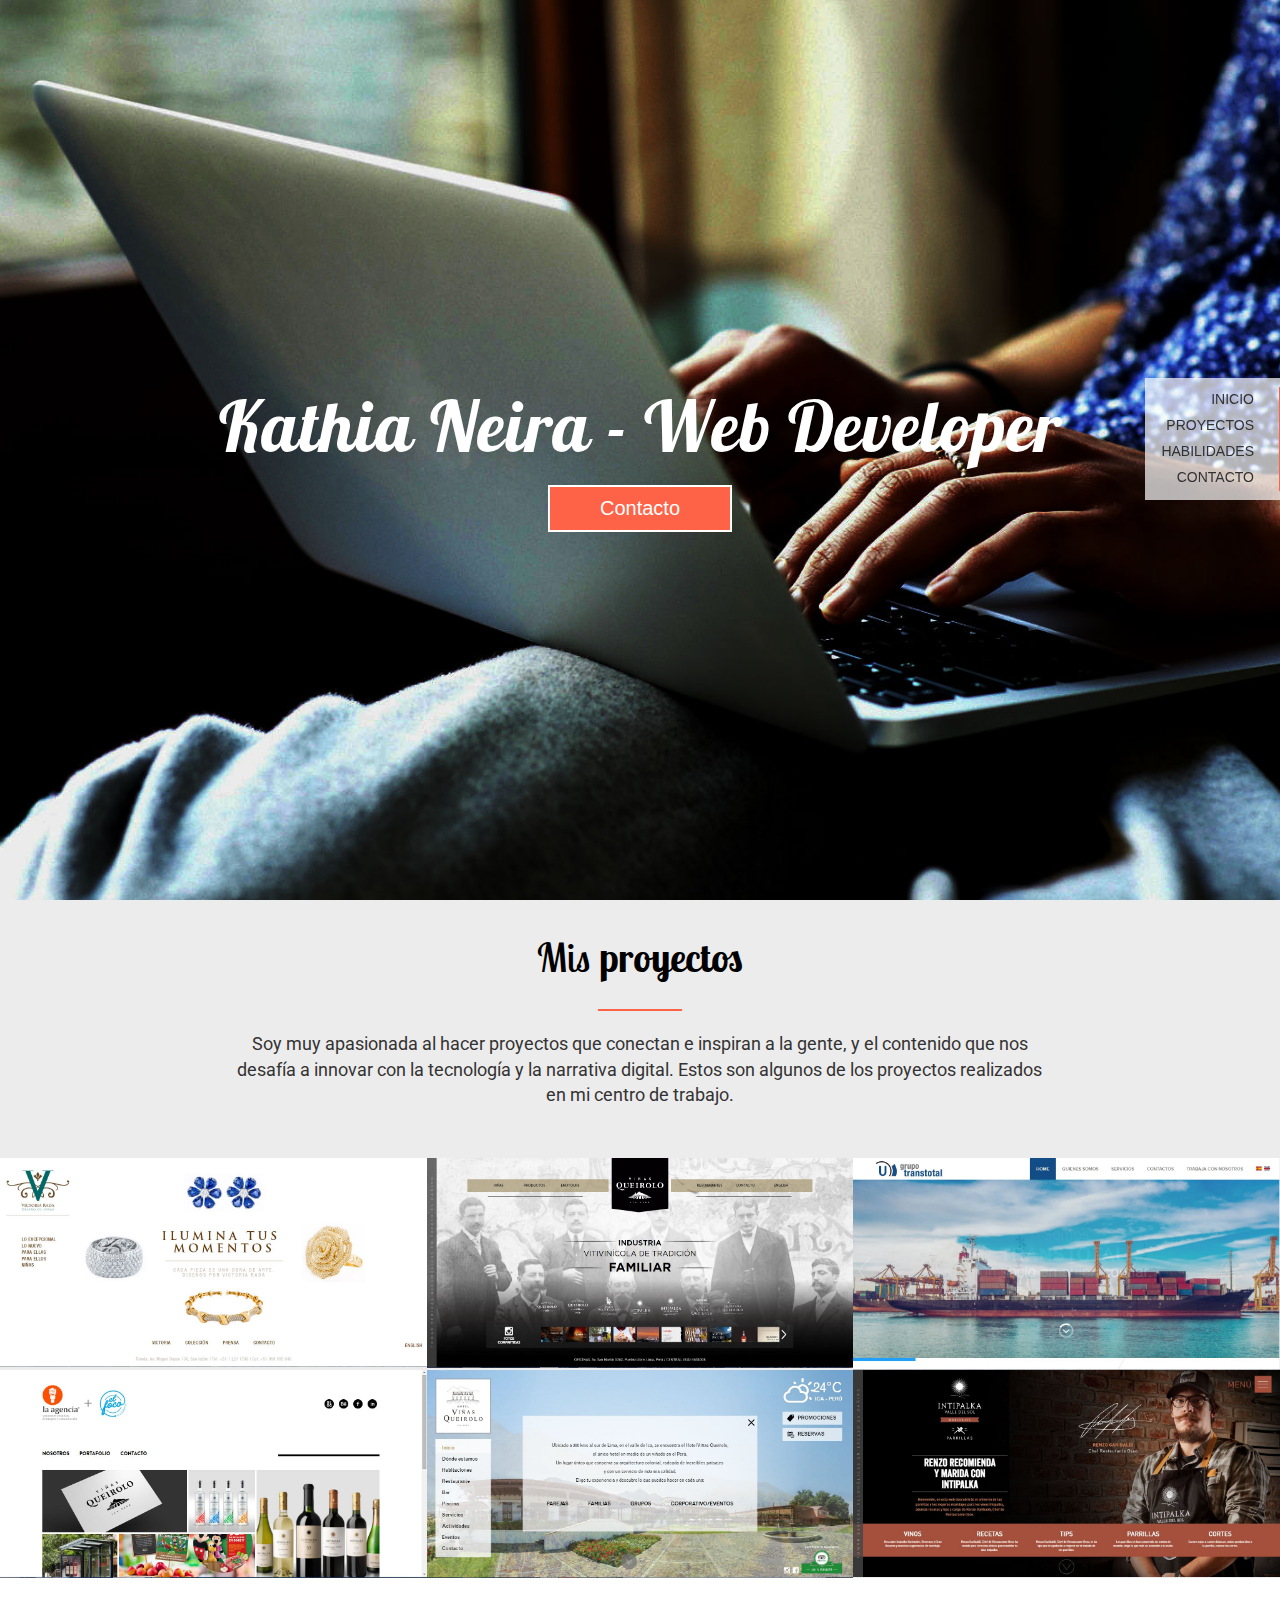
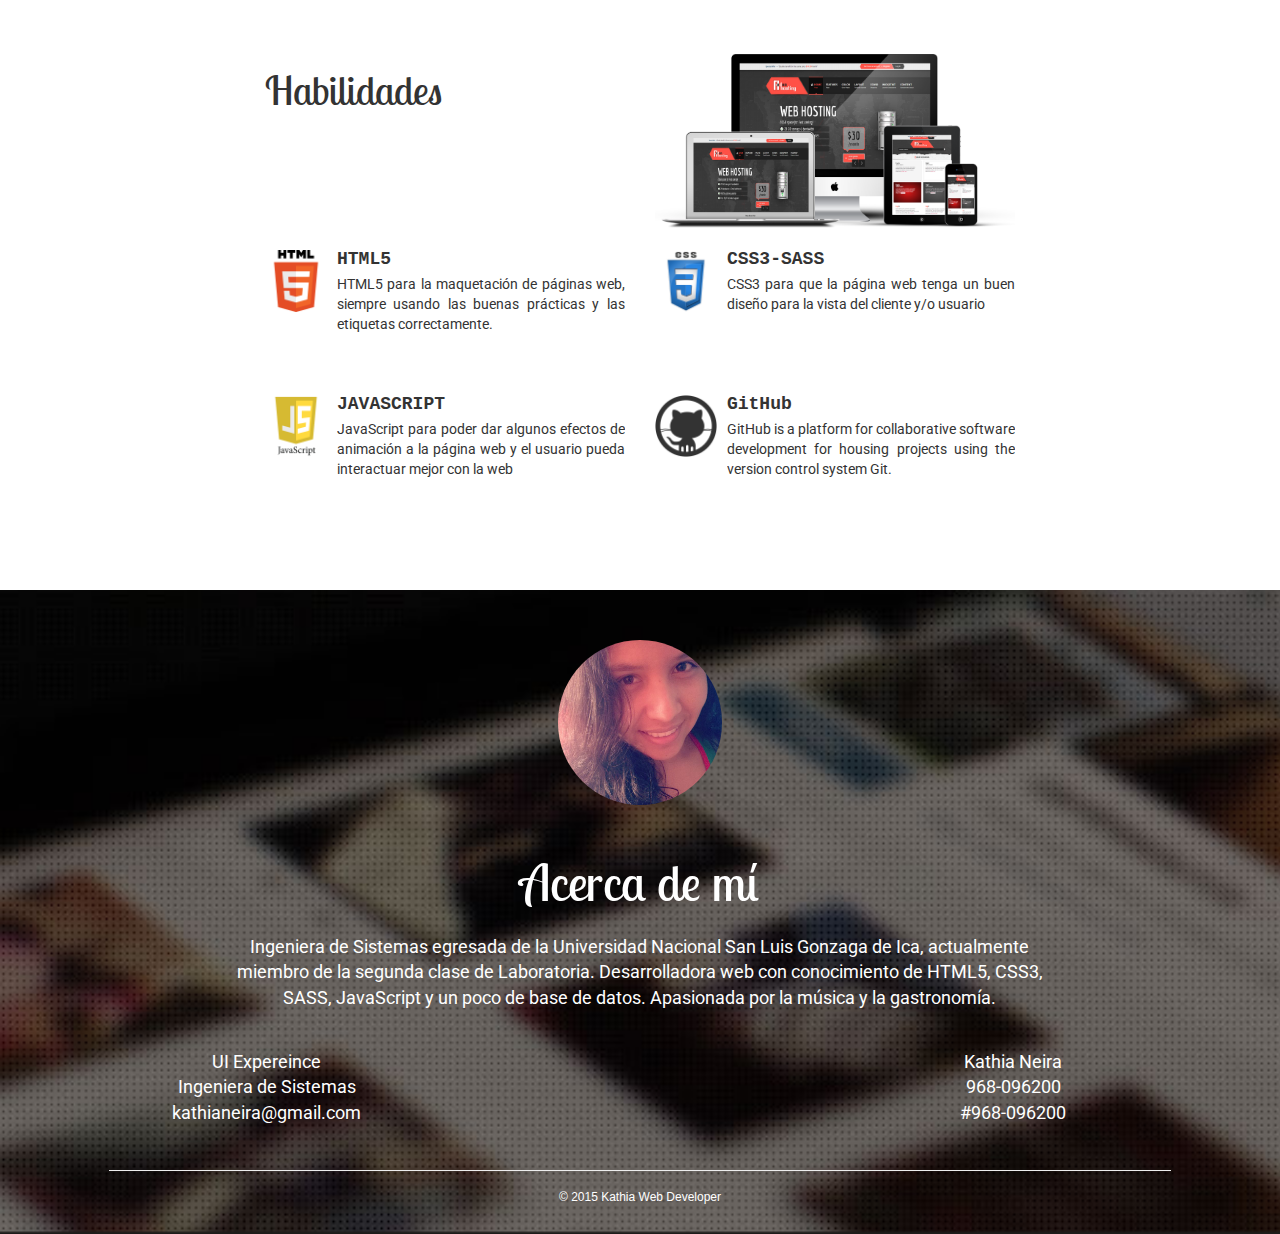
<file: index.html>
<html>
	<head>
		<meta charset="utf-8">
		<title>Portafolio</title>
		<link rel="stylesheet" type="text/css" href="stylesheets/main.css">
		<link href='http://fonts.googleapis.com/css?family=Lobster' rel='stylesheet' type='text/css'>
		<link href='http://fonts.googleapis.com/css?family=Lobster+Two' rel='stylesheet' type='text/css'>
		<link href='http://fonts.googleapis.com/css?family=Roboto:300' rel='stylesheet' type='text/css'>
	</head>
	<body>
		<nav class="main navbar navbar-default col-xs-12 col-md-12">
			<a class="nav-logo scroll" href="#portada">
				<div class="imagen">
					<!--<img src="img/logo.png">-->
				</div>
			</a>
			<div class="navbar-header">
				      <button type="button" class="navbar-toggle collapsed" data-toggle="collapse" data-target="#bs-example-navbar-collapse-1">
				        <span class="sr-only">Toggle navigation</span>
				        <span class="icon-bar"></span>
				        <span class="icon-bar"></span>
				        <span class="icon-bar"></span>
				      </button>
			    	</div>
			<div class="collapse navbar-collapse" id="bs-example-navbar-collapse-1">
				 <ul class="nav navbar-nav">
				    <li><a href="#"></a></li>
				    <li><a href="#works">Proyectos</a></li>
				    <li><a href="#skill">Habilidades</a></li>
				    <li><a href="#footer">Contacto</a></li>
				</ul>
			</div>
		</nav>
		<section id="section-scroll" class="hidden-sm hidden-xs">
			<ul>
				<li>
					<a href="#portada" class="animated bounceInright ad-0 scroll-ref-0 atm-scroll-item">Inicio</a>
				</li>
				<li>
					<a href="#works" class="animated bounceInright ad-0 scroll-ref-0 atm-scroll-item">Proyectos</a>
				</li>
				<li>
					<a href="#skill" class="animated bounceInright ad-0 scroll-ref-0 atm-scroll-item">Habilidades</a>
				</li>
				<li>
					<a href="#footer" class="animated bounceInright ad-0 scroll-ref-0 atm-scroll-item">Contacto</a>
				</li>
			</ul>
        </section>
		<section id="portada">
			<div class="portada">
				<div class="text-vertical-center text-muted">
						<h1>Kathia Neira - Web Developer</h1>
						<br>
						<a href="#footer"><button class="btn btn-custom">Contacto</button></a>
				</div>
		</section>
		<!-- <section id="nosotros">
		 <div class="container text-center">
				<h2>El desarrollo de mi trabajo</h2>
				<hr>
				<div class="row p-0">
					<div class="col-md-4">
						<div class="nosotros">
							<div class="photo">
								<img src="img/plan.png">
							</div>
							<h3>Planificación</h3>
							<p>The process by which hierarchies are located all ideas that the user wants, goes well to meet your specific needs.</p>
						</div>
					</div>
					<div class="col-md-4">
						<div class="nosotros">
							<div class="photo">
								<img src="img/diseño.png">
							</div>
							<h3>Design</h3>
							<p>Creativity is the process we developed to give originality to projects, including colors, typography and style depending on each client.</p>
						</div>
					</div>
					<div class="col-md-4">
						<div class="nosotros">
							<div class="photo">
								<img src="img/code.png">
							</div>
							<h3>Coding</h3>
							<p>Codified the structure with specific functions of the website, professionally structuring by hierarchies already raised above.</p>
						</div>
					</div>
				</div>
		 </div>
		</section> -->
		<section id="works">
			<div class="container-fluid text-center">
				<div class="row trabajos">
					<div class="col-md-2"></div>
					<div class="col-md-8">
						<h2>Mis <strong>proyectos</strong></h2>
						<hr>
						<p>Soy muy apasionada al hacer proyectos que conectan e inspiran a la gente,
							y el contenido que nos desafía a innovar con la tecnología y la narrativa digital. Estos son algunos de los proyectos realizados en mi centro de trabajo.</p>
					</div>
				</div>
				<div class="row p-0">
					<div class="col-md-4 p-0">
						<div class="work">
							<img src="img/trabajos/victoria.JPG">
							<div class="overlay text-center text-muted">
								<h4>Victoria Rada</h4>
								<a target="_blank" href="http://www.victoriarada.com/"><button class="btn btn-custom">Visitar Web</button></a>
							</div>
						</div>
					</div>
					<div class="col-md-4 p-0">
						<div class="work">
							<img src="img/trabajos/queirolo.JPG">
							<div class="overlay text-center text-muted">
								<h4>Santiago Queirolo</h4>
								<a target="_blank" href="http://www.santiagoqueirolo.com/es/"><button class="btn btn-custom">Visitar Web</button></a>
							</div>
						</div>
					</div>
					<div class="col-md-4 p-0">
						<div class="work">
							<img src="img/trabajos/transtotal.JPG">
							<div class="overlay text-center text-muted">
								<h4>Transtotal</h4>
								<a target="_blank" href="http://www.transtotalperu.com/es/"><button class="btn btn-custom">Visitar Web</button></a>
							</div>
						</div>
					</div>
				</div>
				<div class="row p-0">
					<div class="col-md-4 p-0">
						<div class="work">
							<img src="img/trabajos/la-agencia.JPG">
							<div class="overlay text-center text-muted">
								<h4>La Agencia</h4>
								<a target="_blank" href="http://la-agencia.pe/"><button class="btn btn-custom">Visitar Web</button></a>
							</div>
						</div>
					</div>
					<div class="col-md-4 p-0">
						<div class="work">
							<img src="img/trabajos/hotel.JPG">
							<div class="overlay text-center text-muted">
								<h4>Hotel Viñas Queirolo</h4>
								<a target="_blank" href="http://www.hotelvinasqueirolo.com/"><button class="btn btn-custom">Visitar Web</button></a>
							</div>
						</div>
					</div>
					<div class="col-md-4 p-0">
						<div class="work">
							<img src="img/trabajos/maridaje.JPG">
							<div class="overlay text-center text-muted">
								<h4>Maridaje Intipalka</h4>
								<a target="_blank" href="http://www.santiagoqueirolo.com/intipalka/maridajes/"><button class="btn btn-custom">Visitar Web</button></a>
							</div>
						</div>
					</div>
				</div>
			</div>
		</section>
		<section id="skill">
			<div class="container">
				<div class="row p-0 responsive">
					<div class="col-md-2"></div>
					<div class="col-md-4">
						<div class="skill">
							<h3>Habilidades</h3>
							<p></p>
						</div>
					</div>
					<div class="col-md-4">
						<img src="img/responsive.png">
					</div>
				</div>
				<div class="row p-0 skilltop">
					<div class="col-md-2"></div>
					<div class="col-md-4">
						<div class="media">
						  <div class="media-left">
						      <img class="media-object" src="img/html.png" alt="...">
						  </div>
						  <div class="media-body">
						    <h4 class="media-heading">HTML5</h4>
						    <p>HTML5 para la maquetación de páginas web, siempre usando las buenas prácticas y las etiquetas correctamente.</p>
						  </div>
						</div>
					</div>
					<div class="col-md-4">
						<div class="media">
						  <div class="media-left">
						      <img class="media-object" src="img/css3.png" alt="...">
						  </div>
						  <div class="media-body">
						    <h4 class="media-heading">CSS3-SASS</h4>
						    <p>CSS3 para que la página web tenga un buen diseño para la vista del cliente y/o usuario</p>
						  </div>
						</div>
					</div>
				</div>
				<div class="row p-0 skillbottom">
					<div class="col-md-2"></div>
					<div class="col-md-4">
						<div class="media">
						  <div class="media-left">
						      <img class="media-object" src="img/js.png" alt="...">
						  </div>
						  <div class="media-body">
						    <h4 class="media-heading">JAVASCRIPT</h4>
						    <p>JavaScript para poder dar algunos efectos de animación a la página web y el usuario pueda interactuar mejor con la web</p>
						  </div>
						</div>
					</div>
					<div class="col-md-4">
						<div class="media">
						  <div class="media-left">
						      <img class="media-object" src="img/git.png" alt="...">
						  </div>
						  <div class="media-body">
						    <h4 class="media-heading">GitHub</h4>
						    <p>GitHub is a platform for collaborative software development for housing projects using the version control system Git.</p>
						  </div>
						</div>
					</div>
				</div>
			</div>
		</section>
			<footer id="footer" class="text-center text-muted">
			<div class="container-fluid text-center text-muted">
				<div class="row">
					<div class="col-md-2"></div>
					<div class="col-md-8">
						<div class="imagen">
							<img src="img/profile.jpg">
						</div>
						<h2>Acerca de mí</h2>
						<p>Ingeniera de Sistemas egresada de la Universidad Nacional San Luis Gonzaga de Ica, actualmente miembro de la segunda clase de Laboratoria.
Desarrolladora web con conocimiento de HTML5, CSS3, SASS, JavaScript y un poco de base de datos. Apasionada por la música y la gastronomía.</p>
					</div>
				</div>
			</div>
			<!-- <div class="redes"> 
				<div class="rs">
					<a href=""><img src="img/fb.png"></a>
				</div>
				<div class="rs">
					<a href=""><img src="img/twitter.png"></a>
				</div>
				<div class="rs">
					<a href=""><img src="img/in.png"></a>
				</div>
			</div> --> 
			<div class="row m-0">
				<div class="col-md-1"></div>
				<div class="col-md-3">
					<p>UI Expereince<br>Ingeniera de Sistemas<br>kathianeira@gmail.com</p>
				</div>
				<div class="col-md-4"></div>
				<div class="col-md-3">
					<p>Kathia Neira<br>968-096200<br>#968-096200</p>
				</div>
			</div>
			<hr>
			<h6> © 2015 Kathia Web Developer</h6>
		</footer>
		<script src="https://ajax.googleapis.com/ajax/libs/jquery/1.11.2/jquery.min.js"></script>
		<script src="https://maxcdn.bootstrapcdn.com/bootstrap/3.3.2/js/bootstrap.min.js"></script>
	</body>
</html>
</file>
<file: stylesheets/main.css>
/*========================================
=          Twitter Bootstrap 3.2      =
========================================*/
/*! normalize.css v3.0.2 | MIT License | git.io/normalize */
html {
  font-family: sans-serif;
  -ms-text-size-adjust: 100%;
  -webkit-text-size-adjust: 100%; }

body {
  margin: 0; }

article,
aside,
details,
figcaption,
figure,
footer,
header,
hgroup,
main,
menu,
nav,
section,
summary {
  display: block; }

audio,
canvas,
progress,
video {
  display: inline-block;
  vertical-align: baseline; }

audio:not([controls]) {
  display: none;
  height: 0; }

[hidden],
template {
  display: none; }

a {
  background-color: transparent; }

a:active,
a:hover {
  outline: 0; }

abbr[title] {
  border-bottom: 1px dotted; }

b,
strong {
  font-weight: bold; }

dfn {
  font-style: italic; }

h1 {
  font-size: 2em;
  margin: 0.67em 0; }

mark {
  background: #ff0;
  color: #000; }

small {
  font-size: 80%; }

sub,
sup {
  font-size: 75%;
  line-height: 0;
  position: relative;
  vertical-align: baseline; }

sup {
  top: -0.5em; }

sub {
  bottom: -0.25em; }

img {
  border: 0; }

svg:not(:root) {
  overflow: hidden; }

figure {
  margin: 1em 40px; }

hr {
  -moz-box-sizing: content-box;
  box-sizing: content-box;
  height: 0; }

pre {
  overflow: auto; }

code,
kbd,
pre,
samp {
  font-family: monospace, monospace;
  font-size: 1em; }

button,
input,
optgroup,
select,
textarea {
  color: inherit;
  font: inherit;
  margin: 0; }

button {
  overflow: visible; }

button,
select {
  text-transform: none; }

button,
html input[type="button"],
input[type="reset"],
input[type="submit"] {
  -webkit-appearance: button;
  cursor: pointer; }

button[disabled],
html input[disabled] {
  cursor: default; }

button::-moz-focus-inner,
input::-moz-focus-inner {
  border: 0;
  padding: 0; }

input {
  line-height: normal; }

input[type="checkbox"],
input[type="radio"] {
  box-sizing: border-box;
  padding: 0; }

input[type="number"]::-webkit-inner-spin-button,
input[type="number"]::-webkit-outer-spin-button {
  height: auto; }

input[type="search"] {
  -webkit-appearance: textfield;
  -moz-box-sizing: content-box;
  -webkit-box-sizing: content-box;
  box-sizing: content-box; }

input[type="search"]::-webkit-search-cancel-button,
input[type="search"]::-webkit-search-decoration {
  -webkit-appearance: none; }

fieldset {
  border: 1px solid #c0c0c0;
  margin: 0 2px;
  padding: 0.35em 0.625em 0.75em; }

legend {
  border: 0;
  padding: 0; }

textarea {
  overflow: auto; }

optgroup {
  font-weight: bold; }

table {
  border-collapse: collapse;
  border-spacing: 0; }

td,
th {
  padding: 0; }

* {
  -webkit-box-sizing: border-box;
  -moz-box-sizing: border-box;
  box-sizing: border-box; }

*:before,
*:after {
  -webkit-box-sizing: border-box;
  -moz-box-sizing: border-box;
  box-sizing: border-box; }

html {
  font-size: 10px;
  -webkit-tap-highlight-color: transparent; }

body {
  font-family: "Helvetica Neue", Helvetica, Arial, sans-serif;
  font-size: 14px;
  line-height: 1.42857;
  color: #333333;
  background-color: #fff; }

input,
button,
select,
textarea {
  font-family: inherit;
  font-size: inherit;
  line-height: inherit; }

a {
  color: #337ab7;
  text-decoration: none; }
  a:hover, a:focus {
    color: #23527c;
    text-decoration: underline; }
  a:focus {
    outline: thin dotted;
    outline: 5px auto -webkit-focus-ring-color;
    outline-offset: -2px; }

figure {
  margin: 0; }

img {
  vertical-align: middle; }

.img-responsive {
  display: block;
  max-width: 100%;
  height: auto; }

.img-rounded {
  border-radius: 6px; }

.img-thumbnail {
  padding: 4px;
  line-height: 1.42857;
  background-color: #fff;
  border: 1px solid #ddd;
  border-radius: 4px;
  -webkit-transition: all 0.2s ease-in-out;
  -o-transition: all 0.2s ease-in-out;
  transition: all 0.2s ease-in-out;
  display: inline-block;
  max-width: 100%;
  height: auto; }

.img-circle {
  border-radius: 50%; }

hr {
  margin-top: 20px;
  margin-bottom: 20px;
  border: 0;
  border-top: 1px solid #eeeeee; }

.sr-only {
  position: absolute;
  width: 1px;
  height: 1px;
  margin: -1px;
  padding: 0;
  overflow: hidden;
  clip: rect(0, 0, 0, 0);
  border: 0; }

.sr-only-focusable:active, .sr-only-focusable:focus {
  position: static;
  width: auto;
  height: auto;
  margin: 0;
  overflow: visible;
  clip: auto; }

/*! Source: https://github.com/h5bp/html5-boilerplate/blob/master/src/css/main.css */
@media print {
  *,
  *:before,
  *:after {
    background: transparent !important;
    color: #000 !important;
    box-shadow: none !important;
    text-shadow: none !important; }

  a,
  a:visited {
    text-decoration: underline; }

  a[href]:after {
    content: " (" attr(href) ")"; }

  abbr[title]:after {
    content: " (" attr(title) ")"; }

  a[href^="#"]:after,
  a[href^="javascript:"]:after {
    content: ""; }

  pre,
  blockquote {
    border: 1px solid #999;
    page-break-inside: avoid; }

  thead {
    display: table-header-group; }

  tr,
  img {
    page-break-inside: avoid; }

  img {
    max-width: 100% !important; }

  p,
  h2,
  h3 {
    orphans: 3;
    widows: 3; }

  h2,
  h3 {
    page-break-after: avoid; }

  select {
    background: #fff !important; }

  .navbar {
    display: none; }

  .btn > .caret,
  .dropup > .btn > .caret {
    border-top-color: #000 !important; }

  .label {
    border: 1px solid #000; }

  .table {
    border-collapse: collapse !important; }
    .table td,
    .table th {
      background-color: #fff !important; }

  .table-bordered th,
  .table-bordered td {
    border: 1px solid #ddd !important; } }
h1, h2, h3, h4, h5, h6,
.h1, .h2, .h3, .h4, .h5, .h6 {
  font-family: inherit;
  font-weight: 500;
  line-height: 1.1;
  color: inherit; }
  h1 small,
  h1 .small, h2 small,
  h2 .small, h3 small,
  h3 .small, h4 small,
  h4 .small, h5 small,
  h5 .small, h6 small,
  h6 .small,
  .h1 small,
  .h1 .small, .h2 small,
  .h2 .small, .h3 small,
  .h3 .small, .h4 small,
  .h4 .small, .h5 small,
  .h5 .small, .h6 small,
  .h6 .small {
    font-weight: normal;
    line-height: 1;
    color: #777777; }

h1, .h1,
h2, .h2,
h3, .h3 {
  margin-top: 20px;
  margin-bottom: 10px; }
  h1 small,
  h1 .small, .h1 small,
  .h1 .small,
  h2 small,
  h2 .small, .h2 small,
  .h2 .small,
  h3 small,
  h3 .small, .h3 small,
  .h3 .small {
    font-size: 65%; }

h4, .h4,
h5, .h5,
h6, .h6 {
  margin-top: 10px;
  margin-bottom: 10px; }
  h4 small,
  h4 .small, .h4 small,
  .h4 .small,
  h5 small,
  h5 .small, .h5 small,
  .h5 .small,
  h6 small,
  h6 .small, .h6 small,
  .h6 .small {
    font-size: 75%; }

h1, .h1 {
  font-size: 36px; }

h2, .h2 {
  font-size: 30px; }

h3, .h3 {
  font-size: 24px; }

h4, .h4 {
  font-size: 18px; }

h5, .h5 {
  font-size: 14px; }

h6, .h6 {
  font-size: 12px; }

p {
  margin: 0 0 10px; }

.lead {
  margin-bottom: 20px;
  font-size: 16px;
  font-weight: 300;
  line-height: 1.4; }
  @media (min-width: 768px) {
    .lead {
      font-size: 21px; } }

small,
.small {
  font-size: 85%; }

mark,
.mark {
  background-color: #fcf8e3;
  padding: .2em; }

.text-left {
  text-align: left; }

.text-right {
  text-align: right; }

.text-center {
  text-align: center; }

.text-justify {
  text-align: justify; }

.text-nowrap {
  white-space: nowrap; }

.text-lowercase {
  text-transform: lowercase; }

.text-uppercase {
  text-transform: uppercase; }

.text-capitalize {
  text-transform: capitalize; }

.text-muted {
  color: white; }

.text-primary {
  color: #337ab7; }

a.text-primary:hover {
  color: #286090; }

.text-success {
  color: #3c763d; }

a.text-success:hover {
  color: #2b542c; }

.text-info {
  color: #31708f; }

a.text-info:hover {
  color: #245269; }

.text-warning {
  color: #8a6d3b; }

a.text-warning:hover {
  color: #66512c; }

.text-danger {
  color: #a94442; }

a.text-danger:hover {
  color: #843534; }

.bg-primary {
  color: #fff; }

.bg-primary {
  background-color: #337ab7; }

a.bg-primary:hover {
  background-color: #286090; }

.bg-success {
  background-color: #dff0d8; }

a.bg-success:hover {
  background-color: #c1e2b3; }

.bg-info {
  background-color: #d9edf7; }

a.bg-info:hover {
  background-color: #afd9ee; }

.bg-warning {
  background-color: #fcf8e3; }

a.bg-warning:hover {
  background-color: #f7ecb5; }

.bg-danger {
  background-color: red; }

a.bg-danger:hover {
  background-color: #cc0000; }

.page-header {
  padding-bottom: 9px;
  margin: 40px 0 20px;
  border-bottom: 1px solid #eeeeee; }

ul,
ol {
  margin-top: 0;
  margin-bottom: 10px; }
  ul ul,
  ul ol,
  ol ul,
  ol ol {
    margin-bottom: 0; }

.list-unstyled {
  padding-left: 0;
  list-style: none; }

.list-inline {
  padding-left: 0;
  list-style: none;
  margin-left: -5px; }
  .list-inline > li {
    display: inline-block;
    padding-left: 5px;
    padding-right: 5px; }

dl {
  margin-top: 0;
  margin-bottom: 20px; }

dt,
dd {
  line-height: 1.42857; }

dt {
  font-weight: bold; }

dd {
  margin-left: 0; }

.dl-horizontal dd:before, .dl-horizontal dd:after {
  content: " ";
  display: table; }
.dl-horizontal dd:after {
  clear: both; }
@media (min-width: 768px) {
  .dl-horizontal dt {
    float: left;
    width: 160px;
    clear: left;
    text-align: right;
    overflow: hidden;
    text-overflow: ellipsis;
    white-space: nowrap; }
  .dl-horizontal dd {
    margin-left: 180px; } }

abbr[title],
abbr[data-original-title] {
  cursor: help;
  border-bottom: 1px dotted #777777; }

.initialism {
  font-size: 90%;
  text-transform: uppercase; }

blockquote {
  padding: 10px 20px;
  margin: 0 0 20px;
  font-size: 17.5px;
  border-left: 5px solid #eeeeee; }
  blockquote p:last-child,
  blockquote ul:last-child,
  blockquote ol:last-child {
    margin-bottom: 0; }
  blockquote footer,
  blockquote small,
  blockquote .small {
    display: block;
    font-size: 80%;
    line-height: 1.42857;
    color: #777777; }
    blockquote footer:before,
    blockquote small:before,
    blockquote .small:before {
      content: '\2014 \00A0'; }

.blockquote-reverse,
blockquote.pull-right {
  padding-right: 15px;
  padding-left: 0;
  border-right: 5px solid #eeeeee;
  border-left: 0;
  text-align: right; }
  .blockquote-reverse footer:before,
  .blockquote-reverse small:before,
  .blockquote-reverse .small:before,
  blockquote.pull-right footer:before,
  blockquote.pull-right small:before,
  blockquote.pull-right .small:before {
    content: ''; }
  .blockquote-reverse footer:after,
  .blockquote-reverse small:after,
  .blockquote-reverse .small:after,
  blockquote.pull-right footer:after,
  blockquote.pull-right small:after,
  blockquote.pull-right .small:after {
    content: '\00A0 \2014'; }

address {
  margin-bottom: 20px;
  font-style: normal;
  line-height: 1.42857; }

code,
kbd,
pre,
samp {
  font-family: Menlo, Monaco, Consolas, "Courier New", monospace; }

code {
  padding: 2px 4px;
  font-size: 90%;
  color: #c7254e;
  background-color: #f9f2f4;
  border-radius: 4px; }

kbd {
  padding: 2px 4px;
  font-size: 90%;
  color: #fff;
  background-color: #333;
  border-radius: 3px;
  box-shadow: inset 0 -1px 0 rgba(0, 0, 0, 0.25); }
  kbd kbd {
    padding: 0;
    font-size: 100%;
    font-weight: bold;
    box-shadow: none; }

pre {
  display: block;
  padding: 9.5px;
  margin: 0 0 10px;
  font-size: 13px;
  line-height: 1.42857;
  word-break: break-all;
  word-wrap: break-word;
  color: #333333;
  background-color: #f5f5f5;
  border: 1px solid #ccc;
  border-radius: 4px; }
  pre code {
    padding: 0;
    font-size: inherit;
    color: inherit;
    white-space: pre-wrap;
    background-color: transparent;
    border-radius: 0; }

.pre-scrollable {
  max-height: 340px;
  overflow-y: scroll; }

.container {
  margin-right: auto;
  margin-left: auto;
  padding-left: 15px;
  padding-right: 15px; }
  .container:before, .container:after {
    content: " ";
    display: table; }
  .container:after {
    clear: both; }
  @media (min-width: 768px) {
    .container {
      width: 750px; } }
  @media (min-width: 992px) {
    .container {
      width: 970px; } }
  @media (min-width: 1200px) {
    .container {
      width: 1170px; } }

.container-fluid {
  margin-right: auto;
  margin-left: auto;
  padding-left: 15px;
  padding-right: 15px; }
  .container-fluid:before, .container-fluid:after {
    content: " ";
    display: table; }
  .container-fluid:after {
    clear: both; }

.row {
  margin-left: -15px;
  margin-right: -15px; }
  .row:before, .row:after {
    content: " ";
    display: table; }
  .row:after {
    clear: both; }

.col-xs-1, .col-sm-1, .col-md-1, .col-lg-1, .col-xs-2, .col-sm-2, .col-md-2, .col-lg-2, .col-xs-3, .col-sm-3, .col-md-3, .col-lg-3, .col-xs-4, .col-sm-4, .col-md-4, .col-lg-4, .col-xs-5, .col-sm-5, .col-md-5, .col-lg-5, .col-xs-6, .col-sm-6, .col-md-6, .col-lg-6, .col-xs-7, .col-sm-7, .col-md-7, .col-lg-7, .col-xs-8, .col-sm-8, .col-md-8, .col-lg-8, .col-xs-9, .col-sm-9, .col-md-9, .col-lg-9, .col-xs-10, .col-sm-10, .col-md-10, .col-lg-10, .col-xs-11, .col-sm-11, .col-md-11, .col-lg-11, .col-xs-12, .col-sm-12, .col-md-12, .col-lg-12 {
  position: relative;
  min-height: 1px;
  padding-left: 15px;
  padding-right: 15px; }

.col-xs-1, .col-xs-2, .col-xs-3, .col-xs-4, .col-xs-5, .col-xs-6, .col-xs-7, .col-xs-8, .col-xs-9, .col-xs-10, .col-xs-11, .col-xs-12 {
  float: left; }

.col-xs-1 {
  width: 8.33333%; }

.col-xs-2 {
  width: 16.66667%; }

.col-xs-3 {
  width: 25%; }

.col-xs-4 {
  width: 33.33333%; }

.col-xs-5 {
  width: 41.66667%; }

.col-xs-6 {
  width: 50%; }

.col-xs-7 {
  width: 58.33333%; }

.col-xs-8 {
  width: 66.66667%; }

.col-xs-9 {
  width: 75%; }

.col-xs-10 {
  width: 83.33333%; }

.col-xs-11 {
  width: 91.66667%; }

.col-xs-12 {
  width: 100%; }

.col-xs-pull-0 {
  right: auto; }

.col-xs-pull-1 {
  right: 8.33333%; }

.col-xs-pull-2 {
  right: 16.66667%; }

.col-xs-pull-3 {
  right: 25%; }

.col-xs-pull-4 {
  right: 33.33333%; }

.col-xs-pull-5 {
  right: 41.66667%; }

.col-xs-pull-6 {
  right: 50%; }

.col-xs-pull-7 {
  right: 58.33333%; }

.col-xs-pull-8 {
  right: 66.66667%; }

.col-xs-pull-9 {
  right: 75%; }

.col-xs-pull-10 {
  right: 83.33333%; }

.col-xs-pull-11 {
  right: 91.66667%; }

.col-xs-pull-12 {
  right: 100%; }

.col-xs-push-0 {
  left: auto; }

.col-xs-push-1 {
  left: 8.33333%; }

.col-xs-push-2 {
  left: 16.66667%; }

.col-xs-push-3 {
  left: 25%; }

.col-xs-push-4 {
  left: 33.33333%; }

.col-xs-push-5 {
  left: 41.66667%; }

.col-xs-push-6 {
  left: 50%; }

.col-xs-push-7 {
  left: 58.33333%; }

.col-xs-push-8 {
  left: 66.66667%; }

.col-xs-push-9 {
  left: 75%; }

.col-xs-push-10 {
  left: 83.33333%; }

.col-xs-push-11 {
  left: 91.66667%; }

.col-xs-push-12 {
  left: 100%; }

.col-xs-offset-0 {
  margin-left: 0%; }

.col-xs-offset-1 {
  margin-left: 8.33333%; }

.col-xs-offset-2 {
  margin-left: 16.66667%; }

.col-xs-offset-3 {
  margin-left: 25%; }

.col-xs-offset-4 {
  margin-left: 33.33333%; }

.col-xs-offset-5 {
  margin-left: 41.66667%; }

.col-xs-offset-6 {
  margin-left: 50%; }

.col-xs-offset-7 {
  margin-left: 58.33333%; }

.col-xs-offset-8 {
  margin-left: 66.66667%; }

.col-xs-offset-9 {
  margin-left: 75%; }

.col-xs-offset-10 {
  margin-left: 83.33333%; }

.col-xs-offset-11 {
  margin-left: 91.66667%; }

.col-xs-offset-12 {
  margin-left: 100%; }

@media (min-width: 768px) {
  .col-sm-1, .col-sm-2, .col-sm-3, .col-sm-4, .col-sm-5, .col-sm-6, .col-sm-7, .col-sm-8, .col-sm-9, .col-sm-10, .col-sm-11, .col-sm-12 {
    float: left; }

  .col-sm-1 {
    width: 8.33333%; }

  .col-sm-2 {
    width: 16.66667%; }

  .col-sm-3 {
    width: 25%; }

  .col-sm-4 {
    width: 33.33333%; }

  .col-sm-5 {
    width: 41.66667%; }

  .col-sm-6 {
    width: 50%; }

  .col-sm-7 {
    width: 58.33333%; }

  .col-sm-8 {
    width: 66.66667%; }

  .col-sm-9 {
    width: 75%; }

  .col-sm-10 {
    width: 83.33333%; }

  .col-sm-11 {
    width: 91.66667%; }

  .col-sm-12 {
    width: 100%; }

  .col-sm-pull-0 {
    right: auto; }

  .col-sm-pull-1 {
    right: 8.33333%; }

  .col-sm-pull-2 {
    right: 16.66667%; }

  .col-sm-pull-3 {
    right: 25%; }

  .col-sm-pull-4 {
    right: 33.33333%; }

  .col-sm-pull-5 {
    right: 41.66667%; }

  .col-sm-pull-6 {
    right: 50%; }

  .col-sm-pull-7 {
    right: 58.33333%; }

  .col-sm-pull-8 {
    right: 66.66667%; }

  .col-sm-pull-9 {
    right: 75%; }

  .col-sm-pull-10 {
    right: 83.33333%; }

  .col-sm-pull-11 {
    right: 91.66667%; }

  .col-sm-pull-12 {
    right: 100%; }

  .col-sm-push-0 {
    left: auto; }

  .col-sm-push-1 {
    left: 8.33333%; }

  .col-sm-push-2 {
    left: 16.66667%; }

  .col-sm-push-3 {
    left: 25%; }

  .col-sm-push-4 {
    left: 33.33333%; }

  .col-sm-push-5 {
    left: 41.66667%; }

  .col-sm-push-6 {
    left: 50%; }

  .col-sm-push-7 {
    left: 58.33333%; }

  .col-sm-push-8 {
    left: 66.66667%; }

  .col-sm-push-9 {
    left: 75%; }

  .col-sm-push-10 {
    left: 83.33333%; }

  .col-sm-push-11 {
    left: 91.66667%; }

  .col-sm-push-12 {
    left: 100%; }

  .col-sm-offset-0 {
    margin-left: 0%; }

  .col-sm-offset-1 {
    margin-left: 8.33333%; }

  .col-sm-offset-2 {
    margin-left: 16.66667%; }

  .col-sm-offset-3 {
    margin-left: 25%; }

  .col-sm-offset-4 {
    margin-left: 33.33333%; }

  .col-sm-offset-5 {
    margin-left: 41.66667%; }

  .col-sm-offset-6 {
    margin-left: 50%; }

  .col-sm-offset-7 {
    margin-left: 58.33333%; }

  .col-sm-offset-8 {
    margin-left: 66.66667%; }

  .col-sm-offset-9 {
    margin-left: 75%; }

  .col-sm-offset-10 {
    margin-left: 83.33333%; }

  .col-sm-offset-11 {
    margin-left: 91.66667%; }

  .col-sm-offset-12 {
    margin-left: 100%; } }
@media (min-width: 992px) {
  .col-md-1, .col-md-2, .col-md-3, .col-md-4, .col-md-5, .col-md-6, .col-md-7, .col-md-8, .col-md-9, .col-md-10, .col-md-11, .col-md-12 {
    float: left; }

  .col-md-1 {
    width: 8.33333%; }

  .col-md-2 {
    width: 16.66667%; }

  .col-md-3 {
    width: 25%; }

  .col-md-4 {
    width: 33.33333%; }

  .col-md-5 {
    width: 41.66667%; }

  .col-md-6 {
    width: 50%; }

  .col-md-7 {
    width: 58.33333%; }

  .col-md-8 {
    width: 66.66667%; }

  .col-md-9 {
    width: 75%; }

  .col-md-10 {
    width: 83.33333%; }

  .col-md-11 {
    width: 91.66667%; }

  .col-md-12 {
    width: 100%; }

  .col-md-pull-0 {
    right: auto; }

  .col-md-pull-1 {
    right: 8.33333%; }

  .col-md-pull-2 {
    right: 16.66667%; }

  .col-md-pull-3 {
    right: 25%; }

  .col-md-pull-4 {
    right: 33.33333%; }

  .col-md-pull-5 {
    right: 41.66667%; }

  .col-md-pull-6 {
    right: 50%; }

  .col-md-pull-7 {
    right: 58.33333%; }

  .col-md-pull-8 {
    right: 66.66667%; }

  .col-md-pull-9 {
    right: 75%; }

  .col-md-pull-10 {
    right: 83.33333%; }

  .col-md-pull-11 {
    right: 91.66667%; }

  .col-md-pull-12 {
    right: 100%; }

  .col-md-push-0 {
    left: auto; }

  .col-md-push-1 {
    left: 8.33333%; }

  .col-md-push-2 {
    left: 16.66667%; }

  .col-md-push-3 {
    left: 25%; }

  .col-md-push-4 {
    left: 33.33333%; }

  .col-md-push-5 {
    left: 41.66667%; }

  .col-md-push-6 {
    left: 50%; }

  .col-md-push-7 {
    left: 58.33333%; }

  .col-md-push-8 {
    left: 66.66667%; }

  .col-md-push-9 {
    left: 75%; }

  .col-md-push-10 {
    left: 83.33333%; }

  .col-md-push-11 {
    left: 91.66667%; }

  .col-md-push-12 {
    left: 100%; }

  .col-md-offset-0 {
    margin-left: 0%; }

  .col-md-offset-1 {
    margin-left: 8.33333%; }

  .col-md-offset-2 {
    margin-left: 16.66667%; }

  .col-md-offset-3 {
    margin-left: 25%; }

  .col-md-offset-4 {
    margin-left: 33.33333%; }

  .col-md-offset-5 {
    margin-left: 41.66667%; }

  .col-md-offset-6 {
    margin-left: 50%; }

  .col-md-offset-7 {
    margin-left: 58.33333%; }

  .col-md-offset-8 {
    margin-left: 66.66667%; }

  .col-md-offset-9 {
    margin-left: 75%; }

  .col-md-offset-10 {
    margin-left: 83.33333%; }

  .col-md-offset-11 {
    margin-left: 91.66667%; }

  .col-md-offset-12 {
    margin-left: 100%; } }
@media (min-width: 1200px) {
  .col-lg-1, .col-lg-2, .col-lg-3, .col-lg-4, .col-lg-5, .col-lg-6, .col-lg-7, .col-lg-8, .col-lg-9, .col-lg-10, .col-lg-11, .col-lg-12 {
    float: left; }

  .col-lg-1 {
    width: 8.33333%; }

  .col-lg-2 {
    width: 16.66667%; }

  .col-lg-3 {
    width: 25%; }

  .col-lg-4 {
    width: 33.33333%; }

  .col-lg-5 {
    width: 41.66667%; }

  .col-lg-6 {
    width: 50%; }

  .col-lg-7 {
    width: 58.33333%; }

  .col-lg-8 {
    width: 66.66667%; }

  .col-lg-9 {
    width: 75%; }

  .col-lg-10 {
    width: 83.33333%; }

  .col-lg-11 {
    width: 91.66667%; }

  .col-lg-12 {
    width: 100%; }

  .col-lg-pull-0 {
    right: auto; }

  .col-lg-pull-1 {
    right: 8.33333%; }

  .col-lg-pull-2 {
    right: 16.66667%; }

  .col-lg-pull-3 {
    right: 25%; }

  .col-lg-pull-4 {
    right: 33.33333%; }

  .col-lg-pull-5 {
    right: 41.66667%; }

  .col-lg-pull-6 {
    right: 50%; }

  .col-lg-pull-7 {
    right: 58.33333%; }

  .col-lg-pull-8 {
    right: 66.66667%; }

  .col-lg-pull-9 {
    right: 75%; }

  .col-lg-pull-10 {
    right: 83.33333%; }

  .col-lg-pull-11 {
    right: 91.66667%; }

  .col-lg-pull-12 {
    right: 100%; }

  .col-lg-push-0 {
    left: auto; }

  .col-lg-push-1 {
    left: 8.33333%; }

  .col-lg-push-2 {
    left: 16.66667%; }

  .col-lg-push-3 {
    left: 25%; }

  .col-lg-push-4 {
    left: 33.33333%; }

  .col-lg-push-5 {
    left: 41.66667%; }

  .col-lg-push-6 {
    left: 50%; }

  .col-lg-push-7 {
    left: 58.33333%; }

  .col-lg-push-8 {
    left: 66.66667%; }

  .col-lg-push-9 {
    left: 75%; }

  .col-lg-push-10 {
    left: 83.33333%; }

  .col-lg-push-11 {
    left: 91.66667%; }

  .col-lg-push-12 {
    left: 100%; }

  .col-lg-offset-0 {
    margin-left: 0%; }

  .col-lg-offset-1 {
    margin-left: 8.33333%; }

  .col-lg-offset-2 {
    margin-left: 16.66667%; }

  .col-lg-offset-3 {
    margin-left: 25%; }

  .col-lg-offset-4 {
    margin-left: 33.33333%; }

  .col-lg-offset-5 {
    margin-left: 41.66667%; }

  .col-lg-offset-6 {
    margin-left: 50%; }

  .col-lg-offset-7 {
    margin-left: 58.33333%; }

  .col-lg-offset-8 {
    margin-left: 66.66667%; }

  .col-lg-offset-9 {
    margin-left: 75%; }

  .col-lg-offset-10 {
    margin-left: 83.33333%; }

  .col-lg-offset-11 {
    margin-left: 91.66667%; }

  .col-lg-offset-12 {
    margin-left: 100%; } }
table {
  background-color: transparent; }

caption {
  padding-top: 8px;
  padding-bottom: 8px;
  color: white;
  text-align: left; }

th {
  text-align: left; }

.table {
  width: 100%;
  max-width: 100%;
  margin-bottom: 20px; }
  .table > thead > tr > th,
  .table > thead > tr > td,
  .table > tbody > tr > th,
  .table > tbody > tr > td,
  .table > tfoot > tr > th,
  .table > tfoot > tr > td {
    padding: 8px;
    line-height: 1.42857;
    vertical-align: top;
    border-top: 1px solid #ddd; }
  .table > thead > tr > th {
    vertical-align: bottom;
    border-bottom: 2px solid #ddd; }
  .table > caption + thead > tr:first-child > th,
  .table > caption + thead > tr:first-child > td,
  .table > colgroup + thead > tr:first-child > th,
  .table > colgroup + thead > tr:first-child > td,
  .table > thead:first-child > tr:first-child > th,
  .table > thead:first-child > tr:first-child > td {
    border-top: 0; }
  .table > tbody + tbody {
    border-top: 2px solid #ddd; }
  .table .table {
    background-color: #fff; }

.table-condensed > thead > tr > th,
.table-condensed > thead > tr > td,
.table-condensed > tbody > tr > th,
.table-condensed > tbody > tr > td,
.table-condensed > tfoot > tr > th,
.table-condensed > tfoot > tr > td {
  padding: 5px; }

.table-bordered {
  border: 1px solid #ddd; }
  .table-bordered > thead > tr > th,
  .table-bordered > thead > tr > td,
  .table-bordered > tbody > tr > th,
  .table-bordered > tbody > tr > td,
  .table-bordered > tfoot > tr > th,
  .table-bordered > tfoot > tr > td {
    border: 1px solid #ddd; }
  .table-bordered > thead > tr > th,
  .table-bordered > thead > tr > td {
    border-bottom-width: 2px; }

.table-striped > tbody > tr:nth-of-type(odd) {
  background-color: #f9f9f9; }

.table-hover > tbody > tr:hover {
  background-color: #f5f5f5; }

table col[class*="col-"] {
  position: static;
  float: none;
  display: table-column; }

table td[class*="col-"],
table th[class*="col-"] {
  position: static;
  float: none;
  display: table-cell; }

.table > thead > tr > td.active,
.table > thead > tr > th.active, .table > thead > tr.active > td, .table > thead > tr.active > th,
.table > tbody > tr > td.active,
.table > tbody > tr > th.active,
.table > tbody > tr.active > td,
.table > tbody > tr.active > th,
.table > tfoot > tr > td.active,
.table > tfoot > tr > th.active,
.table > tfoot > tr.active > td,
.table > tfoot > tr.active > th {
  background-color: #f5f5f5; }

.table-hover > tbody > tr > td.active:hover,
.table-hover > tbody > tr > th.active:hover, .table-hover > tbody > tr.active:hover > td, .table-hover > tbody > tr:hover > .active, .table-hover > tbody > tr.active:hover > th {
  background-color: #e8e8e8; }

.table > thead > tr > td.success,
.table > thead > tr > th.success, .table > thead > tr.success > td, .table > thead > tr.success > th,
.table > tbody > tr > td.success,
.table > tbody > tr > th.success,
.table > tbody > tr.success > td,
.table > tbody > tr.success > th,
.table > tfoot > tr > td.success,
.table > tfoot > tr > th.success,
.table > tfoot > tr.success > td,
.table > tfoot > tr.success > th {
  background-color: #dff0d8; }

.table-hover > tbody > tr > td.success:hover,
.table-hover > tbody > tr > th.success:hover, .table-hover > tbody > tr.success:hover > td, .table-hover > tbody > tr:hover > .success, .table-hover > tbody > tr.success:hover > th {
  background-color: #d0e9c6; }

.table > thead > tr > td.info,
.table > thead > tr > th.info, .table > thead > tr.info > td, .table > thead > tr.info > th,
.table > tbody > tr > td.info,
.table > tbody > tr > th.info,
.table > tbody > tr.info > td,
.table > tbody > tr.info > th,
.table > tfoot > tr > td.info,
.table > tfoot > tr > th.info,
.table > tfoot > tr.info > td,
.table > tfoot > tr.info > th {
  background-color: #d9edf7; }

.table-hover > tbody > tr > td.info:hover,
.table-hover > tbody > tr > th.info:hover, .table-hover > tbody > tr.info:hover > td, .table-hover > tbody > tr:hover > .info, .table-hover > tbody > tr.info:hover > th {
  background-color: #c4e3f3; }

.table > thead > tr > td.warning,
.table > thead > tr > th.warning, .table > thead > tr.warning > td, .table > thead > tr.warning > th,
.table > tbody > tr > td.warning,
.table > tbody > tr > th.warning,
.table > tbody > tr.warning > td,
.table > tbody > tr.warning > th,
.table > tfoot > tr > td.warning,
.table > tfoot > tr > th.warning,
.table > tfoot > tr.warning > td,
.table > tfoot > tr.warning > th {
  background-color: #fcf8e3; }

.table-hover > tbody > tr > td.warning:hover,
.table-hover > tbody > tr > th.warning:hover, .table-hover > tbody > tr.warning:hover > td, .table-hover > tbody > tr:hover > .warning, .table-hover > tbody > tr.warning:hover > th {
  background-color: #faf2cc; }

.table > thead > tr > td.danger,
.table > thead > tr > th.danger, .table > thead > tr.danger > td, .table > thead > tr.danger > th,
.table > tbody > tr > td.danger,
.table > tbody > tr > th.danger,
.table > tbody > tr.danger > td,
.table > tbody > tr.danger > th,
.table > tfoot > tr > td.danger,
.table > tfoot > tr > th.danger,
.table > tfoot > tr.danger > td,
.table > tfoot > tr.danger > th {
  background-color: #f2dede; }

.table-hover > tbody > tr > td.danger:hover,
.table-hover > tbody > tr > th.danger:hover, .table-hover > tbody > tr.danger:hover > td, .table-hover > tbody > tr:hover > .danger, .table-hover > tbody > tr.danger:hover > th {
  background-color: #ebcccc; }

.table-responsive {
  overflow-x: auto;
  min-height: 0.01%; }
  @media screen and (max-width: 767px) {
    .table-responsive {
      width: 100%;
      margin-bottom: 15px;
      overflow-y: hidden;
      -ms-overflow-style: -ms-autohiding-scrollbar;
      border: 1px solid #ddd; }
      .table-responsive > .table {
        margin-bottom: 0; }
        .table-responsive > .table > thead > tr > th,
        .table-responsive > .table > thead > tr > td,
        .table-responsive > .table > tbody > tr > th,
        .table-responsive > .table > tbody > tr > td,
        .table-responsive > .table > tfoot > tr > th,
        .table-responsive > .table > tfoot > tr > td {
          white-space: nowrap; }
      .table-responsive > .table-bordered {
        border: 0; }
        .table-responsive > .table-bordered > thead > tr > th:first-child,
        .table-responsive > .table-bordered > thead > tr > td:first-child,
        .table-responsive > .table-bordered > tbody > tr > th:first-child,
        .table-responsive > .table-bordered > tbody > tr > td:first-child,
        .table-responsive > .table-bordered > tfoot > tr > th:first-child,
        .table-responsive > .table-bordered > tfoot > tr > td:first-child {
          border-left: 0; }
        .table-responsive > .table-bordered > thead > tr > th:last-child,
        .table-responsive > .table-bordered > thead > tr > td:last-child,
        .table-responsive > .table-bordered > tbody > tr > th:last-child,
        .table-responsive > .table-bordered > tbody > tr > td:last-child,
        .table-responsive > .table-bordered > tfoot > tr > th:last-child,
        .table-responsive > .table-bordered > tfoot > tr > td:last-child {
          border-right: 0; }
        .table-responsive > .table-bordered > tbody > tr:last-child > th,
        .table-responsive > .table-bordered > tbody > tr:last-child > td,
        .table-responsive > .table-bordered > tfoot > tr:last-child > th,
        .table-responsive > .table-bordered > tfoot > tr:last-child > td {
          border-bottom: 0; } }

fieldset {
  padding: 0;
  margin: 0;
  border: 0;
  min-width: 0; }

legend {
  display: block;
  width: 100%;
  padding: 0;
  margin-bottom: 20px;
  font-size: 21px;
  line-height: inherit;
  color: #333333;
  border: 0;
  border-bottom: 1px solid #e5e5e5; }

label {
  display: inline-block;
  max-width: 100%;
  margin-bottom: 5px;
  font-weight: bold; }

input[type="search"] {
  -webkit-box-sizing: border-box;
  -moz-box-sizing: border-box;
  box-sizing: border-box; }

input[type="radio"],
input[type="checkbox"] {
  margin: 4px 0 0;
  margin-top: 1px \9;
  line-height: normal; }

input[type="file"] {
  display: block; }

input[type="range"] {
  display: block;
  width: 100%; }

select[multiple],
select[size] {
  height: auto; }

input[type="file"]:focus,
input[type="radio"]:focus,
input[type="checkbox"]:focus {
  outline: thin dotted;
  outline: 5px auto -webkit-focus-ring-color;
  outline-offset: -2px; }

output {
  display: block;
  padding-top: 7px;
  font-size: 14px;
  line-height: 1.42857;
  color: #555555; }

.form-control {
  display: block;
  width: 100%;
  height: 34px;
  padding: 6px 12px;
  font-size: 14px;
  line-height: 1.42857;
  color: #555555;
  background-color: #fff;
  background-image: none;
  border: 1px solid #ccc;
  border-radius: 4px;
  -webkit-box-shadow: inset 0 1px 1px rgba(0, 0, 0, 0.075);
  box-shadow: inset 0 1px 1px rgba(0, 0, 0, 0.075);
  -webkit-transition: border-color ease-in-out 0.15s, box-shadow ease-in-out 0.15s;
  -o-transition: border-color ease-in-out 0.15s, box-shadow ease-in-out 0.15s;
  transition: border-color ease-in-out 0.15s, box-shadow ease-in-out 0.15s; }
  .form-control:focus {
    border-color: #66afe9;
    outline: 0;
    -webkit-box-shadow: inset 0 1px 1px rgba(0, 0, 0, 0.075), 0 0 8px rgba(102, 175, 233, 0.6);
    box-shadow: inset 0 1px 1px rgba(0, 0, 0, 0.075), 0 0 8px rgba(102, 175, 233, 0.6); }
  .form-control::-moz-placeholder {
    color: #999;
    opacity: 1; }
  .form-control:-ms-input-placeholder {
    color: #999; }
  .form-control::-webkit-input-placeholder {
    color: #999; }
  .form-control[disabled], .form-control[readonly], fieldset[disabled] .form-control {
    cursor: not-allowed;
    background-color: #eeeeee;
    opacity: 1; }

textarea.form-control {
  height: auto; }

input[type="search"] {
  -webkit-appearance: none; }

@media screen and (-webkit-min-device-pixel-ratio: 0) {
  input[type="date"],
  input[type="time"],
  input[type="datetime-local"],
  input[type="month"] {
    line-height: 34px; }
    input[type="date"].input-sm, .input-group-sm > input[type="date"].form-control,
    .input-group-sm > input[type="date"].input-group-addon,
    .input-group-sm > .input-group-btn > input[type="date"].btn, .input-group-sm input[type="date"],
    input[type="time"].input-sm,
    .input-group-sm > input[type="time"].form-control,
    .input-group-sm > input[type="time"].input-group-addon,
    .input-group-sm > .input-group-btn > input[type="time"].btn, .input-group-sm
    input[type="time"],
    input[type="datetime-local"].input-sm,
    .input-group-sm > input[type="datetime-local"].form-control,
    .input-group-sm > input[type="datetime-local"].input-group-addon,
    .input-group-sm > .input-group-btn > input[type="datetime-local"].btn, .input-group-sm
    input[type="datetime-local"],
    input[type="month"].input-sm,
    .input-group-sm > input[type="month"].form-control,
    .input-group-sm > input[type="month"].input-group-addon,
    .input-group-sm > .input-group-btn > input[type="month"].btn, .input-group-sm
    input[type="month"] {
      line-height: 30px; }
    input[type="date"].input-lg, .input-group-lg > input[type="date"].form-control,
    .input-group-lg > input[type="date"].input-group-addon,
    .input-group-lg > .input-group-btn > input[type="date"].btn, .input-group-lg input[type="date"],
    input[type="time"].input-lg,
    .input-group-lg > input[type="time"].form-control,
    .input-group-lg > input[type="time"].input-group-addon,
    .input-group-lg > .input-group-btn > input[type="time"].btn, .input-group-lg
    input[type="time"],
    input[type="datetime-local"].input-lg,
    .input-group-lg > input[type="datetime-local"].form-control,
    .input-group-lg > input[type="datetime-local"].input-group-addon,
    .input-group-lg > .input-group-btn > input[type="datetime-local"].btn, .input-group-lg
    input[type="datetime-local"],
    input[type="month"].input-lg,
    .input-group-lg > input[type="month"].form-control,
    .input-group-lg > input[type="month"].input-group-addon,
    .input-group-lg > .input-group-btn > input[type="month"].btn, .input-group-lg
    input[type="month"] {
      line-height: 46px; } }
.form-group {
  margin-bottom: 15px; }

.radio,
.checkbox {
  position: relative;
  display: block;
  margin-top: 10px;
  margin-bottom: 10px; }
  .radio label,
  .checkbox label {
    min-height: 20px;
    padding-left: 20px;
    margin-bottom: 0;
    font-weight: normal;
    cursor: pointer; }

.radio input[type="radio"],
.radio-inline input[type="radio"],
.checkbox input[type="checkbox"],
.checkbox-inline input[type="checkbox"] {
  position: absolute;
  margin-left: -20px;
  margin-top: 4px \9; }

.radio + .radio,
.checkbox + .checkbox {
  margin-top: -5px; }

.radio-inline,
.checkbox-inline {
  display: inline-block;
  padding-left: 20px;
  margin-bottom: 0;
  vertical-align: middle;
  font-weight: normal;
  cursor: pointer; }

.radio-inline + .radio-inline,
.checkbox-inline + .checkbox-inline {
  margin-top: 0;
  margin-left: 10px; }

input[type="radio"][disabled], input[type="radio"].disabled, fieldset[disabled] input[type="radio"],
input[type="checkbox"][disabled],
input[type="checkbox"].disabled, fieldset[disabled]
input[type="checkbox"] {
  cursor: not-allowed; }

.radio-inline.disabled, fieldset[disabled] .radio-inline,
.checkbox-inline.disabled, fieldset[disabled]
.checkbox-inline {
  cursor: not-allowed; }

.radio.disabled label, fieldset[disabled] .radio label,
.checkbox.disabled label, fieldset[disabled]
.checkbox label {
  cursor: not-allowed; }

.form-control-static {
  padding-top: 7px;
  padding-bottom: 7px;
  margin-bottom: 0; }
  .form-control-static.input-lg, .input-group-lg > .form-control-static.form-control,
  .input-group-lg > .form-control-static.input-group-addon,
  .input-group-lg > .input-group-btn > .form-control-static.btn, .form-control-static.input-sm, .input-group-sm > .form-control-static.form-control,
  .input-group-sm > .form-control-static.input-group-addon,
  .input-group-sm > .input-group-btn > .form-control-static.btn {
    padding-left: 0;
    padding-right: 0; }

.input-sm, .input-group-sm > .form-control,
.input-group-sm > .input-group-addon,
.input-group-sm > .input-group-btn > .btn {
  height: 30px;
  padding: 5px 10px;
  font-size: 12px;
  line-height: 1.5;
  border-radius: 3px; }

select.input-sm, .input-group-sm > select.form-control,
.input-group-sm > select.input-group-addon,
.input-group-sm > .input-group-btn > select.btn {
  height: 30px;
  line-height: 30px; }

textarea.input-sm, .input-group-sm > textarea.form-control,
.input-group-sm > textarea.input-group-addon,
.input-group-sm > .input-group-btn > textarea.btn,
select[multiple].input-sm,
.input-group-sm > select[multiple].form-control,
.input-group-sm > select[multiple].input-group-addon,
.input-group-sm > .input-group-btn > select[multiple].btn {
  height: auto; }

.form-group-sm .form-control {
  height: 30px;
  padding: 5px 10px;
  font-size: 12px;
  line-height: 1.5;
  border-radius: 3px; }
.form-group-sm select.form-control {
  height: 30px;
  line-height: 30px; }
.form-group-sm textarea.form-control,
.form-group-sm select[multiple].form-control {
  height: auto; }
.form-group-sm .form-control-static {
  height: 30px;
  padding: 5px 10px;
  font-size: 12px;
  line-height: 1.5; }

.input-lg, .input-group-lg > .form-control,
.input-group-lg > .input-group-addon,
.input-group-lg > .input-group-btn > .btn {
  height: 46px;
  padding: 10px 16px;
  font-size: 18px;
  line-height: 1.33333;
  border-radius: 6px; }

select.input-lg, .input-group-lg > select.form-control,
.input-group-lg > select.input-group-addon,
.input-group-lg > .input-group-btn > select.btn {
  height: 46px;
  line-height: 46px; }

textarea.input-lg, .input-group-lg > textarea.form-control,
.input-group-lg > textarea.input-group-addon,
.input-group-lg > .input-group-btn > textarea.btn,
select[multiple].input-lg,
.input-group-lg > select[multiple].form-control,
.input-group-lg > select[multiple].input-group-addon,
.input-group-lg > .input-group-btn > select[multiple].btn {
  height: auto; }

.form-group-lg .form-control {
  height: 46px;
  padding: 10px 16px;
  font-size: 18px;
  line-height: 1.33333;
  border-radius: 6px; }
.form-group-lg select.form-control {
  height: 46px;
  line-height: 46px; }
.form-group-lg textarea.form-control,
.form-group-lg select[multiple].form-control {
  height: auto; }
.form-group-lg .form-control-static {
  height: 46px;
  padding: 10px 16px;
  font-size: 18px;
  line-height: 1.33333; }

.has-feedback {
  position: relative; }
  .has-feedback .form-control {
    padding-right: 42.5px; }

.form-control-feedback {
  position: absolute;
  top: 0;
  right: 0;
  z-index: 2;
  display: block;
  width: 34px;
  height: 34px;
  line-height: 34px;
  text-align: center;
  pointer-events: none; }

.input-lg + .form-control-feedback, .input-group-lg > .form-control + .form-control-feedback,
.input-group-lg > .input-group-addon + .form-control-feedback,
.input-group-lg > .input-group-btn > .btn + .form-control-feedback {
  width: 46px;
  height: 46px;
  line-height: 46px; }

.input-sm + .form-control-feedback, .input-group-sm > .form-control + .form-control-feedback,
.input-group-sm > .input-group-addon + .form-control-feedback,
.input-group-sm > .input-group-btn > .btn + .form-control-feedback {
  width: 30px;
  height: 30px;
  line-height: 30px; }

.has-success .help-block,
.has-success .control-label,
.has-success .radio,
.has-success .checkbox,
.has-success .radio-inline,
.has-success .checkbox-inline, .has-success.radio label, .has-success.checkbox label, .has-success.radio-inline label, .has-success.checkbox-inline label {
  color: #3c763d; }
.has-success .form-control {
  border-color: #3c763d;
  -webkit-box-shadow: inset 0 1px 1px rgba(0, 0, 0, 0.075);
  box-shadow: inset 0 1px 1px rgba(0, 0, 0, 0.075); }
  .has-success .form-control:focus {
    border-color: #2b542c;
    -webkit-box-shadow: inset 0 1px 1px rgba(0, 0, 0, 0.075), 0 0 6px #67b168;
    box-shadow: inset 0 1px 1px rgba(0, 0, 0, 0.075), 0 0 6px #67b168; }
.has-success .input-group-addon {
  color: #3c763d;
  border-color: #3c763d;
  background-color: #dff0d8; }
.has-success .form-control-feedback {
  color: #3c763d; }

.has-warning .help-block,
.has-warning .control-label,
.has-warning .radio,
.has-warning .checkbox,
.has-warning .radio-inline,
.has-warning .checkbox-inline, .has-warning.radio label, .has-warning.checkbox label, .has-warning.radio-inline label, .has-warning.checkbox-inline label {
  color: #8a6d3b; }
.has-warning .form-control {
  border-color: #8a6d3b;
  -webkit-box-shadow: inset 0 1px 1px rgba(0, 0, 0, 0.075);
  box-shadow: inset 0 1px 1px rgba(0, 0, 0, 0.075); }
  .has-warning .form-control:focus {
    border-color: #66512c;
    -webkit-box-shadow: inset 0 1px 1px rgba(0, 0, 0, 0.075), 0 0 6px #c0a16b;
    box-shadow: inset 0 1px 1px rgba(0, 0, 0, 0.075), 0 0 6px #c0a16b; }
.has-warning .input-group-addon {
  color: #8a6d3b;
  border-color: #8a6d3b;
  background-color: #fcf8e3; }
.has-warning .form-control-feedback {
  color: #8a6d3b; }

.has-error .help-block,
.has-error .control-label,
.has-error .radio,
.has-error .checkbox,
.has-error .radio-inline,
.has-error .checkbox-inline, .has-error.radio label, .has-error.checkbox label, .has-error.radio-inline label, .has-error.checkbox-inline label {
  color: #a94442; }
.has-error .form-control {
  border-color: #a94442;
  -webkit-box-shadow: inset 0 1px 1px rgba(0, 0, 0, 0.075);
  box-shadow: inset 0 1px 1px rgba(0, 0, 0, 0.075); }
  .has-error .form-control:focus {
    border-color: #843534;
    -webkit-box-shadow: inset 0 1px 1px rgba(0, 0, 0, 0.075), 0 0 6px #ce8483;
    box-shadow: inset 0 1px 1px rgba(0, 0, 0, 0.075), 0 0 6px #ce8483; }
.has-error .input-group-addon {
  color: #a94442;
  border-color: #a94442;
  background-color: #f2dede; }
.has-error .form-control-feedback {
  color: #a94442; }

.has-feedback label ~ .form-control-feedback {
  top: 25px; }
.has-feedback label.sr-only ~ .form-control-feedback {
  top: 0; }

.help-block {
  display: block;
  margin-top: 5px;
  margin-bottom: 10px;
  color: #737373; }

@media (min-width: 768px) {
  .form-inline .form-group {
    display: inline-block;
    margin-bottom: 0;
    vertical-align: middle; }
  .form-inline .form-control {
    display: inline-block;
    width: auto;
    vertical-align: middle; }
  .form-inline .form-control-static {
    display: inline-block; }
  .form-inline .input-group {
    display: inline-table;
    vertical-align: middle; }
    .form-inline .input-group .input-group-addon,
    .form-inline .input-group .input-group-btn,
    .form-inline .input-group .form-control {
      width: auto; }
  .form-inline .input-group > .form-control {
    width: 100%; }
  .form-inline .control-label {
    margin-bottom: 0;
    vertical-align: middle; }
  .form-inline .radio,
  .form-inline .checkbox {
    display: inline-block;
    margin-top: 0;
    margin-bottom: 0;
    vertical-align: middle; }
    .form-inline .radio label,
    .form-inline .checkbox label {
      padding-left: 0; }
  .form-inline .radio input[type="radio"],
  .form-inline .checkbox input[type="checkbox"] {
    position: relative;
    margin-left: 0; }
  .form-inline .has-feedback .form-control-feedback {
    top: 0; } }

.form-horizontal .radio,
.form-horizontal .checkbox,
.form-horizontal .radio-inline,
.form-horizontal .checkbox-inline {
  margin-top: 0;
  margin-bottom: 0;
  padding-top: 7px; }
.form-horizontal .radio,
.form-horizontal .checkbox {
  min-height: 27px; }
.form-horizontal .form-group {
  margin-left: -15px;
  margin-right: -15px; }
  .form-horizontal .form-group:before, .form-horizontal .form-group:after {
    content: " ";
    display: table; }
  .form-horizontal .form-group:after {
    clear: both; }
@media (min-width: 768px) {
  .form-horizontal .control-label {
    text-align: right;
    margin-bottom: 0;
    padding-top: 7px; } }
.form-horizontal .has-feedback .form-control-feedback {
  right: 15px; }
@media (min-width: 768px) {
  .form-horizontal .form-group-lg .control-label {
    padding-top: 14.33333px; } }
@media (min-width: 768px) {
  .form-horizontal .form-group-sm .control-label {
    padding-top: 6px; } }

.btn {
  display: inline-block;
  margin-bottom: 0;
  font-weight: normal;
  text-align: center;
  vertical-align: middle;
  touch-action: manipulation;
  cursor: pointer;
  background-image: none;
  border: 1px solid transparent;
  white-space: nowrap;
  padding: 6px 12px;
  font-size: 14px;
  line-height: 1.42857;
  border-radius: 4px;
  -webkit-user-select: none;
  -moz-user-select: none;
  -ms-user-select: none;
  user-select: none; }
  .btn:focus, .btn.focus, .btn:active:focus, .btn:active.focus, .btn.active:focus, .btn.active.focus {
    outline: thin dotted;
    outline: 5px auto -webkit-focus-ring-color;
    outline-offset: -2px; }
  .btn:hover, .btn:focus, .btn.focus {
    color: #333;
    text-decoration: none; }
  .btn:active, .btn.active {
    outline: 0;
    background-image: none;
    -webkit-box-shadow: inset 0 3px 5px rgba(0, 0, 0, 0.125);
    box-shadow: inset 0 3px 5px rgba(0, 0, 0, 0.125); }
  .btn.disabled, .btn[disabled], fieldset[disabled] .btn {
    cursor: not-allowed;
    pointer-events: none;
    opacity: 0.65;
    filter: alpha(opacity=65);
    -webkit-box-shadow: none;
    box-shadow: none; }

.btn-default {
  color: #333;
  background-color: #fff;
  border-color: #ccc; }
  .btn-default:hover, .btn-default:focus, .btn-default.focus, .btn-default:active, .btn-default.active, .open > .btn-default.dropdown-toggle {
    color: #333;
    background-color: #e6e6e6;
    border-color: #adadad; }
  .btn-default:active, .btn-default.active, .open > .btn-default.dropdown-toggle {
    background-image: none; }
  .btn-default.disabled, .btn-default.disabled:hover, .btn-default.disabled:focus, .btn-default.disabled.focus, .btn-default.disabled:active, .btn-default.disabled.active, .btn-default[disabled], .btn-default[disabled]:hover, .btn-default[disabled]:focus, .btn-default[disabled].focus, .btn-default[disabled]:active, .btn-default[disabled].active, fieldset[disabled] .btn-default, fieldset[disabled] .btn-default:hover, fieldset[disabled] .btn-default:focus, fieldset[disabled] .btn-default.focus, fieldset[disabled] .btn-default:active, fieldset[disabled] .btn-default.active {
    background-color: #fff;
    border-color: #ccc; }
  .btn-default .badge {
    color: #fff;
    background-color: #333; }

.btn-primary {
  color: #fff;
  background-color: #337ab7;
  border-color: #2e6da4; }
  .btn-primary:hover, .btn-primary:focus, .btn-primary.focus, .btn-primary:active, .btn-primary.active, .open > .btn-primary.dropdown-toggle {
    color: #fff;
    background-color: #286090;
    border-color: #204d74; }
  .btn-primary:active, .btn-primary.active, .open > .btn-primary.dropdown-toggle {
    background-image: none; }
  .btn-primary.disabled, .btn-primary.disabled:hover, .btn-primary.disabled:focus, .btn-primary.disabled.focus, .btn-primary.disabled:active, .btn-primary.disabled.active, .btn-primary[disabled], .btn-primary[disabled]:hover, .btn-primary[disabled]:focus, .btn-primary[disabled].focus, .btn-primary[disabled]:active, .btn-primary[disabled].active, fieldset[disabled] .btn-primary, fieldset[disabled] .btn-primary:hover, fieldset[disabled] .btn-primary:focus, fieldset[disabled] .btn-primary.focus, fieldset[disabled] .btn-primary:active, fieldset[disabled] .btn-primary.active {
    background-color: #337ab7;
    border-color: #2e6da4; }
  .btn-primary .badge {
    color: #337ab7;
    background-color: #fff; }

.btn-success {
  color: #fff;
  background-color: #5cb85c;
  border-color: #4cae4c; }
  .btn-success:hover, .btn-success:focus, .btn-success.focus, .btn-success:active, .btn-success.active, .open > .btn-success.dropdown-toggle {
    color: #fff;
    background-color: #449d44;
    border-color: #398439; }
  .btn-success:active, .btn-success.active, .open > .btn-success.dropdown-toggle {
    background-image: none; }
  .btn-success.disabled, .btn-success.disabled:hover, .btn-success.disabled:focus, .btn-success.disabled.focus, .btn-success.disabled:active, .btn-success.disabled.active, .btn-success[disabled], .btn-success[disabled]:hover, .btn-success[disabled]:focus, .btn-success[disabled].focus, .btn-success[disabled]:active, .btn-success[disabled].active, fieldset[disabled] .btn-success, fieldset[disabled] .btn-success:hover, fieldset[disabled] .btn-success:focus, fieldset[disabled] .btn-success.focus, fieldset[disabled] .btn-success:active, fieldset[disabled] .btn-success.active {
    background-color: #5cb85c;
    border-color: #4cae4c; }
  .btn-success .badge {
    color: #5cb85c;
    background-color: #fff; }

.btn-info {
  color: #fff;
  background-color: #5bc0de;
  border-color: #46b8da; }
  .btn-info:hover, .btn-info:focus, .btn-info.focus, .btn-info:active, .btn-info.active, .open > .btn-info.dropdown-toggle {
    color: #fff;
    background-color: #31b0d5;
    border-color: #269abc; }
  .btn-info:active, .btn-info.active, .open > .btn-info.dropdown-toggle {
    background-image: none; }
  .btn-info.disabled, .btn-info.disabled:hover, .btn-info.disabled:focus, .btn-info.disabled.focus, .btn-info.disabled:active, .btn-info.disabled.active, .btn-info[disabled], .btn-info[disabled]:hover, .btn-info[disabled]:focus, .btn-info[disabled].focus, .btn-info[disabled]:active, .btn-info[disabled].active, fieldset[disabled] .btn-info, fieldset[disabled] .btn-info:hover, fieldset[disabled] .btn-info:focus, fieldset[disabled] .btn-info.focus, fieldset[disabled] .btn-info:active, fieldset[disabled] .btn-info.active {
    background-color: #5bc0de;
    border-color: #46b8da; }
  .btn-info .badge {
    color: #5bc0de;
    background-color: #fff; }

.btn-warning {
  color: #fff;
  background-color: #f0ad4e;
  border-color: #eea236; }
  .btn-warning:hover, .btn-warning:focus, .btn-warning.focus, .btn-warning:active, .btn-warning.active, .open > .btn-warning.dropdown-toggle {
    color: #fff;
    background-color: #ec971f;
    border-color: #d58512; }
  .btn-warning:active, .btn-warning.active, .open > .btn-warning.dropdown-toggle {
    background-image: none; }
  .btn-warning.disabled, .btn-warning.disabled:hover, .btn-warning.disabled:focus, .btn-warning.disabled.focus, .btn-warning.disabled:active, .btn-warning.disabled.active, .btn-warning[disabled], .btn-warning[disabled]:hover, .btn-warning[disabled]:focus, .btn-warning[disabled].focus, .btn-warning[disabled]:active, .btn-warning[disabled].active, fieldset[disabled] .btn-warning, fieldset[disabled] .btn-warning:hover, fieldset[disabled] .btn-warning:focus, fieldset[disabled] .btn-warning.focus, fieldset[disabled] .btn-warning:active, fieldset[disabled] .btn-warning.active {
    background-color: #f0ad4e;
    border-color: #eea236; }
  .btn-warning .badge {
    color: #f0ad4e;
    background-color: #fff; }

.btn-danger {
  color: #fff;
  background-color: red;
  border-color: #e60000; }
  .btn-danger:hover, .btn-danger:focus, .btn-danger.focus, .btn-danger:active, .btn-danger.active, .open > .btn-danger.dropdown-toggle {
    color: #fff;
    background-color: #cc0000;
    border-color: #a80000; }
  .btn-danger:active, .btn-danger.active, .open > .btn-danger.dropdown-toggle {
    background-image: none; }
  .btn-danger.disabled, .btn-danger.disabled:hover, .btn-danger.disabled:focus, .btn-danger.disabled.focus, .btn-danger.disabled:active, .btn-danger.disabled.active, .btn-danger[disabled], .btn-danger[disabled]:hover, .btn-danger[disabled]:focus, .btn-danger[disabled].focus, .btn-danger[disabled]:active, .btn-danger[disabled].active, fieldset[disabled] .btn-danger, fieldset[disabled] .btn-danger:hover, fieldset[disabled] .btn-danger:focus, fieldset[disabled] .btn-danger.focus, fieldset[disabled] .btn-danger:active, fieldset[disabled] .btn-danger.active {
    background-color: red;
    border-color: #e60000; }
  .btn-danger .badge {
    color: red;
    background-color: #fff; }

.btn-link {
  color: #337ab7;
  font-weight: normal;
  border-radius: 0; }
  .btn-link, .btn-link:active, .btn-link.active, .btn-link[disabled], fieldset[disabled] .btn-link {
    background-color: transparent;
    -webkit-box-shadow: none;
    box-shadow: none; }
  .btn-link, .btn-link:hover, .btn-link:focus, .btn-link:active {
    border-color: transparent; }
  .btn-link:hover, .btn-link:focus {
    color: #23527c;
    text-decoration: underline;
    background-color: transparent; }
  .btn-link[disabled]:hover, .btn-link[disabled]:focus, fieldset[disabled] .btn-link:hover, fieldset[disabled] .btn-link:focus {
    color: #777777;
    text-decoration: none; }

.btn-lg, .btn-group-lg > .btn {
  padding: 10px 16px;
  font-size: 18px;
  line-height: 1.33333;
  border-radius: 6px; }

.btn-sm, .btn-group-sm > .btn {
  padding: 5px 10px;
  font-size: 12px;
  line-height: 1.5;
  border-radius: 3px; }

.btn-xs, .btn-group-xs > .btn {
  padding: 1px 5px;
  font-size: 12px;
  line-height: 1.5;
  border-radius: 3px; }

.btn-block {
  display: block;
  width: 100%; }

.btn-block + .btn-block {
  margin-top: 5px; }

input[type="submit"].btn-block,
input[type="reset"].btn-block,
input[type="button"].btn-block {
  width: 100%; }

.fade {
  opacity: 0;
  -webkit-transition: opacity 0.15s linear;
  -o-transition: opacity 0.15s linear;
  transition: opacity 0.15s linear; }
  .fade.in {
    opacity: 1; }

.collapse {
  display: none;
  visibility: hidden; }
  .collapse.in {
    display: block;
    visibility: visible; }

tr.collapse.in {
  display: table-row; }

tbody.collapse.in {
  display: table-row-group; }

.collapsing {
  position: relative;
  height: 0;
  overflow: hidden;
  -webkit-transition-property: height, visibility;
  transition-property: height, visibility;
  -webkit-transition-duration: 0.35s;
  transition-duration: 0.35s;
  -webkit-transition-timing-function: ease;
  transition-timing-function: ease; }

.caret {
  display: inline-block;
  width: 0;
  height: 0;
  margin-left: 2px;
  vertical-align: middle;
  border-top: 4px solid;
  border-right: 4px solid transparent;
  border-left: 4px solid transparent; }

.dropup,
.dropdown {
  position: relative; }

.dropdown-toggle:focus {
  outline: 0; }

.dropdown-menu {
  position: absolute;
  top: 100%;
  left: 0;
  z-index: 1000;
  display: none;
  float: left;
  min-width: 160px;
  padding: 5px 0;
  margin: 2px 0 0;
  list-style: none;
  font-size: 14px;
  text-align: left;
  background-color: #fff;
  border: 1px solid #ccc;
  border: 1px solid rgba(0, 0, 0, 0.15);
  border-radius: 4px;
  -webkit-box-shadow: 0 6px 12px rgba(0, 0, 0, 0.175);
  box-shadow: 0 6px 12px rgba(0, 0, 0, 0.175);
  background-clip: padding-box; }
  .dropdown-menu.pull-right {
    right: 0;
    left: auto; }
  .dropdown-menu .divider {
    height: 1px;
    margin: 9px 0;
    overflow: hidden;
    background-color: #e5e5e5; }
  .dropdown-menu > li > a {
    display: block;
    padding: 3px 20px;
    clear: both;
    font-weight: normal;
    line-height: 1.42857;
    color: #333333;
    white-space: nowrap; }

.dropdown-menu > li > a:hover, .dropdown-menu > li > a:focus {
  text-decoration: none;
  color: #262626;
  background-color: #f5f5f5; }

.dropdown-menu > .active > a, .dropdown-menu > .active > a:hover, .dropdown-menu > .active > a:focus {
  color: #fff;
  text-decoration: none;
  outline: 0;
  background-color: #337ab7; }

.dropdown-menu > .disabled > a, .dropdown-menu > .disabled > a:hover, .dropdown-menu > .disabled > a:focus {
  color: #777777; }
.dropdown-menu > .disabled > a:hover, .dropdown-menu > .disabled > a:focus {
  text-decoration: none;
  background-color: transparent;
  background-image: none;
  filter: progid:DXImageTransform.Microsoft.gradient(enabled = false);
  cursor: not-allowed; }

.open > .dropdown-menu {
  display: block; }
.open > a {
  outline: 0; }

.dropdown-menu-right {
  left: auto;
  right: 0; }

.dropdown-menu-left {
  left: 0;
  right: auto; }

.dropdown-header {
  display: block;
  padding: 3px 20px;
  font-size: 12px;
  line-height: 1.42857;
  color: #777777;
  white-space: nowrap; }

.dropdown-backdrop {
  position: fixed;
  left: 0;
  right: 0;
  bottom: 0;
  top: 0;
  z-index: 990; }

.pull-right > .dropdown-menu {
  right: 0;
  left: auto; }

.dropup .caret,
.navbar-fixed-bottom .dropdown .caret {
  border-top: 0;
  border-bottom: 4px solid;
  content: ""; }
.dropup .dropdown-menu,
.navbar-fixed-bottom .dropdown .dropdown-menu {
  top: auto;
  bottom: 100%;
  margin-bottom: 2px; }

@media (min-width: 768px) {
  .navbar-right .dropdown-menu {
    right: 0;
    left: auto; }
  .navbar-right .dropdown-menu-left {
    left: 0;
    right: auto; } }
.btn-group,
.btn-group-vertical {
  position: relative;
  display: inline-block;
  vertical-align: middle; }
  .btn-group > .btn,
  .btn-group-vertical > .btn {
    position: relative;
    float: left; }
    .btn-group > .btn:hover, .btn-group > .btn:focus, .btn-group > .btn:active, .btn-group > .btn.active,
    .btn-group-vertical > .btn:hover,
    .btn-group-vertical > .btn:focus,
    .btn-group-vertical > .btn:active,
    .btn-group-vertical > .btn.active {
      z-index: 2; }

.btn-group .btn + .btn,
.btn-group .btn + .btn-group,
.btn-group .btn-group + .btn,
.btn-group .btn-group + .btn-group {
  margin-left: -1px; }

.btn-toolbar {
  margin-left: -5px; }
  .btn-toolbar:before, .btn-toolbar:after {
    content: " ";
    display: table; }
  .btn-toolbar:after {
    clear: both; }
  .btn-toolbar .btn-group,
  .btn-toolbar .input-group {
    float: left; }
  .btn-toolbar > .btn,
  .btn-toolbar > .btn-group,
  .btn-toolbar > .input-group {
    margin-left: 5px; }

.btn-group > .btn:not(:first-child):not(:last-child):not(.dropdown-toggle) {
  border-radius: 0; }

.btn-group > .btn:first-child {
  margin-left: 0; }
  .btn-group > .btn:first-child:not(:last-child):not(.dropdown-toggle) {
    border-bottom-right-radius: 0;
    border-top-right-radius: 0; }

.btn-group > .btn:last-child:not(:first-child),
.btn-group > .dropdown-toggle:not(:first-child) {
  border-bottom-left-radius: 0;
  border-top-left-radius: 0; }

.btn-group > .btn-group {
  float: left; }

.btn-group > .btn-group:not(:first-child):not(:last-child) > .btn {
  border-radius: 0; }

.btn-group > .btn-group:first-child:not(:last-child) > .btn:last-child,
.btn-group > .btn-group:first-child:not(:last-child) > .dropdown-toggle {
  border-bottom-right-radius: 0;
  border-top-right-radius: 0; }

.btn-group > .btn-group:last-child:not(:first-child) > .btn:first-child {
  border-bottom-left-radius: 0;
  border-top-left-radius: 0; }

.btn-group .dropdown-toggle:active,
.btn-group.open .dropdown-toggle {
  outline: 0; }

.btn-group > .btn + .dropdown-toggle {
  padding-left: 8px;
  padding-right: 8px; }

.btn-group > .btn-lg + .dropdown-toggle, .btn-group-lg.btn-group > .btn + .dropdown-toggle {
  padding-left: 12px;
  padding-right: 12px; }

.btn-group.open .dropdown-toggle {
  -webkit-box-shadow: inset 0 3px 5px rgba(0, 0, 0, 0.125);
  box-shadow: inset 0 3px 5px rgba(0, 0, 0, 0.125); }
  .btn-group.open .dropdown-toggle.btn-link {
    -webkit-box-shadow: none;
    box-shadow: none; }

.btn .caret {
  margin-left: 0; }

.btn-lg .caret, .btn-group-lg > .btn .caret {
  border-width: 5px 5px 0;
  border-bottom-width: 0; }

.dropup .btn-lg .caret, .dropup .btn-group-lg > .btn .caret {
  border-width: 0 5px 5px; }

.btn-group-vertical > .btn,
.btn-group-vertical > .btn-group,
.btn-group-vertical > .btn-group > .btn {
  display: block;
  float: none;
  width: 100%;
  max-width: 100%; }
.btn-group-vertical > .btn-group:before, .btn-group-vertical > .btn-group:after {
  content: " ";
  display: table; }
.btn-group-vertical > .btn-group:after {
  clear: both; }
.btn-group-vertical > .btn-group > .btn {
  float: none; }
.btn-group-vertical > .btn + .btn,
.btn-group-vertical > .btn + .btn-group,
.btn-group-vertical > .btn-group + .btn,
.btn-group-vertical > .btn-group + .btn-group {
  margin-top: -1px;
  margin-left: 0; }

.btn-group-vertical > .btn:not(:first-child):not(:last-child) {
  border-radius: 0; }
.btn-group-vertical > .btn:first-child:not(:last-child) {
  border-top-right-radius: 4px;
  border-bottom-right-radius: 0;
  border-bottom-left-radius: 0; }
.btn-group-vertical > .btn:last-child:not(:first-child) {
  border-bottom-left-radius: 4px;
  border-top-right-radius: 0;
  border-top-left-radius: 0; }

.btn-group-vertical > .btn-group:not(:first-child):not(:last-child) > .btn {
  border-radius: 0; }

.btn-group-vertical > .btn-group:first-child:not(:last-child) > .btn:last-child,
.btn-group-vertical > .btn-group:first-child:not(:last-child) > .dropdown-toggle {
  border-bottom-right-radius: 0;
  border-bottom-left-radius: 0; }

.btn-group-vertical > .btn-group:last-child:not(:first-child) > .btn:first-child {
  border-top-right-radius: 0;
  border-top-left-radius: 0; }

.btn-group-justified {
  display: table;
  width: 100%;
  table-layout: fixed;
  border-collapse: separate; }
  .btn-group-justified > .btn,
  .btn-group-justified > .btn-group {
    float: none;
    display: table-cell;
    width: 1%; }
  .btn-group-justified > .btn-group .btn {
    width: 100%; }
  .btn-group-justified > .btn-group .dropdown-menu {
    left: auto; }

[data-toggle="buttons"] > .btn input[type="radio"],
[data-toggle="buttons"] > .btn input[type="checkbox"],
[data-toggle="buttons"] > .btn-group > .btn input[type="radio"],
[data-toggle="buttons"] > .btn-group > .btn input[type="checkbox"] {
  position: absolute;
  clip: rect(0, 0, 0, 0);
  pointer-events: none; }

.input-group {
  position: relative;
  display: table;
  border-collapse: separate; }
  .input-group[class*="col-"] {
    float: none;
    padding-left: 0;
    padding-right: 0; }
  .input-group .form-control {
    position: relative;
    z-index: 2;
    float: left;
    width: 100%;
    margin-bottom: 0; }

.input-group-addon,
.input-group-btn,
.input-group .form-control {
  display: table-cell; }
  .input-group-addon:not(:first-child):not(:last-child),
  .input-group-btn:not(:first-child):not(:last-child),
  .input-group .form-control:not(:first-child):not(:last-child) {
    border-radius: 0; }

.input-group-addon,
.input-group-btn {
  width: 1%;
  white-space: nowrap;
  vertical-align: middle; }

.input-group-addon {
  padding: 6px 12px;
  font-size: 14px;
  font-weight: normal;
  line-height: 1;
  color: #555555;
  text-align: center;
  background-color: #eeeeee;
  border: 1px solid #ccc;
  border-radius: 4px; }
  .input-group-addon.input-sm,
  .input-group-sm > .input-group-addon,
  .input-group-sm > .input-group-btn > .input-group-addon.btn {
    padding: 5px 10px;
    font-size: 12px;
    border-radius: 3px; }
  .input-group-addon.input-lg,
  .input-group-lg > .input-group-addon,
  .input-group-lg > .input-group-btn > .input-group-addon.btn {
    padding: 10px 16px;
    font-size: 18px;
    border-radius: 6px; }
  .input-group-addon input[type="radio"],
  .input-group-addon input[type="checkbox"] {
    margin-top: 0; }

.input-group .form-control:first-child,
.input-group-addon:first-child,
.input-group-btn:first-child > .btn,
.input-group-btn:first-child > .btn-group > .btn,
.input-group-btn:first-child > .dropdown-toggle,
.input-group-btn:last-child > .btn:not(:last-child):not(.dropdown-toggle),
.input-group-btn:last-child > .btn-group:not(:last-child) > .btn {
  border-bottom-right-radius: 0;
  border-top-right-radius: 0; }

.input-group-addon:first-child {
  border-right: 0; }

.input-group .form-control:last-child,
.input-group-addon:last-child,
.input-group-btn:last-child > .btn,
.input-group-btn:last-child > .btn-group > .btn,
.input-group-btn:last-child > .dropdown-toggle,
.input-group-btn:first-child > .btn:not(:first-child),
.input-group-btn:first-child > .btn-group:not(:first-child) > .btn {
  border-bottom-left-radius: 0;
  border-top-left-radius: 0; }

.input-group-addon:last-child {
  border-left: 0; }

.input-group-btn {
  position: relative;
  font-size: 0;
  white-space: nowrap; }
  .input-group-btn > .btn {
    position: relative; }
    .input-group-btn > .btn + .btn {
      margin-left: -1px; }
    .input-group-btn > .btn:hover, .input-group-btn > .btn:focus, .input-group-btn > .btn:active {
      z-index: 2; }
  .input-group-btn:first-child > .btn,
  .input-group-btn:first-child > .btn-group {
    margin-right: -1px; }
  .input-group-btn:last-child > .btn,
  .input-group-btn:last-child > .btn-group {
    margin-left: -1px; }

.nav {
  margin-bottom: 0;
  padding-left: 0;
  list-style: none; }
  .nav:before, .nav:after {
    content: " ";
    display: table; }
  .nav:after {
    clear: both; }
  .nav > li {
    position: relative;
    display: block; }
    .nav > li > a {
      position: relative;
      display: block;
      padding: 10px 15px; }
      .nav > li > a:hover, .nav > li > a:focus {
        text-decoration: none;
        background-color: #eeeeee; }
    .nav > li.disabled > a {
      color: #777777; }
      .nav > li.disabled > a:hover, .nav > li.disabled > a:focus {
        color: #777777;
        text-decoration: none;
        background-color: transparent;
        cursor: not-allowed; }
  .nav .open > a, .nav .open > a:hover, .nav .open > a:focus {
    background-color: #eeeeee;
    border-color: #337ab7; }
  .nav .nav-divider {
    height: 1px;
    margin: 9px 0;
    overflow: hidden;
    background-color: #e5e5e5; }
  .nav > li > a > img {
    max-width: none; }

.nav-tabs {
  border-bottom: 1px solid #ddd; }
  .nav-tabs > li {
    float: left;
    margin-bottom: -1px; }
    .nav-tabs > li > a {
      margin-right: 2px;
      line-height: 1.42857;
      border: 1px solid transparent;
      border-radius: 4px 4px 0 0; }
      .nav-tabs > li > a:hover {
        border-color: #eeeeee #eeeeee #ddd; }
    .nav-tabs > li.active > a, .nav-tabs > li.active > a:hover, .nav-tabs > li.active > a:focus {
      color: #555555;
      background-color: #fff;
      border: 1px solid #ddd;
      border-bottom-color: transparent;
      cursor: default; }

.nav-pills > li {
  float: left; }
  .nav-pills > li > a {
    border-radius: 4px; }
  .nav-pills > li + li {
    margin-left: 2px; }
  .nav-pills > li.active > a, .nav-pills > li.active > a:hover, .nav-pills > li.active > a:focus {
    color: #fff;
    background-color: #337ab7; }

.nav-stacked > li {
  float: none; }
  .nav-stacked > li + li {
    margin-top: 2px;
    margin-left: 0; }

.nav-justified, .nav-tabs.nav-justified {
  width: 100%; }
  .nav-justified > li, .nav-tabs.nav-justified > li {
    float: none; }
    .nav-justified > li > a, .nav-tabs.nav-justified > li > a {
      text-align: center;
      margin-bottom: 5px; }
  .nav-justified > .dropdown .dropdown-menu {
    top: auto;
    left: auto; }
  @media (min-width: 768px) {
    .nav-justified > li, .nav-tabs.nav-justified > li {
      display: table-cell;
      width: 1%; }
      .nav-justified > li > a, .nav-tabs.nav-justified > li > a {
        margin-bottom: 0; } }

.nav-tabs-justified, .nav-tabs.nav-justified {
  border-bottom: 0; }
  .nav-tabs-justified > li > a, .nav-tabs.nav-justified > li > a {
    margin-right: 0;
    border-radius: 4px; }
  .nav-tabs-justified > .active > a, .nav-tabs.nav-justified > .active > a,
  .nav-tabs-justified > .active > a:hover,
  .nav-tabs.nav-justified > .active > a:hover,
  .nav-tabs-justified > .active > a:focus,
  .nav-tabs.nav-justified > .active > a:focus {
    border: 1px solid #ddd; }
  @media (min-width: 768px) {
    .nav-tabs-justified > li > a, .nav-tabs.nav-justified > li > a {
      border-bottom: 1px solid #ddd;
      border-radius: 4px 4px 0 0; }
    .nav-tabs-justified > .active > a, .nav-tabs.nav-justified > .active > a,
    .nav-tabs-justified > .active > a:hover,
    .nav-tabs.nav-justified > .active > a:hover,
    .nav-tabs-justified > .active > a:focus,
    .nav-tabs.nav-justified > .active > a:focus {
      border-bottom-color: #fff; } }

.tab-content > .tab-pane {
  display: none;
  visibility: hidden; }
.tab-content > .active {
  display: block;
  visibility: visible; }

.nav-tabs .dropdown-menu {
  margin-top: -1px;
  border-top-right-radius: 0;
  border-top-left-radius: 0; }

@font-face {
  font-family: 'Glyphicons Halflings';
  src: url("../fonts/bootstrap/glyphicons-halflings-regular.eot");
  src: url("../fonts/bootstrap/glyphicons-halflings-regular.eot?#iefix") format("embedded-opentype"), url("../fonts/bootstrap/glyphicons-halflings-regular.woff2") format("woff2"), url("../fonts/bootstrap/glyphicons-halflings-regular.woff") format("woff"), url("../fonts/bootstrap/glyphicons-halflings-regular.ttf") format("truetype"), url("../fonts/bootstrap/glyphicons-halflings-regular.svg#glyphicons_halflingsregular") format("svg"); }
.glyphicon {
  position: relative;
  top: 1px;
  display: inline-block;
  font-family: 'Glyphicons Halflings';
  font-style: normal;
  font-weight: normal;
  line-height: 1;
  -webkit-font-smoothing: antialiased;
  -moz-osx-font-smoothing: grayscale; }

.glyphicon-asterisk:before {
  content: "\2a"; }

.glyphicon-plus:before {
  content: "\2b"; }

.glyphicon-euro:before,
.glyphicon-eur:before {
  content: \20ac; }

.glyphicon-minus:before {
  content: \2212; }

.glyphicon-cloud:before {
  content: \2601; }

.glyphicon-envelope:before {
  content: \2709; }

.glyphicon-pencil:before {
  content: \270f; }

.glyphicon-glass:before {
  content: \e001; }

.glyphicon-music:before {
  content: \e002; }

.glyphicon-search:before {
  content: \e003; }

.glyphicon-heart:before {
  content: \e005; }

.glyphicon-star:before {
  content: \e006; }

.glyphicon-star-empty:before {
  content: \e007; }

.glyphicon-user:before {
  content: \e008; }

.glyphicon-film:before {
  content: \e009; }

.glyphicon-th-large:before {
  content: \e010; }

.glyphicon-th:before {
  content: \e011; }

.glyphicon-th-list:before {
  content: \e012; }

.glyphicon-ok:before {
  content: \e013; }

.glyphicon-remove:before {
  content: \e014; }

.glyphicon-zoom-in:before {
  content: \e015; }

.glyphicon-zoom-out:before {
  content: \e016; }

.glyphicon-off:before {
  content: \e017; }

.glyphicon-signal:before {
  content: \e018; }

.glyphicon-cog:before {
  content: \e019; }

.glyphicon-trash:before {
  content: \e020; }

.glyphicon-home:before {
  content: \e021; }

.glyphicon-file:before {
  content: \e022; }

.glyphicon-time:before {
  content: \e023; }

.glyphicon-road:before {
  content: \e024; }

.glyphicon-download-alt:before {
  content: \e025; }

.glyphicon-download:before {
  content: \e026; }

.glyphicon-upload:before {
  content: \e027; }

.glyphicon-inbox:before {
  content: \e028; }

.glyphicon-play-circle:before {
  content: \e029; }

.glyphicon-repeat:before {
  content: \e030; }

.glyphicon-refresh:before {
  content: \e031; }

.glyphicon-list-alt:before {
  content: \e032; }

.glyphicon-lock:before {
  content: \e033; }

.glyphicon-flag:before {
  content: \e034; }

.glyphicon-headphones:before {
  content: \e035; }

.glyphicon-volume-off:before {
  content: \e036; }

.glyphicon-volume-down:before {
  content: \e037; }

.glyphicon-volume-up:before {
  content: \e038; }

.glyphicon-qrcode:before {
  content: \e039; }

.glyphicon-barcode:before {
  content: \e040; }

.glyphicon-tag:before {
  content: \e041; }

.glyphicon-tags:before {
  content: \e042; }

.glyphicon-book:before {
  content: \e043; }

.glyphicon-bookmark:before {
  content: \e044; }

.glyphicon-print:before {
  content: \e045; }

.glyphicon-camera:before {
  content: \e046; }

.glyphicon-font:before {
  content: \e047; }

.glyphicon-bold:before {
  content: \e048; }

.glyphicon-italic:before {
  content: \e049; }

.glyphicon-text-height:before {
  content: \e050; }

.glyphicon-text-width:before {
  content: \e051; }

.glyphicon-align-left:before {
  content: \e052; }

.glyphicon-align-center:before {
  content: \e053; }

.glyphicon-align-right:before {
  content: \e054; }

.glyphicon-align-justify:before {
  content: \e055; }

.glyphicon-list:before {
  content: \e056; }

.glyphicon-indent-left:before {
  content: \e057; }

.glyphicon-indent-right:before {
  content: \e058; }

.glyphicon-facetime-video:before {
  content: \e059; }

.glyphicon-picture:before {
  content: \e060; }

.glyphicon-map-marker:before {
  content: \e062; }

.glyphicon-adjust:before {
  content: \e063; }

.glyphicon-tint:before {
  content: \e064; }

.glyphicon-edit:before {
  content: \e065; }

.glyphicon-share:before {
  content: \e066; }

.glyphicon-check:before {
  content: \e067; }

.glyphicon-move:before {
  content: \e068; }

.glyphicon-step-backward:before {
  content: \e069; }

.glyphicon-fast-backward:before {
  content: \e070; }

.glyphicon-backward:before {
  content: \e071; }

.glyphicon-play:before {
  content: \e072; }

.glyphicon-pause:before {
  content: \e073; }

.glyphicon-stop:before {
  content: \e074; }

.glyphicon-forward:before {
  content: \e075; }

.glyphicon-fast-forward:before {
  content: \e076; }

.glyphicon-step-forward:before {
  content: \e077; }

.glyphicon-eject:before {
  content: \e078; }

.glyphicon-chevron-left:before {
  content: \e079; }

.glyphicon-chevron-right:before {
  content: \e080; }

.glyphicon-plus-sign:before {
  content: \e081; }

.glyphicon-minus-sign:before {
  content: \e082; }

.glyphicon-remove-sign:before {
  content: \e083; }

.glyphicon-ok-sign:before {
  content: \e084; }

.glyphicon-question-sign:before {
  content: \e085; }

.glyphicon-info-sign:before {
  content: \e086; }

.glyphicon-screenshot:before {
  content: \e087; }

.glyphicon-remove-circle:before {
  content: \e088; }

.glyphicon-ok-circle:before {
  content: \e089; }

.glyphicon-ban-circle:before {
  content: \e090; }

.glyphicon-arrow-left:before {
  content: \e091; }

.glyphicon-arrow-right:before {
  content: \e092; }

.glyphicon-arrow-up:before {
  content: \e093; }

.glyphicon-arrow-down:before {
  content: \e094; }

.glyphicon-share-alt:before {
  content: \e095; }

.glyphicon-resize-full:before {
  content: \e096; }

.glyphicon-resize-small:before {
  content: \e097; }

.glyphicon-exclamation-sign:before {
  content: \e101; }

.glyphicon-gift:before {
  content: \e102; }

.glyphicon-leaf:before {
  content: \e103; }

.glyphicon-fire:before {
  content: \e104; }

.glyphicon-eye-open:before {
  content: \e105; }

.glyphicon-eye-close:before {
  content: \e106; }

.glyphicon-warning-sign:before {
  content: \e107; }

.glyphicon-plane:before {
  content: \e108; }

.glyphicon-calendar:before {
  content: \e109; }

.glyphicon-random:before {
  content: \e110; }

.glyphicon-comment:before {
  content: \e111; }

.glyphicon-magnet:before {
  content: \e112; }

.glyphicon-chevron-up:before {
  content: \e113; }

.glyphicon-chevron-down:before {
  content: \e114; }

.glyphicon-retweet:before {
  content: \e115; }

.glyphicon-shopping-cart:before {
  content: \e116; }

.glyphicon-folder-close:before {
  content: \e117; }

.glyphicon-folder-open:before {
  content: \e118; }

.glyphicon-resize-vertical:before {
  content: \e119; }

.glyphicon-resize-horizontal:before {
  content: \e120; }

.glyphicon-hdd:before {
  content: \e121; }

.glyphicon-bullhorn:before {
  content: \e122; }

.glyphicon-bell:before {
  content: \e123; }

.glyphicon-certificate:before {
  content: \e124; }

.glyphicon-thumbs-up:before {
  content: \e125; }

.glyphicon-thumbs-down:before {
  content: \e126; }

.glyphicon-hand-right:before {
  content: \e127; }

.glyphicon-hand-left:before {
  content: \e128; }

.glyphicon-hand-up:before {
  content: \e129; }

.glyphicon-hand-down:before {
  content: \e130; }

.glyphicon-circle-arrow-right:before {
  content: \e131; }

.glyphicon-circle-arrow-left:before {
  content: \e132; }

.glyphicon-circle-arrow-up:before {
  content: \e133; }

.glyphicon-circle-arrow-down:before {
  content: \e134; }

.glyphicon-globe:before {
  content: \e135; }

.glyphicon-wrench:before {
  content: \e136; }

.glyphicon-tasks:before {
  content: \e137; }

.glyphicon-filter:before {
  content: \e138; }

.glyphicon-briefcase:before {
  content: \e139; }

.glyphicon-fullscreen:before {
  content: \e140; }

.glyphicon-dashboard:before {
  content: \e141; }

.glyphicon-paperclip:before {
  content: \e142; }

.glyphicon-heart-empty:before {
  content: \e143; }

.glyphicon-link:before {
  content: \e144; }

.glyphicon-phone:before {
  content: \e145; }

.glyphicon-pushpin:before {
  content: \e146; }

.glyphicon-usd:before {
  content: \e148; }

.glyphicon-gbp:before {
  content: \e149; }

.glyphicon-sort:before {
  content: \e150; }

.glyphicon-sort-by-alphabet:before {
  content: \e151; }

.glyphicon-sort-by-alphabet-alt:before {
  content: \e152; }

.glyphicon-sort-by-order:before {
  content: \e153; }

.glyphicon-sort-by-order-alt:before {
  content: \e154; }

.glyphicon-sort-by-attributes:before {
  content: \e155; }

.glyphicon-sort-by-attributes-alt:before {
  content: \e156; }

.glyphicon-unchecked:before {
  content: \e157; }

.glyphicon-expand:before {
  content: \e158; }

.glyphicon-collapse-down:before {
  content: \e159; }

.glyphicon-collapse-up:before {
  content: \e160; }

.glyphicon-log-in:before {
  content: \e161; }

.glyphicon-flash:before {
  content: \e162; }

.glyphicon-log-out:before {
  content: \e163; }

.glyphicon-new-window:before {
  content: \e164; }

.glyphicon-record:before {
  content: \e165; }

.glyphicon-save:before {
  content: \e166; }

.glyphicon-open:before {
  content: \e167; }

.glyphicon-saved:before {
  content: \e168; }

.glyphicon-import:before {
  content: \e169; }

.glyphicon-export:before {
  content: \e170; }

.glyphicon-send:before {
  content: \e171; }

.glyphicon-floppy-disk:before {
  content: \e172; }

.glyphicon-floppy-saved:before {
  content: \e173; }

.glyphicon-floppy-remove:before {
  content: \e174; }

.glyphicon-floppy-save:before {
  content: \e175; }

.glyphicon-floppy-open:before {
  content: \e176; }

.glyphicon-credit-card:before {
  content: \e177; }

.glyphicon-transfer:before {
  content: \e178; }

.glyphicon-cutlery:before {
  content: \e179; }

.glyphicon-header:before {
  content: \e180; }

.glyphicon-compressed:before {
  content: \e181; }

.glyphicon-earphone:before {
  content: \e182; }

.glyphicon-phone-alt:before {
  content: \e183; }

.glyphicon-tower:before {
  content: \e184; }

.glyphicon-stats:before {
  content: \e185; }

.glyphicon-sd-video:before {
  content: \e186; }

.glyphicon-hd-video:before {
  content: \e187; }

.glyphicon-subtitles:before {
  content: \e188; }

.glyphicon-sound-stereo:before {
  content: \e189; }

.glyphicon-sound-dolby:before {
  content: \e190; }

.glyphicon-sound-5-1:before {
  content: \e191; }

.glyphicon-sound-6-1:before {
  content: \e192; }

.glyphicon-sound-7-1:before {
  content: \e193; }

.glyphicon-copyright-mark:before {
  content: \e194; }

.glyphicon-registration-mark:before {
  content: \e195; }

.glyphicon-cloud-download:before {
  content: \e197; }

.glyphicon-cloud-upload:before {
  content: \e198; }

.glyphicon-tree-conifer:before {
  content: \e199; }

.glyphicon-tree-deciduous:before {
  content: \e200; }

.glyphicon-cd:before {
  content: \e201; }

.glyphicon-save-file:before {
  content: \e202; }

.glyphicon-open-file:before {
  content: \e203; }

.glyphicon-level-up:before {
  content: \e204; }

.glyphicon-copy:before {
  content: \e205; }

.glyphicon-paste:before {
  content: \e206; }

.glyphicon-alert:before {
  content: \e209; }

.glyphicon-equalizer:before {
  content: \e210; }

.glyphicon-king:before {
  content: \e211; }

.glyphicon-queen:before {
  content: \e212; }

.glyphicon-pawn:before {
  content: \e213; }

.glyphicon-bishop:before {
  content: \e214; }

.glyphicon-knight:before {
  content: \e215; }

.glyphicon-baby-formula:before {
  content: \e216; }

.glyphicon-tent:before {
  content: \26fa; }

.glyphicon-blackboard:before {
  content: \e218; }

.glyphicon-bed:before {
  content: \e219; }

.glyphicon-apple:before {
  content: \f8ff; }

.glyphicon-erase:before {
  content: \e221; }

.glyphicon-hourglass:before {
  content: \231b; }

.glyphicon-lamp:before {
  content: \e223; }

.glyphicon-duplicate:before {
  content: \e224; }

.glyphicon-piggy-bank:before {
  content: \e225; }

.glyphicon-scissors:before {
  content: \e226; }

.glyphicon-bitcoin:before {
  content: \e227; }

.glyphicon-yen:before {
  content: \00a5; }

.glyphicon-ruble:before {
  content: \20bd; }

.glyphicon-scale:before {
  content: \e230; }

.glyphicon-ice-lolly:before {
  content: \e231; }

.glyphicon-ice-lolly-tasted:before {
  content: \e232; }

.glyphicon-education:before {
  content: \e233; }

.glyphicon-option-horizontal:before {
  content: \e234; }

.glyphicon-option-vertical:before {
  content: \e235; }

.glyphicon-menu-hamburger:before {
  content: \e236; }

.glyphicon-modal-window:before {
  content: \e237; }

.glyphicon-oil:before {
  content: \e238; }

.glyphicon-grain:before {
  content: \e239; }

.glyphicon-sunglasses:before {
  content: \e240; }

.glyphicon-text-size:before {
  content: \e241; }

.glyphicon-text-color:before {
  content: \e242; }

.glyphicon-text-background:before {
  content: \e243; }

.glyphicon-object-align-top:before {
  content: \e244; }

.glyphicon-object-align-bottom:before {
  content: \e245; }

.glyphicon-object-align-horizontal:before {
  content: \e246; }

.glyphicon-object-align-left:before {
  content: \e247; }

.glyphicon-object-align-vertical:before {
  content: \e248; }

.glyphicon-object-align-right:before {
  content: \e249; }

.glyphicon-triangle-right:before {
  content: \e250; }

.glyphicon-triangle-left:before {
  content: \e251; }

.glyphicon-triangle-bottom:before {
  content: \e252; }

.glyphicon-triangle-top:before {
  content: \e253; }

.glyphicon-console:before {
  content: \e254; }

.glyphicon-superscript:before {
  content: \e255; }

.glyphicon-subscript:before {
  content: \e256; }

.glyphicon-menu-left:before {
  content: \e257; }

.glyphicon-menu-right:before {
  content: \e258; }

.glyphicon-menu-down:before {
  content: \e259; }

.glyphicon-menu-up:before {
  content: \e260; }

.navbar {
  position: relative;
  min-height: 50px;
  margin-bottom: 20px;
  border: 1px solid transparent; }
  .navbar:before, .navbar:after {
    content: " ";
    display: table; }
  .navbar:after {
    clear: both; }
  @media (min-width: 768px) {
    .navbar {
      border-radius: 4px; } }

.navbar-header:before, .navbar-header:after {
  content: " ";
  display: table; }
.navbar-header:after {
  clear: both; }
@media (min-width: 768px) {
  .navbar-header {
    float: left; } }

.navbar-collapse {
  overflow-x: visible;
  padding-right: 15px;
  padding-left: 15px;
  border-top: 1px solid transparent;
  box-shadow: inset 0 1px 0 rgba(255, 255, 255, 0.1);
  -webkit-overflow-scrolling: touch; }
  .navbar-collapse:before, .navbar-collapse:after {
    content: " ";
    display: table; }
  .navbar-collapse:after {
    clear: both; }
  .navbar-collapse.in {
    overflow-y: auto; }
  @media (min-width: 768px) {
    .navbar-collapse {
      width: auto;
      border-top: 0;
      box-shadow: none; }
      .navbar-collapse.collapse {
        display: block !important;
        visibility: visible !important;
        height: auto !important;
        padding-bottom: 0;
        overflow: visible !important; }
      .navbar-collapse.in {
        overflow-y: visible; }
      .navbar-fixed-top .navbar-collapse, .navbar-static-top .navbar-collapse, .navbar-fixed-bottom .navbar-collapse {
        padding-left: 0;
        padding-right: 0; } }

.navbar-fixed-top .navbar-collapse,
.navbar-fixed-bottom .navbar-collapse {
  max-height: 340px; }
  @media (max-device-width: 480px) and (orientation: landscape) {
    .navbar-fixed-top .navbar-collapse,
    .navbar-fixed-bottom .navbar-collapse {
      max-height: 200px; } }

.container > .navbar-header,
.container > .navbar-collapse,
.container-fluid > .navbar-header,
.container-fluid > .navbar-collapse {
  margin-right: -15px;
  margin-left: -15px; }
  @media (min-width: 768px) {
    .container > .navbar-header,
    .container > .navbar-collapse,
    .container-fluid > .navbar-header,
    .container-fluid > .navbar-collapse {
      margin-right: 0;
      margin-left: 0; } }

.navbar-static-top {
  z-index: 1000;
  border-width: 0 0 1px; }
  @media (min-width: 768px) {
    .navbar-static-top {
      border-radius: 0; } }

.navbar-fixed-top,
.navbar-fixed-bottom {
  position: fixed;
  right: 0;
  left: 0;
  z-index: 1030; }
  @media (min-width: 768px) {
    .navbar-fixed-top,
    .navbar-fixed-bottom {
      border-radius: 0; } }

.navbar-fixed-top {
  top: 0;
  border-width: 0 0 1px; }

.navbar-fixed-bottom {
  bottom: 0;
  margin-bottom: 0;
  border-width: 1px 0 0; }

.navbar-brand {
  float: left;
  padding: 15px 15px;
  font-size: 18px;
  line-height: 20px;
  height: 50px; }
  .navbar-brand:hover, .navbar-brand:focus {
    text-decoration: none; }
  .navbar-brand > img {
    display: block; }
  @media (min-width: 768px) {
    .navbar > .container .navbar-brand, .navbar > .container-fluid .navbar-brand {
      margin-left: -15px; } }

.navbar-toggle {
  position: relative;
  float: right;
  margin-right: 15px;
  padding: 9px 10px;
  margin-top: 8px;
  margin-bottom: 8px;
  background-color: transparent;
  background-image: none;
  border: 1px solid transparent;
  border-radius: 4px; }
  .navbar-toggle:focus {
    outline: 0; }
  .navbar-toggle .icon-bar {
    display: block;
    width: 22px;
    height: 2px;
    border-radius: 1px; }
  .navbar-toggle .icon-bar + .icon-bar {
    margin-top: 4px; }
  @media (min-width: 768px) {
    .navbar-toggle {
      display: none; } }

.navbar-nav {
  margin: 7.5px -15px; }
  .navbar-nav > li > a {
    padding-top: 10px;
    padding-bottom: 10px;
    line-height: 20px; }
  @media (max-width: 767px) {
    .navbar-nav .open .dropdown-menu {
      position: static;
      float: none;
      width: auto;
      margin-top: 0;
      background-color: transparent;
      border: 0;
      box-shadow: none; }
      .navbar-nav .open .dropdown-menu > li > a,
      .navbar-nav .open .dropdown-menu .dropdown-header {
        padding: 5px 15px 5px 25px; }
      .navbar-nav .open .dropdown-menu > li > a {
        line-height: 20px; }
        .navbar-nav .open .dropdown-menu > li > a:hover, .navbar-nav .open .dropdown-menu > li > a:focus {
          background-image: none; } }
  @media (min-width: 768px) {
    .navbar-nav {
      float: left;
      margin: 0; }
      .navbar-nav > li {
        float: left; }
        .navbar-nav > li > a {
          padding-top: 15px;
          padding-bottom: 15px; } }

.navbar-form {
  margin-left: -15px;
  margin-right: -15px;
  padding: 10px 15px;
  border-top: 1px solid transparent;
  border-bottom: 1px solid transparent;
  -webkit-box-shadow: inset 0 1px 0 rgba(255, 255, 255, 0.1), 0 1px 0 rgba(255, 255, 255, 0.1);
  box-shadow: inset 0 1px 0 rgba(255, 255, 255, 0.1), 0 1px 0 rgba(255, 255, 255, 0.1);
  margin-top: 8px;
  margin-bottom: 8px; }
  @media (min-width: 768px) {
    .navbar-form .form-group {
      display: inline-block;
      margin-bottom: 0;
      vertical-align: middle; }
    .navbar-form .form-control {
      display: inline-block;
      width: auto;
      vertical-align: middle; }
    .navbar-form .form-control-static {
      display: inline-block; }
    .navbar-form .input-group {
      display: inline-table;
      vertical-align: middle; }
      .navbar-form .input-group .input-group-addon,
      .navbar-form .input-group .input-group-btn,
      .navbar-form .input-group .form-control {
        width: auto; }
    .navbar-form .input-group > .form-control {
      width: 100%; }
    .navbar-form .control-label {
      margin-bottom: 0;
      vertical-align: middle; }
    .navbar-form .radio,
    .navbar-form .checkbox {
      display: inline-block;
      margin-top: 0;
      margin-bottom: 0;
      vertical-align: middle; }
      .navbar-form .radio label,
      .navbar-form .checkbox label {
        padding-left: 0; }
    .navbar-form .radio input[type="radio"],
    .navbar-form .checkbox input[type="checkbox"] {
      position: relative;
      margin-left: 0; }
    .navbar-form .has-feedback .form-control-feedback {
      top: 0; } }
  @media (max-width: 767px) {
    .navbar-form .form-group {
      margin-bottom: 5px; }
      .navbar-form .form-group:last-child {
        margin-bottom: 0; } }
  @media (min-width: 768px) {
    .navbar-form {
      width: auto;
      border: 0;
      margin-left: 0;
      margin-right: 0;
      padding-top: 0;
      padding-bottom: 0;
      -webkit-box-shadow: none;
      box-shadow: none; } }

.navbar-nav > li > .dropdown-menu {
  margin-top: 0;
  border-top-right-radius: 0;
  border-top-left-radius: 0; }

.navbar-fixed-bottom .navbar-nav > li > .dropdown-menu {
  margin-bottom: 0;
  border-top-right-radius: 4px;
  border-top-left-radius: 4px;
  border-bottom-right-radius: 0;
  border-bottom-left-radius: 0; }

.navbar-btn {
  margin-top: 8px;
  margin-bottom: 8px; }
  .navbar-btn.btn-sm, .btn-group-sm > .navbar-btn.btn {
    margin-top: 10px;
    margin-bottom: 10px; }
  .navbar-btn.btn-xs, .btn-group-xs > .navbar-btn.btn {
    margin-top: 14px;
    margin-bottom: 14px; }

.navbar-text {
  margin-top: 15px;
  margin-bottom: 15px; }
  @media (min-width: 768px) {
    .navbar-text {
      float: left;
      margin-left: 15px;
      margin-right: 15px; } }

@media (min-width: 768px) {
  .navbar-left {
    float: left !important; }

  .navbar-right {
    float: right !important;
    margin-right: -15px; }
    .navbar-right ~ .navbar-right {
      margin-right: 0; } }
.navbar-default {
  background-color: #f8f8f8;
  border-color: #e7e7e7; }
  .navbar-default .navbar-brand {
    color: #777; }
    .navbar-default .navbar-brand:hover, .navbar-default .navbar-brand:focus {
      color: #5e5e5e;
      background-color: transparent; }
  .navbar-default .navbar-text {
    color: #777; }
  .navbar-default .navbar-nav > li > a {
    color: #777; }
    .navbar-default .navbar-nav > li > a:hover, .navbar-default .navbar-nav > li > a:focus {
      color: #333;
      background-color: transparent; }
  .navbar-default .navbar-nav > .active > a, .navbar-default .navbar-nav > .active > a:hover, .navbar-default .navbar-nav > .active > a:focus {
    color: #555;
    background-color: #e7e7e7; }
  .navbar-default .navbar-nav > .disabled > a, .navbar-default .navbar-nav > .disabled > a:hover, .navbar-default .navbar-nav > .disabled > a:focus {
    color: #ccc;
    background-color: transparent; }
  .navbar-default .navbar-toggle {
    border-color: #ddd; }
    .navbar-default .navbar-toggle:hover, .navbar-default .navbar-toggle:focus {
      background-color: #ddd; }
    .navbar-default .navbar-toggle .icon-bar {
      background-color: #888; }
  .navbar-default .navbar-collapse,
  .navbar-default .navbar-form {
    border-color: #e7e7e7; }
  .navbar-default .navbar-nav > .open > a, .navbar-default .navbar-nav > .open > a:hover, .navbar-default .navbar-nav > .open > a:focus {
    background-color: #e7e7e7;
    color: #555; }
  @media (max-width: 767px) {
    .navbar-default .navbar-nav .open .dropdown-menu > li > a {
      color: #777; }
      .navbar-default .navbar-nav .open .dropdown-menu > li > a:hover, .navbar-default .navbar-nav .open .dropdown-menu > li > a:focus {
        color: #333;
        background-color: transparent; }
    .navbar-default .navbar-nav .open .dropdown-menu > .active > a, .navbar-default .navbar-nav .open .dropdown-menu > .active > a:hover, .navbar-default .navbar-nav .open .dropdown-menu > .active > a:focus {
      color: #555;
      background-color: #e7e7e7; }
    .navbar-default .navbar-nav .open .dropdown-menu > .disabled > a, .navbar-default .navbar-nav .open .dropdown-menu > .disabled > a:hover, .navbar-default .navbar-nav .open .dropdown-menu > .disabled > a:focus {
      color: #ccc;
      background-color: transparent; } }
  .navbar-default .navbar-link {
    color: #777; }
    .navbar-default .navbar-link:hover {
      color: #333; }
  .navbar-default .btn-link {
    color: #777; }
    .navbar-default .btn-link:hover, .navbar-default .btn-link:focus {
      color: #333; }
    .navbar-default .btn-link[disabled]:hover, .navbar-default .btn-link[disabled]:focus, fieldset[disabled] .navbar-default .btn-link:hover, fieldset[disabled] .navbar-default .btn-link:focus {
      color: #ccc; }

.navbar-inverse {
  background-color: #222;
  border-color: #090909; }
  .navbar-inverse .navbar-brand {
    color: #9d9d9d; }
    .navbar-inverse .navbar-brand:hover, .navbar-inverse .navbar-brand:focus {
      color: #fff;
      background-color: transparent; }
  .navbar-inverse .navbar-text {
    color: #9d9d9d; }
  .navbar-inverse .navbar-nav > li > a {
    color: #9d9d9d; }
    .navbar-inverse .navbar-nav > li > a:hover, .navbar-inverse .navbar-nav > li > a:focus {
      color: #fff;
      background-color: transparent; }
  .navbar-inverse .navbar-nav > .active > a, .navbar-inverse .navbar-nav > .active > a:hover, .navbar-inverse .navbar-nav > .active > a:focus {
    color: #fff;
    background-color: #090909; }
  .navbar-inverse .navbar-nav > .disabled > a, .navbar-inverse .navbar-nav > .disabled > a:hover, .navbar-inverse .navbar-nav > .disabled > a:focus {
    color: #444;
    background-color: transparent; }
  .navbar-inverse .navbar-toggle {
    border-color: #333; }
    .navbar-inverse .navbar-toggle:hover, .navbar-inverse .navbar-toggle:focus {
      background-color: #333; }
    .navbar-inverse .navbar-toggle .icon-bar {
      background-color: #fff; }
  .navbar-inverse .navbar-collapse,
  .navbar-inverse .navbar-form {
    border-color: #101010; }
  .navbar-inverse .navbar-nav > .open > a, .navbar-inverse .navbar-nav > .open > a:hover, .navbar-inverse .navbar-nav > .open > a:focus {
    background-color: #090909;
    color: #fff; }
  @media (max-width: 767px) {
    .navbar-inverse .navbar-nav .open .dropdown-menu > .dropdown-header {
      border-color: #090909; }
    .navbar-inverse .navbar-nav .open .dropdown-menu .divider {
      background-color: #090909; }
    .navbar-inverse .navbar-nav .open .dropdown-menu > li > a {
      color: #9d9d9d; }
      .navbar-inverse .navbar-nav .open .dropdown-menu > li > a:hover, .navbar-inverse .navbar-nav .open .dropdown-menu > li > a:focus {
        color: #fff;
        background-color: transparent; }
    .navbar-inverse .navbar-nav .open .dropdown-menu > .active > a, .navbar-inverse .navbar-nav .open .dropdown-menu > .active > a:hover, .navbar-inverse .navbar-nav .open .dropdown-menu > .active > a:focus {
      color: #fff;
      background-color: #090909; }
    .navbar-inverse .navbar-nav .open .dropdown-menu > .disabled > a, .navbar-inverse .navbar-nav .open .dropdown-menu > .disabled > a:hover, .navbar-inverse .navbar-nav .open .dropdown-menu > .disabled > a:focus {
      color: #444;
      background-color: transparent; } }
  .navbar-inverse .navbar-link {
    color: #9d9d9d; }
    .navbar-inverse .navbar-link:hover {
      color: #fff; }
  .navbar-inverse .btn-link {
    color: #9d9d9d; }
    .navbar-inverse .btn-link:hover, .navbar-inverse .btn-link:focus {
      color: #fff; }
    .navbar-inverse .btn-link[disabled]:hover, .navbar-inverse .btn-link[disabled]:focus, fieldset[disabled] .navbar-inverse .btn-link:hover, fieldset[disabled] .navbar-inverse .btn-link:focus {
      color: #444; }

.breadcrumb {
  padding: 8px 15px;
  margin-bottom: 20px;
  list-style: none;
  background-color: #f5f5f5;
  border-radius: 4px; }
  .breadcrumb > li {
    display: inline-block; }
    .breadcrumb > li + li:before {
      content: /\00a0;
      padding: 0 5px;
      color: #ccc; }
  .breadcrumb > .active {
    color: #777777; }

.pagination {
  display: inline-block;
  padding-left: 0;
  margin: 20px 0;
  border-radius: 4px; }
  .pagination > li {
    display: inline; }
    .pagination > li > a,
    .pagination > li > span {
      position: relative;
      float: left;
      padding: 6px 12px;
      line-height: 1.42857;
      text-decoration: none;
      color: #337ab7;
      background-color: #fff;
      border: 1px solid #ddd;
      margin-left: -1px; }
    .pagination > li:first-child > a,
    .pagination > li:first-child > span {
      margin-left: 0;
      border-bottom-left-radius: 4px;
      border-top-left-radius: 4px; }
    .pagination > li:last-child > a,
    .pagination > li:last-child > span {
      border-bottom-right-radius: 4px;
      border-top-right-radius: 4px; }
  .pagination > li > a:hover, .pagination > li > a:focus,
  .pagination > li > span:hover,
  .pagination > li > span:focus {
    color: #23527c;
    background-color: #eeeeee;
    border-color: #ddd; }
  .pagination > .active > a, .pagination > .active > a:hover, .pagination > .active > a:focus,
  .pagination > .active > span,
  .pagination > .active > span:hover,
  .pagination > .active > span:focus {
    z-index: 2;
    color: #fff;
    background-color: #337ab7;
    border-color: #337ab7;
    cursor: default; }
  .pagination > .disabled > span,
  .pagination > .disabled > span:hover,
  .pagination > .disabled > span:focus,
  .pagination > .disabled > a,
  .pagination > .disabled > a:hover,
  .pagination > .disabled > a:focus {
    color: #777777;
    background-color: #fff;
    border-color: #ddd;
    cursor: not-allowed; }

.pagination-lg > li > a,
.pagination-lg > li > span {
  padding: 10px 16px;
  font-size: 18px; }
.pagination-lg > li:first-child > a,
.pagination-lg > li:first-child > span {
  border-bottom-left-radius: 6px;
  border-top-left-radius: 6px; }
.pagination-lg > li:last-child > a,
.pagination-lg > li:last-child > span {
  border-bottom-right-radius: 6px;
  border-top-right-radius: 6px; }

.pagination-sm > li > a,
.pagination-sm > li > span {
  padding: 5px 10px;
  font-size: 12px; }
.pagination-sm > li:first-child > a,
.pagination-sm > li:first-child > span {
  border-bottom-left-radius: 3px;
  border-top-left-radius: 3px; }
.pagination-sm > li:last-child > a,
.pagination-sm > li:last-child > span {
  border-bottom-right-radius: 3px;
  border-top-right-radius: 3px; }

.pager {
  padding-left: 0;
  margin: 20px 0;
  list-style: none;
  text-align: center; }
  .pager:before, .pager:after {
    content: " ";
    display: table; }
  .pager:after {
    clear: both; }
  .pager li {
    display: inline; }
    .pager li > a,
    .pager li > span {
      display: inline-block;
      padding: 5px 14px;
      background-color: #fff;
      border: 1px solid #ddd;
      border-radius: 15px; }
    .pager li > a:hover,
    .pager li > a:focus {
      text-decoration: none;
      background-color: #eeeeee; }
  .pager .next > a,
  .pager .next > span {
    float: right; }
  .pager .previous > a,
  .pager .previous > span {
    float: left; }
  .pager .disabled > a,
  .pager .disabled > a:hover,
  .pager .disabled > a:focus,
  .pager .disabled > span {
    color: #777777;
    background-color: #fff;
    cursor: not-allowed; }

.label {
  display: inline;
  padding: .2em .6em .3em;
  font-size: 75%;
  font-weight: bold;
  line-height: 1;
  color: #fff;
  text-align: center;
  white-space: nowrap;
  vertical-align: baseline;
  border-radius: .25em; }
  .label:empty {
    display: none; }
  .btn .label {
    position: relative;
    top: -1px; }

a.label:hover, a.label:focus {
  color: #fff;
  text-decoration: none;
  cursor: pointer; }

.label-default {
  background-color: #777777; }
  .label-default[href]:hover, .label-default[href]:focus {
    background-color: #5e5e5e; }

.label-primary {
  background-color: #337ab7; }
  .label-primary[href]:hover, .label-primary[href]:focus {
    background-color: #286090; }

.label-success {
  background-color: #5cb85c; }
  .label-success[href]:hover, .label-success[href]:focus {
    background-color: #449d44; }

.label-info {
  background-color: #5bc0de; }
  .label-info[href]:hover, .label-info[href]:focus {
    background-color: #31b0d5; }

.label-warning {
  background-color: #f0ad4e; }
  .label-warning[href]:hover, .label-warning[href]:focus {
    background-color: #ec971f; }

.label-danger {
  background-color: red; }
  .label-danger[href]:hover, .label-danger[href]:focus {
    background-color: #cc0000; }

.badge {
  display: inline-block;
  min-width: 10px;
  padding: 3px 7px;
  font-size: 12px;
  font-weight: bold;
  color: #fff;
  line-height: 1;
  vertical-align: baseline;
  white-space: nowrap;
  text-align: center;
  background-color: #777777;
  border-radius: 10px; }
  .badge:empty {
    display: none; }
  .btn .badge {
    position: relative;
    top: -1px; }
  .btn-xs .badge, .btn-group-xs > .btn .badge {
    top: 0;
    padding: 1px 5px; }
  .list-group-item.active > .badge, .nav-pills > .active > a > .badge {
    color: #337ab7;
    background-color: #fff; }
  .list-group-item > .badge {
    float: right; }
  .list-group-item > .badge + .badge {
    margin-right: 5px; }
  .nav-pills > li > a > .badge {
    margin-left: 3px; }

a.badge:hover, a.badge:focus {
  color: #fff;
  text-decoration: none;
  cursor: pointer; }

.jumbotron {
  padding: 30px 15px;
  margin-bottom: 30px;
  color: inherit;
  background-color: #eeeeee; }
  .jumbotron h1,
  .jumbotron .h1 {
    color: inherit; }
  .jumbotron p {
    margin-bottom: 15px;
    font-size: 21px;
    font-weight: 200; }
  .jumbotron > hr {
    border-top-color: #d5d5d5; }
  .container .jumbotron, .container-fluid .jumbotron {
    border-radius: 6px; }
  .jumbotron .container {
    max-width: 100%; }
  @media screen and (min-width: 768px) {
    .jumbotron {
      padding: 48px 0; }
      .container .jumbotron, .container-fluid .jumbotron {
        padding-left: 60px;
        padding-right: 60px; }
      .jumbotron h1,
      .jumbotron .h1 {
        font-size: 63px; } }

.thumbnail {
  display: block;
  padding: 4px;
  margin-bottom: 20px;
  line-height: 1.42857;
  background-color: #fff;
  border: 1px solid #ddd;
  border-radius: 4px;
  -webkit-transition: border 0.2s ease-in-out;
  -o-transition: border 0.2s ease-in-out;
  transition: border 0.2s ease-in-out; }
  .thumbnail > img,
  .thumbnail a > img {
    display: block;
    max-width: 100%;
    height: auto;
    margin-left: auto;
    margin-right: auto; }
  .thumbnail .caption {
    padding: 9px;
    color: #333333; }

a.thumbnail:hover,
a.thumbnail:focus,
a.thumbnail.active {
  border-color: #337ab7; }

.alert {
  padding: 15px;
  margin-bottom: 20px;
  border: 1px solid transparent;
  border-radius: 4px; }
  .alert h4 {
    margin-top: 0;
    color: inherit; }
  .alert .alert-link {
    font-weight: bold; }
  .alert > p,
  .alert > ul {
    margin-bottom: 0; }
  .alert > p + p {
    margin-top: 5px; }

.alert-dismissable,
.alert-dismissible {
  padding-right: 35px; }
  .alert-dismissable .close,
  .alert-dismissible .close {
    position: relative;
    top: -2px;
    right: -21px;
    color: inherit; }

.alert-success {
  background-color: #dff0d8;
  border-color: #d6e9c6;
  color: #3c763d; }
  .alert-success hr {
    border-top-color: #c9e2b3; }
  .alert-success .alert-link {
    color: #2b542c; }

.alert-info {
  background-color: #d9edf7;
  border-color: #bce8f1;
  color: #31708f; }
  .alert-info hr {
    border-top-color: #a6e1ec; }
  .alert-info .alert-link {
    color: #245269; }

.alert-warning {
  background-color: #fcf8e3;
  border-color: #faebcc;
  color: #8a6d3b; }
  .alert-warning hr {
    border-top-color: #f7e1b5; }
  .alert-warning .alert-link {
    color: #66512c; }

.alert-danger {
  background-color: #f2dede;
  border-color: #ebccd1;
  color: #a94442; }
  .alert-danger hr {
    border-top-color: #e4b9c0; }
  .alert-danger .alert-link {
    color: #843534; }

@-webkit-keyframes progress-bar-stripes {
  from {
    background-position: 40px 0; }
  to {
    background-position: 0 0; } }
@keyframes progress-bar-stripes {
  from {
    background-position: 40px 0; }
  to {
    background-position: 0 0; } }
.progress {
  overflow: hidden;
  height: 20px;
  margin-bottom: 20px;
  background-color: #f5f5f5;
  border-radius: 4px;
  -webkit-box-shadow: inset 0 1px 2px rgba(0, 0, 0, 0.1);
  box-shadow: inset 0 1px 2px rgba(0, 0, 0, 0.1); }

.progress-bar {
  float: left;
  width: 0%;
  height: 100%;
  font-size: 12px;
  line-height: 20px;
  color: #fff;
  text-align: center;
  background-color: #337ab7;
  -webkit-box-shadow: inset 0 -1px 0 rgba(0, 0, 0, 0.15);
  box-shadow: inset 0 -1px 0 rgba(0, 0, 0, 0.15);
  -webkit-transition: width 0.6s ease;
  -o-transition: width 0.6s ease;
  transition: width 0.6s ease; }

.progress-striped .progress-bar,
.progress-bar-striped {
  background-image: -webkit-linear-gradient(45deg, rgba(255, 255, 255, 0.15) 25%, transparent 25%, transparent 50%, rgba(255, 255, 255, 0.15) 50%, rgba(255, 255, 255, 0.15) 75%, transparent 75%, transparent);
  background-image: -o-linear-gradient(45deg, rgba(255, 255, 255, 0.15) 25%, transparent 25%, transparent 50%, rgba(255, 255, 255, 0.15) 50%, rgba(255, 255, 255, 0.15) 75%, transparent 75%, transparent);
  background-image: linear-gradient(45deg, rgba(255, 255, 255, 0.15) 25%, transparent 25%, transparent 50%, rgba(255, 255, 255, 0.15) 50%, rgba(255, 255, 255, 0.15) 75%, transparent 75%, transparent);
  background-size: 40px 40px; }

.progress.active .progress-bar,
.progress-bar.active {
  -webkit-animation: progress-bar-stripes 2s linear infinite;
  -o-animation: progress-bar-stripes 2s linear infinite;
  animation: progress-bar-stripes 2s linear infinite; }

.progress-bar-success {
  background-color: #5cb85c; }
  .progress-striped .progress-bar-success {
    background-image: -webkit-linear-gradient(45deg, rgba(255, 255, 255, 0.15) 25%, transparent 25%, transparent 50%, rgba(255, 255, 255, 0.15) 50%, rgba(255, 255, 255, 0.15) 75%, transparent 75%, transparent);
    background-image: -o-linear-gradient(45deg, rgba(255, 255, 255, 0.15) 25%, transparent 25%, transparent 50%, rgba(255, 255, 255, 0.15) 50%, rgba(255, 255, 255, 0.15) 75%, transparent 75%, transparent);
    background-image: linear-gradient(45deg, rgba(255, 255, 255, 0.15) 25%, transparent 25%, transparent 50%, rgba(255, 255, 255, 0.15) 50%, rgba(255, 255, 255, 0.15) 75%, transparent 75%, transparent); }

.progress-bar-info {
  background-color: #5bc0de; }
  .progress-striped .progress-bar-info {
    background-image: -webkit-linear-gradient(45deg, rgba(255, 255, 255, 0.15) 25%, transparent 25%, transparent 50%, rgba(255, 255, 255, 0.15) 50%, rgba(255, 255, 255, 0.15) 75%, transparent 75%, transparent);
    background-image: -o-linear-gradient(45deg, rgba(255, 255, 255, 0.15) 25%, transparent 25%, transparent 50%, rgba(255, 255, 255, 0.15) 50%, rgba(255, 255, 255, 0.15) 75%, transparent 75%, transparent);
    background-image: linear-gradient(45deg, rgba(255, 255, 255, 0.15) 25%, transparent 25%, transparent 50%, rgba(255, 255, 255, 0.15) 50%, rgba(255, 255, 255, 0.15) 75%, transparent 75%, transparent); }

.progress-bar-warning {
  background-color: #f0ad4e; }
  .progress-striped .progress-bar-warning {
    background-image: -webkit-linear-gradient(45deg, rgba(255, 255, 255, 0.15) 25%, transparent 25%, transparent 50%, rgba(255, 255, 255, 0.15) 50%, rgba(255, 255, 255, 0.15) 75%, transparent 75%, transparent);
    background-image: -o-linear-gradient(45deg, rgba(255, 255, 255, 0.15) 25%, transparent 25%, transparent 50%, rgba(255, 255, 255, 0.15) 50%, rgba(255, 255, 255, 0.15) 75%, transparent 75%, transparent);
    background-image: linear-gradient(45deg, rgba(255, 255, 255, 0.15) 25%, transparent 25%, transparent 50%, rgba(255, 255, 255, 0.15) 50%, rgba(255, 255, 255, 0.15) 75%, transparent 75%, transparent); }

.progress-bar-danger {
  background-color: red; }
  .progress-striped .progress-bar-danger {
    background-image: -webkit-linear-gradient(45deg, rgba(255, 255, 255, 0.15) 25%, transparent 25%, transparent 50%, rgba(255, 255, 255, 0.15) 50%, rgba(255, 255, 255, 0.15) 75%, transparent 75%, transparent);
    background-image: -o-linear-gradient(45deg, rgba(255, 255, 255, 0.15) 25%, transparent 25%, transparent 50%, rgba(255, 255, 255, 0.15) 50%, rgba(255, 255, 255, 0.15) 75%, transparent 75%, transparent);
    background-image: linear-gradient(45deg, rgba(255, 255, 255, 0.15) 25%, transparent 25%, transparent 50%, rgba(255, 255, 255, 0.15) 50%, rgba(255, 255, 255, 0.15) 75%, transparent 75%, transparent); }

.media {
  margin-top: 15px; }
  .media:first-child {
    margin-top: 0; }

.media,
.media-body {
  zoom: 1;
  overflow: hidden; }

.media-body {
  width: 10000px; }

.media-object {
  display: block; }

.media-right,
.media > .pull-right {
  padding-left: 10px; }

.media-left,
.media > .pull-left {
  padding-right: 10px; }

.media-left,
.media-right,
.media-body {
  display: table-cell;
  vertical-align: top; }

.media-middle {
  vertical-align: middle; }

.media-bottom {
  vertical-align: bottom; }

.media-heading {
  margin-top: 0;
  margin-bottom: 5px; }

.media-list {
  padding-left: 0;
  list-style: none; }

.list-group {
  margin-bottom: 20px;
  padding-left: 0; }

.list-group-item {
  position: relative;
  display: block;
  padding: 10px 15px;
  margin-bottom: -1px;
  background-color: #fff;
  border: 1px solid #ddd; }
  .list-group-item:first-child {
    border-top-right-radius: 4px;
    border-top-left-radius: 4px; }
  .list-group-item:last-child {
    margin-bottom: 0;
    border-bottom-right-radius: 4px;
    border-bottom-left-radius: 4px; }

a.list-group-item {
  color: #555; }
  a.list-group-item .list-group-item-heading {
    color: #333; }
  a.list-group-item:hover, a.list-group-item:focus {
    text-decoration: none;
    color: #555;
    background-color: #f5f5f5; }

.list-group-item.disabled, .list-group-item.disabled:hover, .list-group-item.disabled:focus {
  background-color: #eeeeee;
  color: #777777;
  cursor: not-allowed; }
  .list-group-item.disabled .list-group-item-heading, .list-group-item.disabled:hover .list-group-item-heading, .list-group-item.disabled:focus .list-group-item-heading {
    color: inherit; }
  .list-group-item.disabled .list-group-item-text, .list-group-item.disabled:hover .list-group-item-text, .list-group-item.disabled:focus .list-group-item-text {
    color: #777777; }
.list-group-item.active, .list-group-item.active:hover, .list-group-item.active:focus {
  z-index: 2;
  color: #fff;
  background-color: #337ab7;
  border-color: #337ab7; }
  .list-group-item.active .list-group-item-heading,
  .list-group-item.active .list-group-item-heading > small,
  .list-group-item.active .list-group-item-heading > .small, .list-group-item.active:hover .list-group-item-heading,
  .list-group-item.active:hover .list-group-item-heading > small,
  .list-group-item.active:hover .list-group-item-heading > .small, .list-group-item.active:focus .list-group-item-heading,
  .list-group-item.active:focus .list-group-item-heading > small,
  .list-group-item.active:focus .list-group-item-heading > .small {
    color: inherit; }
  .list-group-item.active .list-group-item-text, .list-group-item.active:hover .list-group-item-text, .list-group-item.active:focus .list-group-item-text {
    color: #c7ddef; }

.list-group-item-success {
  color: #3c763d;
  background-color: #dff0d8; }

a.list-group-item-success {
  color: #3c763d; }
  a.list-group-item-success .list-group-item-heading {
    color: inherit; }
  a.list-group-item-success:hover, a.list-group-item-success:focus {
    color: #3c763d;
    background-color: #d0e9c6; }
  a.list-group-item-success.active, a.list-group-item-success.active:hover, a.list-group-item-success.active:focus {
    color: #fff;
    background-color: #3c763d;
    border-color: #3c763d; }

.list-group-item-info {
  color: #31708f;
  background-color: #d9edf7; }

a.list-group-item-info {
  color: #31708f; }
  a.list-group-item-info .list-group-item-heading {
    color: inherit; }
  a.list-group-item-info:hover, a.list-group-item-info:focus {
    color: #31708f;
    background-color: #c4e3f3; }
  a.list-group-item-info.active, a.list-group-item-info.active:hover, a.list-group-item-info.active:focus {
    color: #fff;
    background-color: #31708f;
    border-color: #31708f; }

.list-group-item-warning {
  color: #8a6d3b;
  background-color: #fcf8e3; }

a.list-group-item-warning {
  color: #8a6d3b; }
  a.list-group-item-warning .list-group-item-heading {
    color: inherit; }
  a.list-group-item-warning:hover, a.list-group-item-warning:focus {
    color: #8a6d3b;
    background-color: #faf2cc; }
  a.list-group-item-warning.active, a.list-group-item-warning.active:hover, a.list-group-item-warning.active:focus {
    color: #fff;
    background-color: #8a6d3b;
    border-color: #8a6d3b; }

.list-group-item-danger {
  color: #a94442;
  background-color: #f2dede; }

a.list-group-item-danger {
  color: #a94442; }
  a.list-group-item-danger .list-group-item-heading {
    color: inherit; }
  a.list-group-item-danger:hover, a.list-group-item-danger:focus {
    color: #a94442;
    background-color: #ebcccc; }
  a.list-group-item-danger.active, a.list-group-item-danger.active:hover, a.list-group-item-danger.active:focus {
    color: #fff;
    background-color: #a94442;
    border-color: #a94442; }

.list-group-item-heading {
  margin-top: 0;
  margin-bottom: 5px; }

.list-group-item-text {
  margin-bottom: 0;
  line-height: 1.3; }

.panel {
  margin-bottom: 20px;
  background-color: #fff;
  border: 1px solid transparent;
  border-radius: 4px;
  -webkit-box-shadow: 0 1px 1px rgba(0, 0, 0, 0.05);
  box-shadow: 0 1px 1px rgba(0, 0, 0, 0.05); }

.panel-body {
  padding: 15px; }
  .panel-body:before, .panel-body:after {
    content: " ";
    display: table; }
  .panel-body:after {
    clear: both; }

.panel-heading {
  padding: 10px 15px;
  border-bottom: 1px solid transparent;
  border-top-right-radius: 3px;
  border-top-left-radius: 3px; }
  .panel-heading > .dropdown .dropdown-toggle {
    color: inherit; }

.panel-title {
  margin-top: 0;
  margin-bottom: 0;
  font-size: 16px;
  color: inherit; }
  .panel-title > a,
  .panel-title > small,
  .panel-title > .small,
  .panel-title > small > a,
  .panel-title > .small > a {
    color: inherit; }

.panel-footer {
  padding: 10px 15px;
  background-color: #f5f5f5;
  border-top: 1px solid #ddd;
  border-bottom-right-radius: 3px;
  border-bottom-left-radius: 3px; }

.panel > .list-group,
.panel > .panel-collapse > .list-group {
  margin-bottom: 0; }
  .panel > .list-group .list-group-item,
  .panel > .panel-collapse > .list-group .list-group-item {
    border-width: 1px 0;
    border-radius: 0; }
  .panel > .list-group:first-child .list-group-item:first-child,
  .panel > .panel-collapse > .list-group:first-child .list-group-item:first-child {
    border-top: 0;
    border-top-right-radius: 3px;
    border-top-left-radius: 3px; }
  .panel > .list-group:last-child .list-group-item:last-child,
  .panel > .panel-collapse > .list-group:last-child .list-group-item:last-child {
    border-bottom: 0;
    border-bottom-right-radius: 3px;
    border-bottom-left-radius: 3px; }

.panel-heading + .list-group .list-group-item:first-child {
  border-top-width: 0; }

.list-group + .panel-footer {
  border-top-width: 0; }

.panel > .table,
.panel > .table-responsive > .table,
.panel > .panel-collapse > .table {
  margin-bottom: 0; }
  .panel > .table caption,
  .panel > .table-responsive > .table caption,
  .panel > .panel-collapse > .table caption {
    padding-left: 15px;
    padding-right: 15px; }
.panel > .table:first-child,
.panel > .table-responsive:first-child > .table:first-child {
  border-top-right-radius: 3px;
  border-top-left-radius: 3px; }
  .panel > .table:first-child > thead:first-child > tr:first-child,
  .panel > .table:first-child > tbody:first-child > tr:first-child,
  .panel > .table-responsive:first-child > .table:first-child > thead:first-child > tr:first-child,
  .panel > .table-responsive:first-child > .table:first-child > tbody:first-child > tr:first-child {
    border-top-left-radius: 3px;
    border-top-right-radius: 3px; }
    .panel > .table:first-child > thead:first-child > tr:first-child td:first-child,
    .panel > .table:first-child > thead:first-child > tr:first-child th:first-child,
    .panel > .table:first-child > tbody:first-child > tr:first-child td:first-child,
    .panel > .table:first-child > tbody:first-child > tr:first-child th:first-child,
    .panel > .table-responsive:first-child > .table:first-child > thead:first-child > tr:first-child td:first-child,
    .panel > .table-responsive:first-child > .table:first-child > thead:first-child > tr:first-child th:first-child,
    .panel > .table-responsive:first-child > .table:first-child > tbody:first-child > tr:first-child td:first-child,
    .panel > .table-responsive:first-child > .table:first-child > tbody:first-child > tr:first-child th:first-child {
      border-top-left-radius: 3px; }
    .panel > .table:first-child > thead:first-child > tr:first-child td:last-child,
    .panel > .table:first-child > thead:first-child > tr:first-child th:last-child,
    .panel > .table:first-child > tbody:first-child > tr:first-child td:last-child,
    .panel > .table:first-child > tbody:first-child > tr:first-child th:last-child,
    .panel > .table-responsive:first-child > .table:first-child > thead:first-child > tr:first-child td:last-child,
    .panel > .table-responsive:first-child > .table:first-child > thead:first-child > tr:first-child th:last-child,
    .panel > .table-responsive:first-child > .table:first-child > tbody:first-child > tr:first-child td:last-child,
    .panel > .table-responsive:first-child > .table:first-child > tbody:first-child > tr:first-child th:last-child {
      border-top-right-radius: 3px; }
.panel > .table:last-child,
.panel > .table-responsive:last-child > .table:last-child {
  border-bottom-right-radius: 3px;
  border-bottom-left-radius: 3px; }
  .panel > .table:last-child > tbody:last-child > tr:last-child,
  .panel > .table:last-child > tfoot:last-child > tr:last-child,
  .panel > .table-responsive:last-child > .table:last-child > tbody:last-child > tr:last-child,
  .panel > .table-responsive:last-child > .table:last-child > tfoot:last-child > tr:last-child {
    border-bottom-left-radius: 3px;
    border-bottom-right-radius: 3px; }
    .panel > .table:last-child > tbody:last-child > tr:last-child td:first-child,
    .panel > .table:last-child > tbody:last-child > tr:last-child th:first-child,
    .panel > .table:last-child > tfoot:last-child > tr:last-child td:first-child,
    .panel > .table:last-child > tfoot:last-child > tr:last-child th:first-child,
    .panel > .table-responsive:last-child > .table:last-child > tbody:last-child > tr:last-child td:first-child,
    .panel > .table-responsive:last-child > .table:last-child > tbody:last-child > tr:last-child th:first-child,
    .panel > .table-responsive:last-child > .table:last-child > tfoot:last-child > tr:last-child td:first-child,
    .panel > .table-responsive:last-child > .table:last-child > tfoot:last-child > tr:last-child th:first-child {
      border-bottom-left-radius: 3px; }
    .panel > .table:last-child > tbody:last-child > tr:last-child td:last-child,
    .panel > .table:last-child > tbody:last-child > tr:last-child th:last-child,
    .panel > .table:last-child > tfoot:last-child > tr:last-child td:last-child,
    .panel > .table:last-child > tfoot:last-child > tr:last-child th:last-child,
    .panel > .table-responsive:last-child > .table:last-child > tbody:last-child > tr:last-child td:last-child,
    .panel > .table-responsive:last-child > .table:last-child > tbody:last-child > tr:last-child th:last-child,
    .panel > .table-responsive:last-child > .table:last-child > tfoot:last-child > tr:last-child td:last-child,
    .panel > .table-responsive:last-child > .table:last-child > tfoot:last-child > tr:last-child th:last-child {
      border-bottom-right-radius: 3px; }
.panel > .panel-body + .table,
.panel > .panel-body + .table-responsive,
.panel > .table + .panel-body,
.panel > .table-responsive + .panel-body {
  border-top: 1px solid #ddd; }
.panel > .table > tbody:first-child > tr:first-child th,
.panel > .table > tbody:first-child > tr:first-child td {
  border-top: 0; }
.panel > .table-bordered,
.panel > .table-responsive > .table-bordered {
  border: 0; }
  .panel > .table-bordered > thead > tr > th:first-child,
  .panel > .table-bordered > thead > tr > td:first-child,
  .panel > .table-bordered > tbody > tr > th:first-child,
  .panel > .table-bordered > tbody > tr > td:first-child,
  .panel > .table-bordered > tfoot > tr > th:first-child,
  .panel > .table-bordered > tfoot > tr > td:first-child,
  .panel > .table-responsive > .table-bordered > thead > tr > th:first-child,
  .panel > .table-responsive > .table-bordered > thead > tr > td:first-child,
  .panel > .table-responsive > .table-bordered > tbody > tr > th:first-child,
  .panel > .table-responsive > .table-bordered > tbody > tr > td:first-child,
  .panel > .table-responsive > .table-bordered > tfoot > tr > th:first-child,
  .panel > .table-responsive > .table-bordered > tfoot > tr > td:first-child {
    border-left: 0; }
  .panel > .table-bordered > thead > tr > th:last-child,
  .panel > .table-bordered > thead > tr > td:last-child,
  .panel > .table-bordered > tbody > tr > th:last-child,
  .panel > .table-bordered > tbody > tr > td:last-child,
  .panel > .table-bordered > tfoot > tr > th:last-child,
  .panel > .table-bordered > tfoot > tr > td:last-child,
  .panel > .table-responsive > .table-bordered > thead > tr > th:last-child,
  .panel > .table-responsive > .table-bordered > thead > tr > td:last-child,
  .panel > .table-responsive > .table-bordered > tbody > tr > th:last-child,
  .panel > .table-responsive > .table-bordered > tbody > tr > td:last-child,
  .panel > .table-responsive > .table-bordered > tfoot > tr > th:last-child,
  .panel > .table-responsive > .table-bordered > tfoot > tr > td:last-child {
    border-right: 0; }
  .panel > .table-bordered > thead > tr:first-child > td,
  .panel > .table-bordered > thead > tr:first-child > th,
  .panel > .table-bordered > tbody > tr:first-child > td,
  .panel > .table-bordered > tbody > tr:first-child > th,
  .panel > .table-responsive > .table-bordered > thead > tr:first-child > td,
  .panel > .table-responsive > .table-bordered > thead > tr:first-child > th,
  .panel > .table-responsive > .table-bordered > tbody > tr:first-child > td,
  .panel > .table-responsive > .table-bordered > tbody > tr:first-child > th {
    border-bottom: 0; }
  .panel > .table-bordered > tbody > tr:last-child > td,
  .panel > .table-bordered > tbody > tr:last-child > th,
  .panel > .table-bordered > tfoot > tr:last-child > td,
  .panel > .table-bordered > tfoot > tr:last-child > th,
  .panel > .table-responsive > .table-bordered > tbody > tr:last-child > td,
  .panel > .table-responsive > .table-bordered > tbody > tr:last-child > th,
  .panel > .table-responsive > .table-bordered > tfoot > tr:last-child > td,
  .panel > .table-responsive > .table-bordered > tfoot > tr:last-child > th {
    border-bottom: 0; }
.panel > .table-responsive {
  border: 0;
  margin-bottom: 0; }

.panel-group {
  margin-bottom: 20px; }
  .panel-group .panel {
    margin-bottom: 0;
    border-radius: 4px; }
    .panel-group .panel + .panel {
      margin-top: 5px; }
  .panel-group .panel-heading {
    border-bottom: 0; }
    .panel-group .panel-heading + .panel-collapse > .panel-body,
    .panel-group .panel-heading + .panel-collapse > .list-group {
      border-top: 1px solid #ddd; }
  .panel-group .panel-footer {
    border-top: 0; }
    .panel-group .panel-footer + .panel-collapse .panel-body {
      border-bottom: 1px solid #ddd; }

.panel-default {
  border-color: #ddd; }
  .panel-default > .panel-heading {
    color: #333333;
    background-color: #f5f5f5;
    border-color: #ddd; }
    .panel-default > .panel-heading + .panel-collapse > .panel-body {
      border-top-color: #ddd; }
    .panel-default > .panel-heading .badge {
      color: #f5f5f5;
      background-color: #333333; }
  .panel-default > .panel-footer + .panel-collapse > .panel-body {
    border-bottom-color: #ddd; }

.panel-primary {
  border-color: #337ab7; }
  .panel-primary > .panel-heading {
    color: #fff;
    background-color: #337ab7;
    border-color: #337ab7; }
    .panel-primary > .panel-heading + .panel-collapse > .panel-body {
      border-top-color: #337ab7; }
    .panel-primary > .panel-heading .badge {
      color: #337ab7;
      background-color: #fff; }
  .panel-primary > .panel-footer + .panel-collapse > .panel-body {
    border-bottom-color: #337ab7; }

.panel-success {
  border-color: #d6e9c6; }
  .panel-success > .panel-heading {
    color: #3c763d;
    background-color: #dff0d8;
    border-color: #d6e9c6; }
    .panel-success > .panel-heading + .panel-collapse > .panel-body {
      border-top-color: #d6e9c6; }
    .panel-success > .panel-heading .badge {
      color: #dff0d8;
      background-color: #3c763d; }
  .panel-success > .panel-footer + .panel-collapse > .panel-body {
    border-bottom-color: #d6e9c6; }

.panel-info {
  border-color: #bce8f1; }
  .panel-info > .panel-heading {
    color: #31708f;
    background-color: #d9edf7;
    border-color: #bce8f1; }
    .panel-info > .panel-heading + .panel-collapse > .panel-body {
      border-top-color: #bce8f1; }
    .panel-info > .panel-heading .badge {
      color: #d9edf7;
      background-color: #31708f; }
  .panel-info > .panel-footer + .panel-collapse > .panel-body {
    border-bottom-color: #bce8f1; }

.panel-warning {
  border-color: #faebcc; }
  .panel-warning > .panel-heading {
    color: #8a6d3b;
    background-color: #fcf8e3;
    border-color: #faebcc; }
    .panel-warning > .panel-heading + .panel-collapse > .panel-body {
      border-top-color: #faebcc; }
    .panel-warning > .panel-heading .badge {
      color: #fcf8e3;
      background-color: #8a6d3b; }
  .panel-warning > .panel-footer + .panel-collapse > .panel-body {
    border-bottom-color: #faebcc; }

.panel-danger {
  border-color: #ebccd1; }
  .panel-danger > .panel-heading {
    color: #a94442;
    background-color: #f2dede;
    border-color: #ebccd1; }
    .panel-danger > .panel-heading + .panel-collapse > .panel-body {
      border-top-color: #ebccd1; }
    .panel-danger > .panel-heading .badge {
      color: #f2dede;
      background-color: #a94442; }
  .panel-danger > .panel-footer + .panel-collapse > .panel-body {
    border-bottom-color: #ebccd1; }

.well {
  min-height: 20px;
  padding: 19px;
  margin-bottom: 20px;
  background-color: #f5f5f5;
  border: 1px solid #e3e3e3;
  border-radius: 4px;
  -webkit-box-shadow: inset 0 1px 1px rgba(0, 0, 0, 0.05);
  box-shadow: inset 0 1px 1px rgba(0, 0, 0, 0.05); }
  .well blockquote {
    border-color: #ddd;
    border-color: rgba(0, 0, 0, 0.15); }

.well-lg {
  padding: 24px;
  border-radius: 6px; }

.well-sm {
  padding: 9px;
  border-radius: 3px; }

.close {
  float: right;
  font-size: 21px;
  font-weight: bold;
  line-height: 1;
  color: #000;
  text-shadow: 0 1px 0 #fff;
  opacity: 0.2;
  filter: alpha(opacity=20); }
  .close:hover, .close:focus {
    color: #000;
    text-decoration: none;
    cursor: pointer;
    opacity: 0.5;
    filter: alpha(opacity=50); }

button.close {
  padding: 0;
  cursor: pointer;
  background: transparent;
  border: 0;
  -webkit-appearance: none; }

.modal-open {
  overflow: hidden; }

.modal {
  display: none;
  overflow: hidden;
  position: fixed;
  top: 0;
  right: 0;
  bottom: 0;
  left: 0;
  z-index: 1040;
  -webkit-overflow-scrolling: touch;
  outline: 0; }
  .modal.fade .modal-dialog {
    -webkit-transform: translate(0, -25%);
    -ms-transform: translate(0, -25%);
    -o-transform: translate(0, -25%);
    transform: translate(0, -25%);
    -webkit-transition: -webkit-transform 0.3s ease-out;
    -moz-transition: -moz-transform 0.3s ease-out;
    -o-transition: -o-transform 0.3s ease-out;
    transition: transform 0.3s ease-out; }
  .modal.in .modal-dialog {
    -webkit-transform: translate(0, 0);
    -ms-transform: translate(0, 0);
    -o-transform: translate(0, 0);
    transform: translate(0, 0); }

.modal-open .modal {
  overflow-x: hidden;
  overflow-y: auto; }

.modal-dialog {
  position: relative;
  width: auto;
  margin: 10px; }

.modal-content {
  position: relative;
  background-color: #fff;
  border: 1px solid #999;
  border: 1px solid rgba(0, 0, 0, 0.2);
  border-radius: 6px;
  -webkit-box-shadow: 0 3px 9px rgba(0, 0, 0, 0.5);
  box-shadow: 0 3px 9px rgba(0, 0, 0, 0.5);
  background-clip: padding-box;
  outline: 0; }

.modal-backdrop {
  position: absolute;
  top: 0;
  right: 0;
  left: 0;
  background-color: #000; }
  .modal-backdrop.fade {
    opacity: 0;
    filter: alpha(opacity=0); }
  .modal-backdrop.in {
    opacity: 0.5;
    filter: alpha(opacity=50); }

.modal-header {
  padding: 15px;
  border-bottom: 1px solid #e5e5e5;
  min-height: 16.42857px; }

.modal-header .close {
  margin-top: -2px; }

.modal-title {
  margin: 0;
  line-height: 1.42857; }

.modal-body {
  position: relative;
  padding: 15px; }

.modal-footer {
  padding: 15px;
  text-align: right;
  border-top: 1px solid #e5e5e5; }
  .modal-footer:before, .modal-footer:after {
    content: " ";
    display: table; }
  .modal-footer:after {
    clear: both; }
  .modal-footer .btn + .btn {
    margin-left: 5px;
    margin-bottom: 0; }
  .modal-footer .btn-group .btn + .btn {
    margin-left: -1px; }
  .modal-footer .btn-block + .btn-block {
    margin-left: 0; }

.modal-scrollbar-measure {
  position: absolute;
  top: -9999px;
  width: 50px;
  height: 50px;
  overflow: scroll; }

@media (min-width: 768px) {
  .modal-dialog {
    width: 600px;
    margin: 30px auto; }

  .modal-content {
    -webkit-box-shadow: 0 5px 15px rgba(0, 0, 0, 0.5);
    box-shadow: 0 5px 15px rgba(0, 0, 0, 0.5); }

  .modal-sm {
    width: 300px; } }
@media (min-width: 992px) {
  .modal-lg {
    width: 900px; } }
.tooltip {
  position: absolute;
  z-index: 1070;
  display: block;
  visibility: visible;
  font-family: "Helvetica Neue", Helvetica, Arial, sans-serif;
  font-size: 12px;
  font-weight: normal;
  line-height: 1.4;
  opacity: 0;
  filter: alpha(opacity=0); }
  .tooltip.in {
    opacity: 0.9;
    filter: alpha(opacity=90); }
  .tooltip.top {
    margin-top: -3px;
    padding: 5px 0; }
  .tooltip.right {
    margin-left: 3px;
    padding: 0 5px; }
  .tooltip.bottom {
    margin-top: 3px;
    padding: 5px 0; }
  .tooltip.left {
    margin-left: -3px;
    padding: 0 5px; }

.tooltip-inner {
  max-width: 200px;
  padding: 3px 8px;
  color: #fff;
  text-align: center;
  text-decoration: none;
  background-color: #000;
  border-radius: 4px; }

.tooltip-arrow {
  position: absolute;
  width: 0;
  height: 0;
  border-color: transparent;
  border-style: solid; }

.tooltip.top .tooltip-arrow {
  bottom: 0;
  left: 50%;
  margin-left: -5px;
  border-width: 5px 5px 0;
  border-top-color: #000; }
.tooltip.top-left .tooltip-arrow {
  bottom: 0;
  right: 5px;
  margin-bottom: -5px;
  border-width: 5px 5px 0;
  border-top-color: #000; }
.tooltip.top-right .tooltip-arrow {
  bottom: 0;
  left: 5px;
  margin-bottom: -5px;
  border-width: 5px 5px 0;
  border-top-color: #000; }
.tooltip.right .tooltip-arrow {
  top: 50%;
  left: 0;
  margin-top: -5px;
  border-width: 5px 5px 5px 0;
  border-right-color: #000; }
.tooltip.left .tooltip-arrow {
  top: 50%;
  right: 0;
  margin-top: -5px;
  border-width: 5px 0 5px 5px;
  border-left-color: #000; }
.tooltip.bottom .tooltip-arrow {
  top: 0;
  left: 50%;
  margin-left: -5px;
  border-width: 0 5px 5px;
  border-bottom-color: #000; }
.tooltip.bottom-left .tooltip-arrow {
  top: 0;
  right: 5px;
  margin-top: -5px;
  border-width: 0 5px 5px;
  border-bottom-color: #000; }
.tooltip.bottom-right .tooltip-arrow {
  top: 0;
  left: 5px;
  margin-top: -5px;
  border-width: 0 5px 5px;
  border-bottom-color: #000; }

.popover {
  position: absolute;
  top: 0;
  left: 0;
  z-index: 1060;
  display: none;
  max-width: 276px;
  padding: 1px;
  font-family: "Helvetica Neue", Helvetica, Arial, sans-serif;
  font-size: 14px;
  font-weight: normal;
  line-height: 1.42857;
  text-align: left;
  background-color: #fff;
  background-clip: padding-box;
  border: 1px solid #ccc;
  border: 1px solid rgba(0, 0, 0, 0.2);
  border-radius: 6px;
  -webkit-box-shadow: 0 5px 10px rgba(0, 0, 0, 0.2);
  box-shadow: 0 5px 10px rgba(0, 0, 0, 0.2);
  white-space: normal; }
  .popover.top {
    margin-top: -10px; }
  .popover.right {
    margin-left: 10px; }
  .popover.bottom {
    margin-top: 10px; }
  .popover.left {
    margin-left: -10px; }

.popover-title {
  margin: 0;
  padding: 8px 14px;
  font-size: 14px;
  background-color: #f7f7f7;
  border-bottom: 1px solid #ebebeb;
  border-radius: 5px 5px 0 0; }

.popover-content {
  padding: 9px 14px; }

.popover > .arrow, .popover > .arrow:after {
  position: absolute;
  display: block;
  width: 0;
  height: 0;
  border-color: transparent;
  border-style: solid; }

.popover > .arrow {
  border-width: 11px; }

.popover > .arrow:after {
  border-width: 10px;
  content: ""; }

.popover.top > .arrow {
  left: 50%;
  margin-left: -11px;
  border-bottom-width: 0;
  border-top-color: #999999;
  border-top-color: rgba(0, 0, 0, 0.25);
  bottom: -11px; }
  .popover.top > .arrow:after {
    content: " ";
    bottom: 1px;
    margin-left: -10px;
    border-bottom-width: 0;
    border-top-color: #fff; }
.popover.right > .arrow {
  top: 50%;
  left: -11px;
  margin-top: -11px;
  border-left-width: 0;
  border-right-color: #999999;
  border-right-color: rgba(0, 0, 0, 0.25); }
  .popover.right > .arrow:after {
    content: " ";
    left: 1px;
    bottom: -10px;
    border-left-width: 0;
    border-right-color: #fff; }
.popover.bottom > .arrow {
  left: 50%;
  margin-left: -11px;
  border-top-width: 0;
  border-bottom-color: #999999;
  border-bottom-color: rgba(0, 0, 0, 0.25);
  top: -11px; }
  .popover.bottom > .arrow:after {
    content: " ";
    top: 1px;
    margin-left: -10px;
    border-top-width: 0;
    border-bottom-color: #fff; }
.popover.left > .arrow {
  top: 50%;
  right: -11px;
  margin-top: -11px;
  border-right-width: 0;
  border-left-color: #999999;
  border-left-color: rgba(0, 0, 0, 0.25); }
  .popover.left > .arrow:after {
    content: " ";
    right: 1px;
    border-right-width: 0;
    border-left-color: #fff;
    bottom: -10px; }

.carousel {
  position: relative; }

.carousel-inner {
  position: relative;
  overflow: hidden;
  width: 100%; }
  .carousel-inner > .item {
    display: none;
    position: relative;
    -webkit-transition: 0.6s ease-in-out left;
    -o-transition: 0.6s ease-in-out left;
    transition: 0.6s ease-in-out left; }
    .carousel-inner > .item > img,
    .carousel-inner > .item > a > img {
      display: block;
      max-width: 100%;
      height: auto;
      line-height: 1; }
    @media all and (transform-3d), (-webkit-transform-3d) {
      .carousel-inner > .item {
        -webkit-transition: -webkit-transform 0.6s ease-in-out;
        -moz-transition: -moz-transform 0.6s ease-in-out;
        -o-transition: -o-transform 0.6s ease-in-out;
        transition: transform 0.6s ease-in-out;
        -webkit-backface-visibility: hidden;
        -moz-backface-visibility: hidden;
        backface-visibility: hidden;
        -webkit-perspective: 1000;
        -moz-perspective: 1000;
        perspective: 1000; }
        .carousel-inner > .item.next, .carousel-inner > .item.active.right {
          -webkit-transform: translate3d(100%, 0, 0);
          transform: translate3d(100%, 0, 0);
          left: 0; }
        .carousel-inner > .item.prev, .carousel-inner > .item.active.left {
          -webkit-transform: translate3d(-100%, 0, 0);
          transform: translate3d(-100%, 0, 0);
          left: 0; }
        .carousel-inner > .item.next.left, .carousel-inner > .item.prev.right, .carousel-inner > .item.active {
          -webkit-transform: translate3d(0, 0, 0);
          transform: translate3d(0, 0, 0);
          left: 0; } }
  .carousel-inner > .active,
  .carousel-inner > .next,
  .carousel-inner > .prev {
    display: block; }
  .carousel-inner > .active {
    left: 0; }
  .carousel-inner > .next,
  .carousel-inner > .prev {
    position: absolute;
    top: 0;
    width: 100%; }
  .carousel-inner > .next {
    left: 100%; }
  .carousel-inner > .prev {
    left: -100%; }
  .carousel-inner > .next.left,
  .carousel-inner > .prev.right {
    left: 0; }
  .carousel-inner > .active.left {
    left: -100%; }
  .carousel-inner > .active.right {
    left: 100%; }

.carousel-control {
  position: absolute;
  top: 0;
  left: 0;
  bottom: 0;
  width: 15%;
  opacity: 0.5;
  filter: alpha(opacity=50);
  font-size: 20px;
  color: #fff;
  text-align: center;
  text-shadow: 0 1px 2px rgba(0, 0, 0, 0.6); }
  .carousel-control.left {
    background-image: -webkit-linear-gradient(left, rgba(0, 0, 0, 0.5) 0%, rgba(0, 0, 0, 0.0001) 100%);
    background-image: -o-linear-gradient(left, rgba(0, 0, 0, 0.5) 0%, rgba(0, 0, 0, 0.0001) 100%);
    background-image: linear-gradient(to right, rgba(0, 0, 0, 0.5) 0%, rgba(0, 0, 0, 0.0001) 100%);
    background-repeat: repeat-x;
    filter: progid:DXImageTransform.Microsoft.gradient(startColorstr='#80000000', endColorstr='#00000000', GradientType=1); }
  .carousel-control.right {
    left: auto;
    right: 0;
    background-image: -webkit-linear-gradient(left, rgba(0, 0, 0, 0.0001) 0%, rgba(0, 0, 0, 0.5) 100%);
    background-image: -o-linear-gradient(left, rgba(0, 0, 0, 0.0001) 0%, rgba(0, 0, 0, 0.5) 100%);
    background-image: linear-gradient(to right, rgba(0, 0, 0, 0.0001) 0%, rgba(0, 0, 0, 0.5) 100%);
    background-repeat: repeat-x;
    filter: progid:DXImageTransform.Microsoft.gradient(startColorstr='#00000000', endColorstr='#80000000', GradientType=1); }
  .carousel-control:hover, .carousel-control:focus {
    outline: 0;
    color: #fff;
    text-decoration: none;
    opacity: 0.9;
    filter: alpha(opacity=90); }
  .carousel-control .icon-prev,
  .carousel-control .icon-next,
  .carousel-control .glyphicon-chevron-left,
  .carousel-control .glyphicon-chevron-right {
    position: absolute;
    top: 50%;
    z-index: 5;
    display: inline-block; }
  .carousel-control .icon-prev,
  .carousel-control .glyphicon-chevron-left {
    left: 50%;
    margin-left: -10px; }
  .carousel-control .icon-next,
  .carousel-control .glyphicon-chevron-right {
    right: 50%;
    margin-right: -10px; }
  .carousel-control .icon-prev,
  .carousel-control .icon-next {
    width: 20px;
    height: 20px;
    margin-top: -10px;
    line-height: 1;
    font-family: serif; }
  .carousel-control .icon-prev:before {
    content: '\2039'; }
  .carousel-control .icon-next:before {
    content: '\203a'; }

.carousel-indicators {
  position: absolute;
  bottom: 10px;
  left: 50%;
  z-index: 15;
  width: 60%;
  margin-left: -30%;
  padding-left: 0;
  list-style: none;
  text-align: center; }
  .carousel-indicators li {
    display: inline-block;
    width: 10px;
    height: 10px;
    margin: 1px;
    text-indent: -999px;
    border: 1px solid #fff;
    border-radius: 10px;
    cursor: pointer;
    background-color: #000 \9;
    background-color: transparent; }
  .carousel-indicators .active {
    margin: 0;
    width: 12px;
    height: 12px;
    background-color: #fff; }

.carousel-caption {
  position: absolute;
  left: 15%;
  right: 15%;
  bottom: 20px;
  z-index: 10;
  padding-top: 20px;
  padding-bottom: 20px;
  color: #fff;
  text-align: center;
  text-shadow: 0 1px 2px rgba(0, 0, 0, 0.6); }
  .carousel-caption .btn {
    text-shadow: none; }

@media screen and (min-width: 768px) {
  .carousel-control .glyphicon-chevron-left,
  .carousel-control .glyphicon-chevron-right,
  .carousel-control .icon-prev,
  .carousel-control .icon-next {
    width: 30px;
    height: 30px;
    margin-top: -15px;
    font-size: 30px; }
  .carousel-control .glyphicon-chevron-left,
  .carousel-control .icon-prev {
    margin-left: -15px; }
  .carousel-control .glyphicon-chevron-right,
  .carousel-control .icon-next {
    margin-right: -15px; }

  .carousel-caption {
    left: 20%;
    right: 20%;
    padding-bottom: 30px; }

  .carousel-indicators {
    bottom: 20px; } }
.clearfix:before, .clearfix:after {
  content: " ";
  display: table; }
.clearfix:after {
  clear: both; }

.center-block {
  display: block;
  margin-left: auto;
  margin-right: auto; }

.pull-right {
  float: right !important; }

.pull-left {
  float: left !important; }

.hide {
  display: none !important; }

.show {
  display: block !important; }

.invisible {
  visibility: hidden; }

.text-hide {
  font: 0/0 a;
  color: transparent;
  text-shadow: none;
  background-color: transparent;
  border: 0; }

.hidden {
  display: none !important;
  visibility: hidden !important; }

.affix {
  position: fixed; }

.embed-responsive {
  position: relative;
  display: block;
  height: 0;
  padding: 0;
  overflow: hidden; }
  .embed-responsive .embed-responsive-item,
  .embed-responsive iframe,
  .embed-responsive embed,
  .embed-responsive object,
  .embed-responsive video {
    position: absolute;
    top: 0;
    left: 0;
    bottom: 0;
    height: 100%;
    width: 100%;
    border: 0; }
  .embed-responsive.embed-responsive-16by9 {
    padding-bottom: 56.25%; }
  .embed-responsive.embed-responsive-4by3 {
    padding-bottom: 75%; }

@-ms-viewport {
  width: device-width; }
.visible-xs {
  display: none !important; }

.visible-sm {
  display: none !important; }

.visible-md {
  display: none !important; }

.visible-lg {
  display: none !important; }

.visible-xs-block,
.visible-xs-inline,
.visible-xs-inline-block,
.visible-sm-block,
.visible-sm-inline,
.visible-sm-inline-block,
.visible-md-block,
.visible-md-inline,
.visible-md-inline-block,
.visible-lg-block,
.visible-lg-inline,
.visible-lg-inline-block {
  display: none !important; }

@media (max-width: 767px) {
  .visible-xs {
    display: block !important; }

  table.visible-xs {
    display: table; }

  tr.visible-xs {
    display: table-row !important; }

  th.visible-xs,
  td.visible-xs {
    display: table-cell !important; } }
@media (max-width: 767px) {
  .visible-xs-block {
    display: block !important; } }

@media (max-width: 767px) {
  .visible-xs-inline {
    display: inline !important; } }

@media (max-width: 767px) {
  .visible-xs-inline-block {
    display: inline-block !important; } }

@media (min-width: 768px) and (max-width: 991px) {
  .visible-sm {
    display: block !important; }

  table.visible-sm {
    display: table; }

  tr.visible-sm {
    display: table-row !important; }

  th.visible-sm,
  td.visible-sm {
    display: table-cell !important; } }
@media (min-width: 768px) and (max-width: 991px) {
  .visible-sm-block {
    display: block !important; } }

@media (min-width: 768px) and (max-width: 991px) {
  .visible-sm-inline {
    display: inline !important; } }

@media (min-width: 768px) and (max-width: 991px) {
  .visible-sm-inline-block {
    display: inline-block !important; } }

@media (min-width: 992px) and (max-width: 1199px) {
  .visible-md {
    display: block !important; }

  table.visible-md {
    display: table; }

  tr.visible-md {
    display: table-row !important; }

  th.visible-md,
  td.visible-md {
    display: table-cell !important; } }
@media (min-width: 992px) and (max-width: 1199px) {
  .visible-md-block {
    display: block !important; } }

@media (min-width: 992px) and (max-width: 1199px) {
  .visible-md-inline {
    display: inline !important; } }

@media (min-width: 992px) and (max-width: 1199px) {
  .visible-md-inline-block {
    display: inline-block !important; } }

@media (min-width: 1200px) {
  .visible-lg {
    display: block !important; }

  table.visible-lg {
    display: table; }

  tr.visible-lg {
    display: table-row !important; }

  th.visible-lg,
  td.visible-lg {
    display: table-cell !important; } }
@media (min-width: 1200px) {
  .visible-lg-block {
    display: block !important; } }

@media (min-width: 1200px) {
  .visible-lg-inline {
    display: inline !important; } }

@media (min-width: 1200px) {
  .visible-lg-inline-block {
    display: inline-block !important; } }

@media (max-width: 767px) {
  .hidden-xs {
    display: none !important; } }
@media (min-width: 768px) and (max-width: 991px) {
  .hidden-sm {
    display: none !important; } }
@media (min-width: 992px) and (max-width: 1199px) {
  .hidden-md {
    display: none !important; } }
@media (min-width: 1200px) {
  .hidden-lg {
    display: none !important; } }
.visible-print {
  display: none !important; }

@media print {
  .visible-print {
    display: block !important; }

  table.visible-print {
    display: table; }

  tr.visible-print {
    display: table-row !important; }

  th.visible-print,
  td.visible-print {
    display: table-cell !important; } }
.visible-print-block {
  display: none !important; }
  @media print {
    .visible-print-block {
      display: block !important; } }

.visible-print-inline {
  display: none !important; }
  @media print {
    .visible-print-inline {
      display: inline !important; } }

.visible-print-inline-block {
  display: none !important; }
  @media print {
    .visible-print-inline-block {
      display: inline-block !important; } }

@media print {
  .hidden-print {
    display: none !important; } }
html,
body {
  height: 100%; }

.main {
  position: fixed;
  z-index: 31;
  left: 0;
  top: 0;
  background: #1d2123;
  width: 100%;
  padding: 10px; }
  .main .navbar-nav ul {
    visibility: visible; }
    .main .navbar-nav ul li a {
      color: white;
      font-family: serif;
      font-size: 20px; }

.navbar-default .navbar-nav > li > a {
  color: white;
  font-size: 20px;
  font-family: 'Roboto', sans-serif; }

.navbar-default .navbar-nav > li > a:hover, .navbar-default .navbar-nav > li > a:focus {
  color: tomato; }

@media screen and (min-width: 1000px) {
  .main {
    width: 88px;
    padding: 0;
    height: 100%;
    background-color: black;
    visibility: hidden; }
    .main ul {
      visibility: hidden; } }
.navbar-header {
  float: right; }

.main .imagen img {
  width: 100%; }

@media screen and (min-width: 100px) {
  .imagen {
    width: 20%;
    display: inline-block; } }
@media screen and (min-width: 1000px) {
  .imagen {
    width: 100%; } }
.navbar-default .navbar-collapse, .navbar-default .navbar-form {
  padding-left: 0; }

#section-scroll {
  position: fixed;
  top: 42%;
  right: 0;
  z-index: 10000; }
  #section-scroll ul {
    padding-left: 0;
    list-style: none;
    margin: 0;
    min-height: 50px;
    background-color: rgba(255, 255, 255, 0.7);
    padding: 9px 0 9px 9px;
    text-transform: uppercase; }
    #section-scroll ul li {
      text-align: right;
      padding: 3px 7px;
      border-right-style: solid;
      border-right-width: 1px;
      border-right-color: tomato; }
      #section-scroll ul li a {
        display: block;
        text-align: right;
        color: #323232;
        position: relative;
        padding-right: 18px; }
      #section-scroll ul li a:hover {
        color: #338FE0;
        text-decoration: none; }

#portada {
  width: 95%;
  height: 100%;
  right: 0;
  background: url(../img/lp1.jpg) no-repeat center center scroll;
  background-size: cover;
  background-attachment: fixed; }
  #portada .portada {
    position: relative;
    vertical-align: middle;
    text-align: center;
    display: table;
    height: 100%;
    width: 100%; }
    #portada .portada .text-vertical-center {
      display: table-cell;
      text-align: center;
      vertical-align: middle; }
      #portada .portada .text-vertical-center h1 {
        color: white;
        font-family: 'Lobster', cursive;
        font-size: 70px;
        letter-spacing: 1px;
        margin-bottom: 0; }
      #portada .portada .text-vertical-center p {
        line-height: 25px; }
      #portada .portada .text-vertical-center button {
        background-color: tomato;
        border: 2px solid white;
        border-radius: 0;
        padding: 7px 50px;
        font-size: 20px;
        color: white; }
        #portada .portada .text-vertical-center button a {
          color: #1cff94;
          text-decoration: none; }

@media screen and (min-width: 100px) {
  #portada {
    width: 100%; } }
#nosotros {
  padding: 70px 0; }
  #nosotros h2 {
    padding-bottom: 40px;
    font-family: 'Lobster Two', cursive;
    font-size: 40px; }
  #nosotros p {
    font-family: 'Roboto', sans-serif; }
  #nosotros hr {
    border: 1px solid tomato;
    width: 10%;
    margin-bottom: 60px; }
  #nosotros .nosotros {
    padding: 14px; }
    #nosotros .nosotros h3 {
      font-size: 30px;
      font-family: serif; }
    #nosotros .nosotros .photo {
      width: 50%;
      margin: 0 auto; }
    #nosotros .nosotros img {
      width: 100%; }

/*#contact{
    padding-top: 70px;
    background: url(../img/contact.jpg) no-repeat;
    background-size: cover;
  .imagen{
    width: 20%;
    img{
      width: 100%;
      border-radius: 50%;
    }
  }
  p{
      padding: 50px 0;
  }
  button{
            background-color: transparent;
            border: 2px solid white ;
            border-radius: 0;
            padding: 7px 50px;
            font-size: 20px;
            color: white;
             }
}*/
#works {
  background-color: #edecec; }
  #works hr {
    border: 1px solid tomato;
    width: 10%; }
  #works h2 {
    margin-bottom: 30px;
    color: black;
    font-size: 40px;
    margin-top: 35px;
    font-family: 'Lobster Two', cursive; }
  #works p {
    font-family: 'Roboto', sans-serif;
    font-size: 18px; }
  #works .trabajos {
    padding-bottom: 40px; }
  #works .work {
    position: relative; }
    #works .work img {
      width: 100%; }
  #works .overlay {
    position: absolute;
    top: 0;
    width: 100%;
    height: 100%;
    padding: 14%; }
    #works .overlay button {
      background-color: transparent;
      border: 2px solid white;
      font-size: 20px;
      color: white; }

.overlay h4,
.overlay button,
.overlay p {
  visibility: hidden; }

.overlay:hover {
  background-color: rgba(3, 1, 0, 0.8); }

.overlay:hover h4,
.overlay:hover button,
.overlay:hover p {
  visibility: visible; }

#skill {
  padding-top: 70px;
  padding-bottom: 100px; }
  #skill .skill h3 {
    font-family: 'Lobster Two', cursive;
    font-size: 40px; }
  #skill .skill p {
    color: #3f3939;
    line-height: 20px;
    text-align: justify;
    font-family: 'Roboto', sans-serif; }
  #skill .media-left {
    width: 20%; }
    #skill .media-left img {
      width: 100%; }
  #skill .media-body {
    text-align: justify; }
    #skill .media-body h4 {
      font-family: monospace;
      font-weight: bold; }
    #skill .media-body p {
      font-family: 'Roboto', sans-serif; }
  #skill .responsive img {
    width: 100%; }
  #skill .imagen {
    width: 20%; }
    #skill .imagen img {
      width: 100%; }
  #skill .skilltop {
    margin-top: 21px; }
  #skill .skillbottom {
    margin-top: 50px; }

footer {
  background: url(../img/contact.jpg) no-repeat;
  background-size: cover;
  padding-top: 50px;
  padding-bottom: 20px; }
  footer h2 {
    font-family: 'Lobster Two', cursive;
    font-size: 50px;
    margin-top: 0;
    padding-top: 50px; }
  footer p {
    padding: 14px 0;
    font-family: 'Roboto', sans-serif;
    font-size: 18px; }
    footer .imagen {
      width: 20%;
      display: inline-block; }
      footer .imagen img {
        width: 100%;
        border-radius: 50%; }
  footer .btn-custom {
    background-color: tomato;
    border: 2px solid white;
    border-radius: 0;
    padding: 7px 50px;
    font-size: 20px;
    color: white; }
    footer .btn-custom a {
      color: white;
      text-decoration: none; }
  footer .redes {
    padding-top: 20px;
    padding-bottom: 20px; }
    footer .redes .rs {
      width: 3%;
      display: inline-block; }
      footer .redes .rs img {
        width: 100%; }
  footer hr {
    width: 83%; }

@media screen and (max-width: 450px) {
  footer .redes .rs {
    width: 20%; } }
.header {
  background: url(../img/header-contact.jpg) no-repeat;
  background-size: cover;
  height: 70%;
  display: table;
  width: 100%; }
  .header .text-vertical-center {
    display: table-cell;
    vertical-align: middle;
    text-align: center; }
    .header .text-vertical-center h1 {
      color: tomato;
      font-family: 'Lobster', cursive;
      font-size: 60px; }

#text {
  background-color: #f2f2f2;
  padding-top: 65px;
  font-size: 22px;
  padding-bottom: 35px; }
  #text p {
    font-family: 'Roboto', sans-serif; }

#contacto {
  padding: 70px 0px; }
  #contacto .info {
    background-color: #e7e5e5;
    margin-top: 25px;
    padding: 30px 0; }
  #contacto h2 {
    text-align: left;
    margin-bottom: 30px;
    font-family: 'Lobster Two', cursive; }
  #contacto p {
    line-height: 30px;
    font-family: 'Roboto', sans-serif; }
  #contacto button {
    margin-top: 30px;
    padding: 7px 52px;
    font-size: 20px;
    background-color: tomato; }
  #contacto .form-group {
    margin-bottom: 20px; }

#contact {
  background: url(../img/contact.jpg) no-repeat;
  padding-top: 70px;
  background-size: cover; }
  #contact h2 {
    font-family: 'Lobster Two', cursive;
    margin-top: 30px; }
  #contact .imagen {
    width: 20%;
    display: inline-block; }
    #contact .imagen img {
      width: 100%;
      border-radius: 50%; }
  #contact p {
    padding-top: 20px;
    font-family: 'Roboto', sans-serif;
    padding-bottom: 50px;
    font-size: 20px; }
  #contact button {
    background-color: transparent;
    border: 2px solid white;
    border-radius: 0;
    padding: 7px 50px;
    font-size: 20px;
    color: white; }

#redes {
  background-color: tomato;
  padding: 70px 0; }
  #redes h2 {
    font-family: 'Lobster Two', cursive;
    font-size: 40px; }
  #redes .redes {
    padding-top: 20px;
    padding-bottom: 20px; }
    #redes .redes .rs {
      width: 6%;
      display: inline-block; }
      #redes .redes .rs img {
        width: 100%; }

.rs:hover {
  background-color: #c04631;
  border-radius: 50%; }

@media screen and (max-width: 450px) {
  #redes .redes .rs {
    width: 20%; } }
.p-0 {
  padding: rem(0) !important;
  padding: 0px !important; }

.p-7 {
  padding: rem(7) !important;
  padding: 7px !important; }

.p-14 {
  padding: rem(14) !important;
  padding: 14px !important; }

.p-21 {
  padding: rem(21) !important;
  padding: 21px !important; }

.p-28 {
  padding: rem(28) !important;
  padding: 28px !important; }

.p-35 {
  padding: rem(35) !important;
  padding: 35px !important; }

.p-42 {
  padding: rem(42) !important;
  padding: 42px !important; }

.p-49 {
  padding: rem(49) !important;
  padding: 49px !important; }

.p-56 {
  padding: rem(56) !important;
  padding: 56px !important; }

.p-63 {
  padding: rem(63) !important;
  padding: 63px !important; }

.p-70 {
  padding: rem(70) !important;
  padding: 70px !important; }

.m-0 {
  margin: rem(0) !important;
  margin: 0px !important; }

.m-7 {
  margin: rem(7) !important;
  margin: 7px !important; }

.m-14 {
  margin: rem(14) !important;
  margin: 14px !important; }

.m-21 {
  margin: rem(21) !important;
  margin: 21px !important; }

.m-28 {
  margin: rem(28) !important;
  margin: 28px !important; }

.m-35 {
  margin: rem(35) !important;
  margin: 35px !important; }

.m-42 {
  margin: rem(42) !important;
  margin: 42px !important; }

.m-49 {
  margin: rem(49) !important;
  margin: 49px !important; }

.m-56 {
  margin: rem(56) !important;
  margin: 56px !important; }

.m-63 {
  margin: rem(63) !important;
  margin: 63px !important; }

.m-70 {
  margin: rem(70) !important;
  margin: 70px !important; }

.pt-0 {
  padding-top: rem(0) !important;
  padding-top: 0px !important; }

.pt-7 {
  padding-top: rem(7) !important;
  padding-top: 7px !important; }

.pt-14 {
  padding-top: rem(14) !important;
  padding-top: 14px !important; }

.pt-21 {
  padding-top: rem(21) !important;
  padding-top: 21px !important; }

.pt-28 {
  padding-top: rem(28) !important;
  padding-top: 28px !important; }

.pt-35 {
  padding-top: rem(35) !important;
  padding-top: 35px !important; }

.pt-42 {
  padding-top: rem(42) !important;
  padding-top: 42px !important; }

.pt-49 {
  padding-top: rem(49) !important;
  padding-top: 49px !important; }

.pt-56 {
  padding-top: rem(56) !important;
  padding-top: 56px !important; }

.pt-63 {
  padding-top: rem(63) !important;
  padding-top: 63px !important; }

.pt-70 {
  padding-top: rem(70) !important;
  padding-top: 70px !important; }

.pb-0 {
  padding-bottom: rem(0) !important;
  padding-bottom: 0px !important; }

.pb-7 {
  padding-bottom: rem(7) !important;
  padding-bottom: 7px !important; }

.pb-14 {
  padding-bottom: rem(14) !important;
  padding-bottom: 14px !important; }

.pb-21 {
  padding-bottom: rem(21) !important;
  padding-bottom: 21px !important; }

.pb-28 {
  padding-bottom: rem(28) !important;
  padding-bottom: 28px !important; }

.pb-35 {
  padding-bottom: rem(35) !important;
  padding-bottom: 35px !important; }

.pb-42 {
  padding-bottom: rem(42) !important;
  padding-bottom: 42px !important; }

.pb-49 {
  padding-bottom: rem(49) !important;
  padding-bottom: 49px !important; }

.pb-56 {
  padding-bottom: rem(56) !important;
  padding-bottom: 56px !important; }

.pb-63 {
  padding-bottom: rem(63) !important;
  padding-bottom: 63px !important; }

.pb-70 {
  padding-bottom: rem(70) !important;
  padding-bottom: 70px !important; }

.pl-0 {
  padding-left: rem(0) !important;
  padding-left: 0px !important; }

.pl-7 {
  padding-left: rem(7) !important;
  padding-left: 7px !important; }

.pl-14 {
  padding-left: rem(14) !important;
  padding-left: 14px !important; }

.pl-21 {
  padding-left: rem(21) !important;
  padding-left: 21px !important; }

.pl-28 {
  padding-left: rem(28) !important;
  padding-left: 28px !important; }

.pl-35 {
  padding-left: rem(35) !important;
  padding-left: 35px !important; }

.pl-42 {
  padding-left: rem(42) !important;
  padding-left: 42px !important; }

.pl-49 {
  padding-left: rem(49) !important;
  padding-left: 49px !important; }

.pl-56 {
  padding-left: rem(56) !important;
  padding-left: 56px !important; }

.pl-63 {
  padding-left: rem(63) !important;
  padding-left: 63px !important; }

.pl-70 {
  padding-left: rem(70) !important;
  padding-left: 70px !important; }

.pr-0 {
  padding-right: rem(0) !important;
  padding-right: 0px !important; }

.pr-7 {
  padding-right: rem(7) !important;
  padding-right: 7px !important; }

.pr-14 {
  padding-right: rem(14) !important;
  padding-right: 14px !important; }

.pr-21 {
  padding-right: rem(21) !important;
  padding-right: 21px !important; }

.pr-28 {
  padding-right: rem(28) !important;
  padding-right: 28px !important; }

.pr-35 {
  padding-right: rem(35) !important;
  padding-right: 35px !important; }

.pr-42 {
  padding-right: rem(42) !important;
  padding-right: 42px !important; }

.pr-49 {
  padding-right: rem(49) !important;
  padding-right: 49px !important; }

.pr-56 {
  padding-right: rem(56) !important;
  padding-right: 56px !important; }

.pr-63 {
  padding-right: rem(63) !important;
  padding-right: 63px !important; }

.pr-70 {
  padding-right: rem(70) !important;
  padding-right: 70px !important; }

.mt-0 {
  margin-top: rem(0) !important;
  margin-top: 0px !important; }

.mt-7 {
  margin-top: rem(7) !important;
  margin-top: 7px !important; }

.mt-14 {
  margin-top: rem(14) !important;
  margin-top: 14px !important; }

.mt-21 {
  margin-top: rem(21) !important;
  margin-top: 21px !important; }

.mt-28 {
  margin-top: rem(28) !important;
  margin-top: 28px !important; }

.mt-35 {
  margin-top: rem(35) !important;
  margin-top: 35px !important; }

.mt-42 {
  margin-top: rem(42) !important;
  margin-top: 42px !important; }

.mt-49 {
  margin-top: rem(49) !important;
  margin-top: 49px !important; }

.mt-56 {
  margin-top: rem(56) !important;
  margin-top: 56px !important; }

.mt-63 {
  margin-top: rem(63) !important;
  margin-top: 63px !important; }

.mt-70 {
  margin-top: rem(70) !important;
  margin-top: 70px !important; }

.mb-0 {
  margin-bottom: rem(0) !important;
  margin-bottom: 0px !important; }

.mb-7 {
  margin-bottom: rem(7) !important;
  margin-bottom: 7px !important; }

.mb-14 {
  margin-bottom: rem(14) !important;
  margin-bottom: 14px !important; }

.mb-21 {
  margin-bottom: rem(21) !important;
  margin-bottom: 21px !important; }

.mb-28 {
  margin-bottom: rem(28) !important;
  margin-bottom: 28px !important; }

.mb-35 {
  margin-bottom: rem(35) !important;
  margin-bottom: 35px !important; }

.mb-42 {
  margin-bottom: rem(42) !important;
  margin-bottom: 42px !important; }

.mb-49 {
  margin-bottom: rem(49) !important;
  margin-bottom: 49px !important; }

.mb-56 {
  margin-bottom: rem(56) !important;
  margin-bottom: 56px !important; }

.mb-63 {
  margin-bottom: rem(63) !important;
  margin-bottom: 63px !important; }

.mb-70 {
  margin-bottom: rem(70) !important;
  margin-bottom: 70px !important; }

.ml-0 {
  margin-left: rem(0) !important;
  margin-left: 0px !important; }

.ml-7 {
  margin-left: rem(7) !important;
  margin-left: 7px !important; }

.ml-14 {
  margin-left: rem(14) !important;
  margin-left: 14px !important; }

.ml-21 {
  margin-left: rem(21) !important;
  margin-left: 21px !important; }

.ml-28 {
  margin-left: rem(28) !important;
  margin-left: 28px !important; }

.ml-35 {
  margin-left: rem(35) !important;
  margin-left: 35px !important; }

.ml-42 {
  margin-left: rem(42) !important;
  margin-left: 42px !important; }

.ml-49 {
  margin-left: rem(49) !important;
  margin-left: 49px !important; }

.ml-56 {
  margin-left: rem(56) !important;
  margin-left: 56px !important; }

.ml-63 {
  margin-left: rem(63) !important;
  margin-left: 63px !important; }

.ml-70 {
  margin-left: rem(70) !important;
  margin-left: 70px !important; }

.mr-0 {
  margin-right: rem(0) !important;
  margin-right: 0px !important; }

.mr-7 {
  margin-right: rem(7) !important;
  margin-right: 7px !important; }

.mr-14 {
  margin-right: rem(14) !important;
  margin-right: 14px !important; }

.mr-21 {
  margin-right: rem(21) !important;
  margin-right: 21px !important; }

.mr-28 {
  margin-right: rem(28) !important;
  margin-right: 28px !important; }

.mr-35 {
  margin-right: rem(35) !important;
  margin-right: 35px !important; }

.mr-42 {
  margin-right: rem(42) !important;
  margin-right: 42px !important; }

.mr-49 {
  margin-right: rem(49) !important;
  margin-right: 49px !important; }

.mr-56 {
  margin-right: rem(56) !important;
  margin-right: 56px !important; }

.mr-63 {
  margin-right: rem(63) !important;
  margin-right: 63px !important; }

.mr-70 {
  margin-right: rem(70) !important;
  margin-right: 70px !important; }

.pull-left {
  float: left; }

.pull-right {
  float: right; }

/*# sourceMappingURL=main.css.map */
</file>
